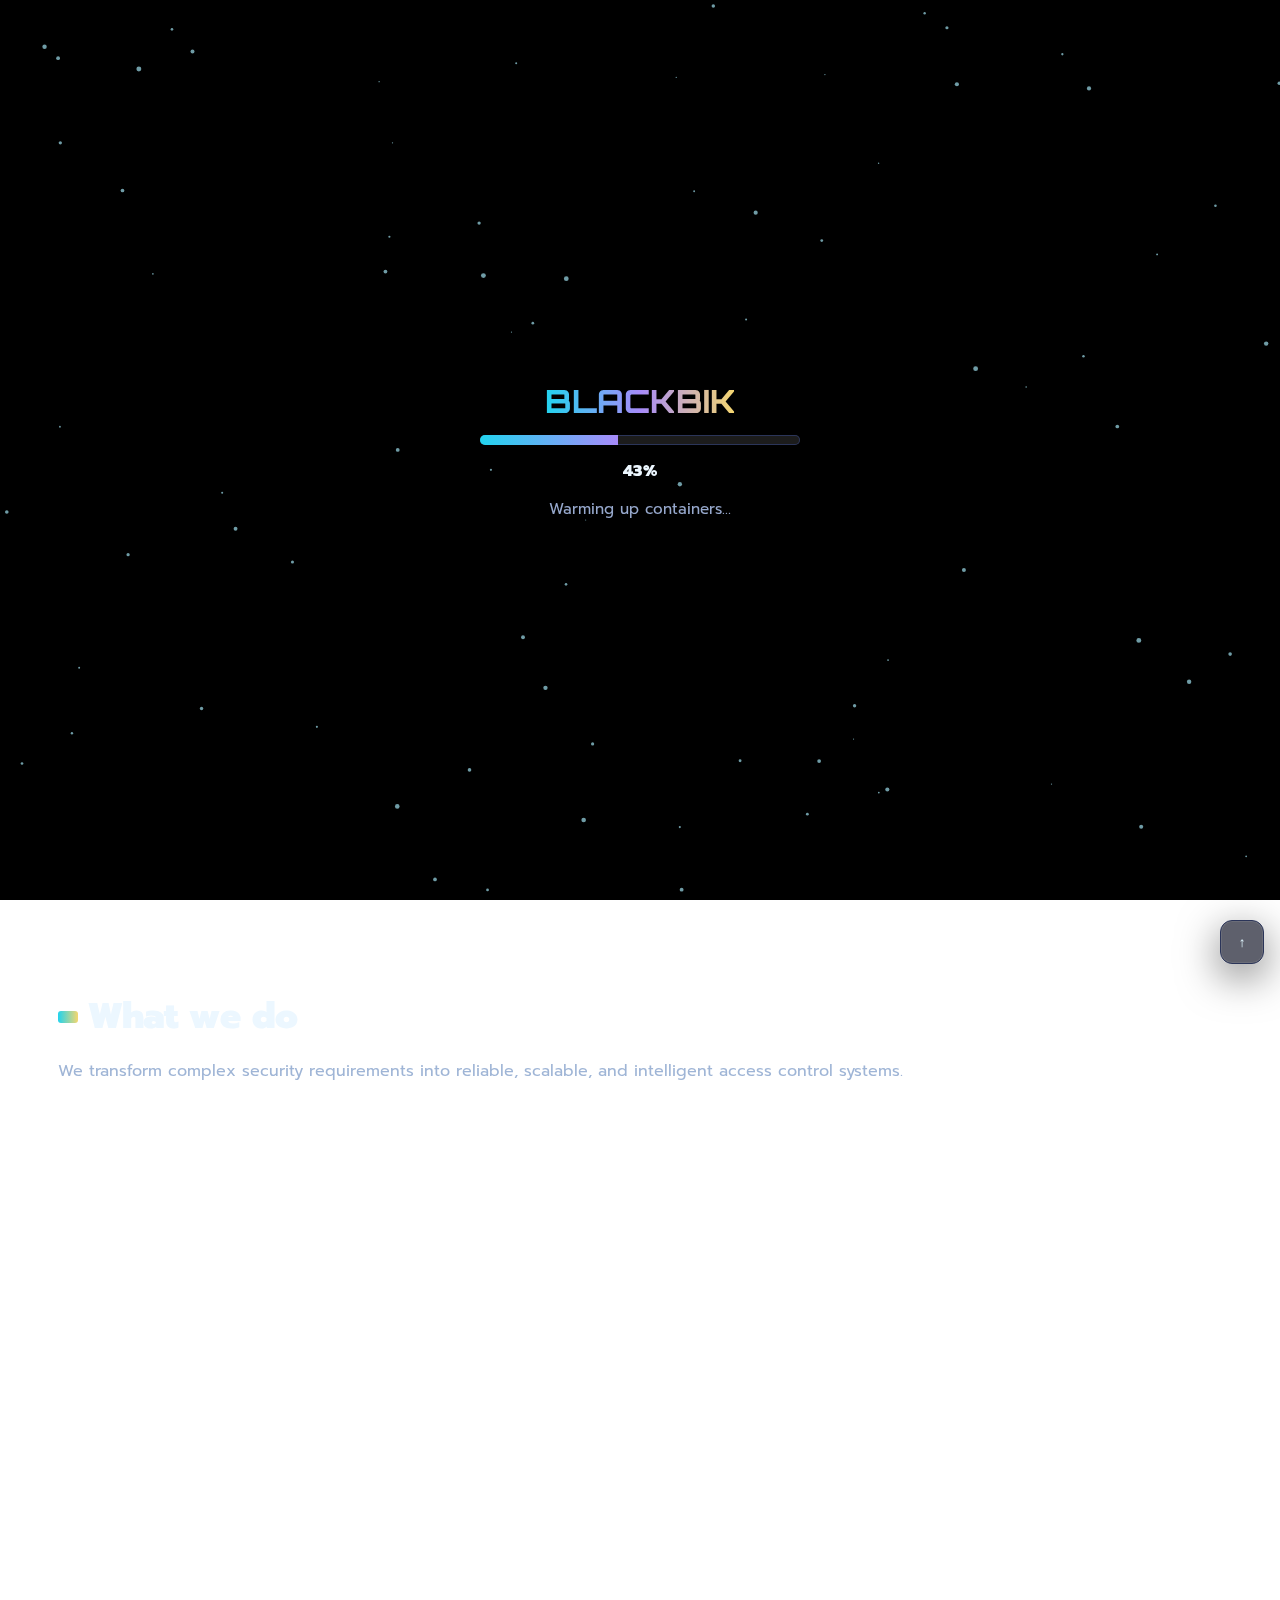
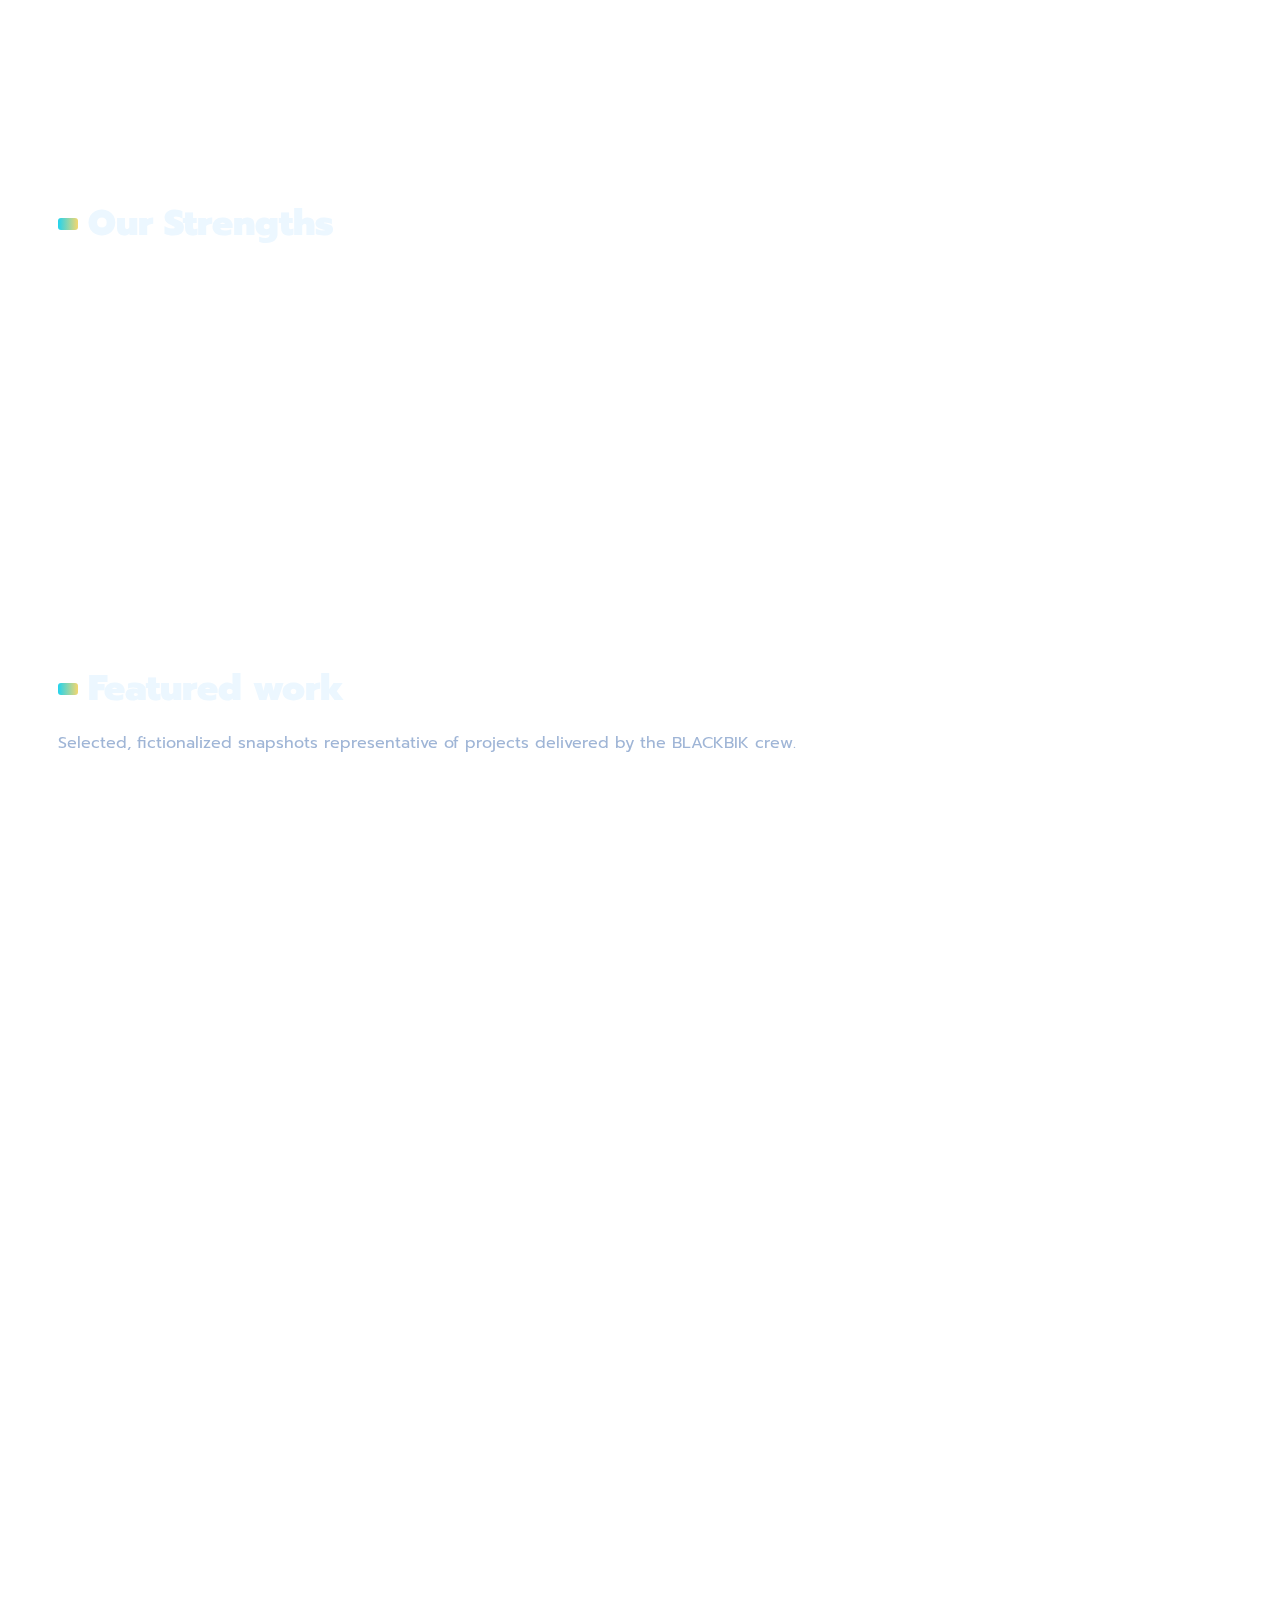
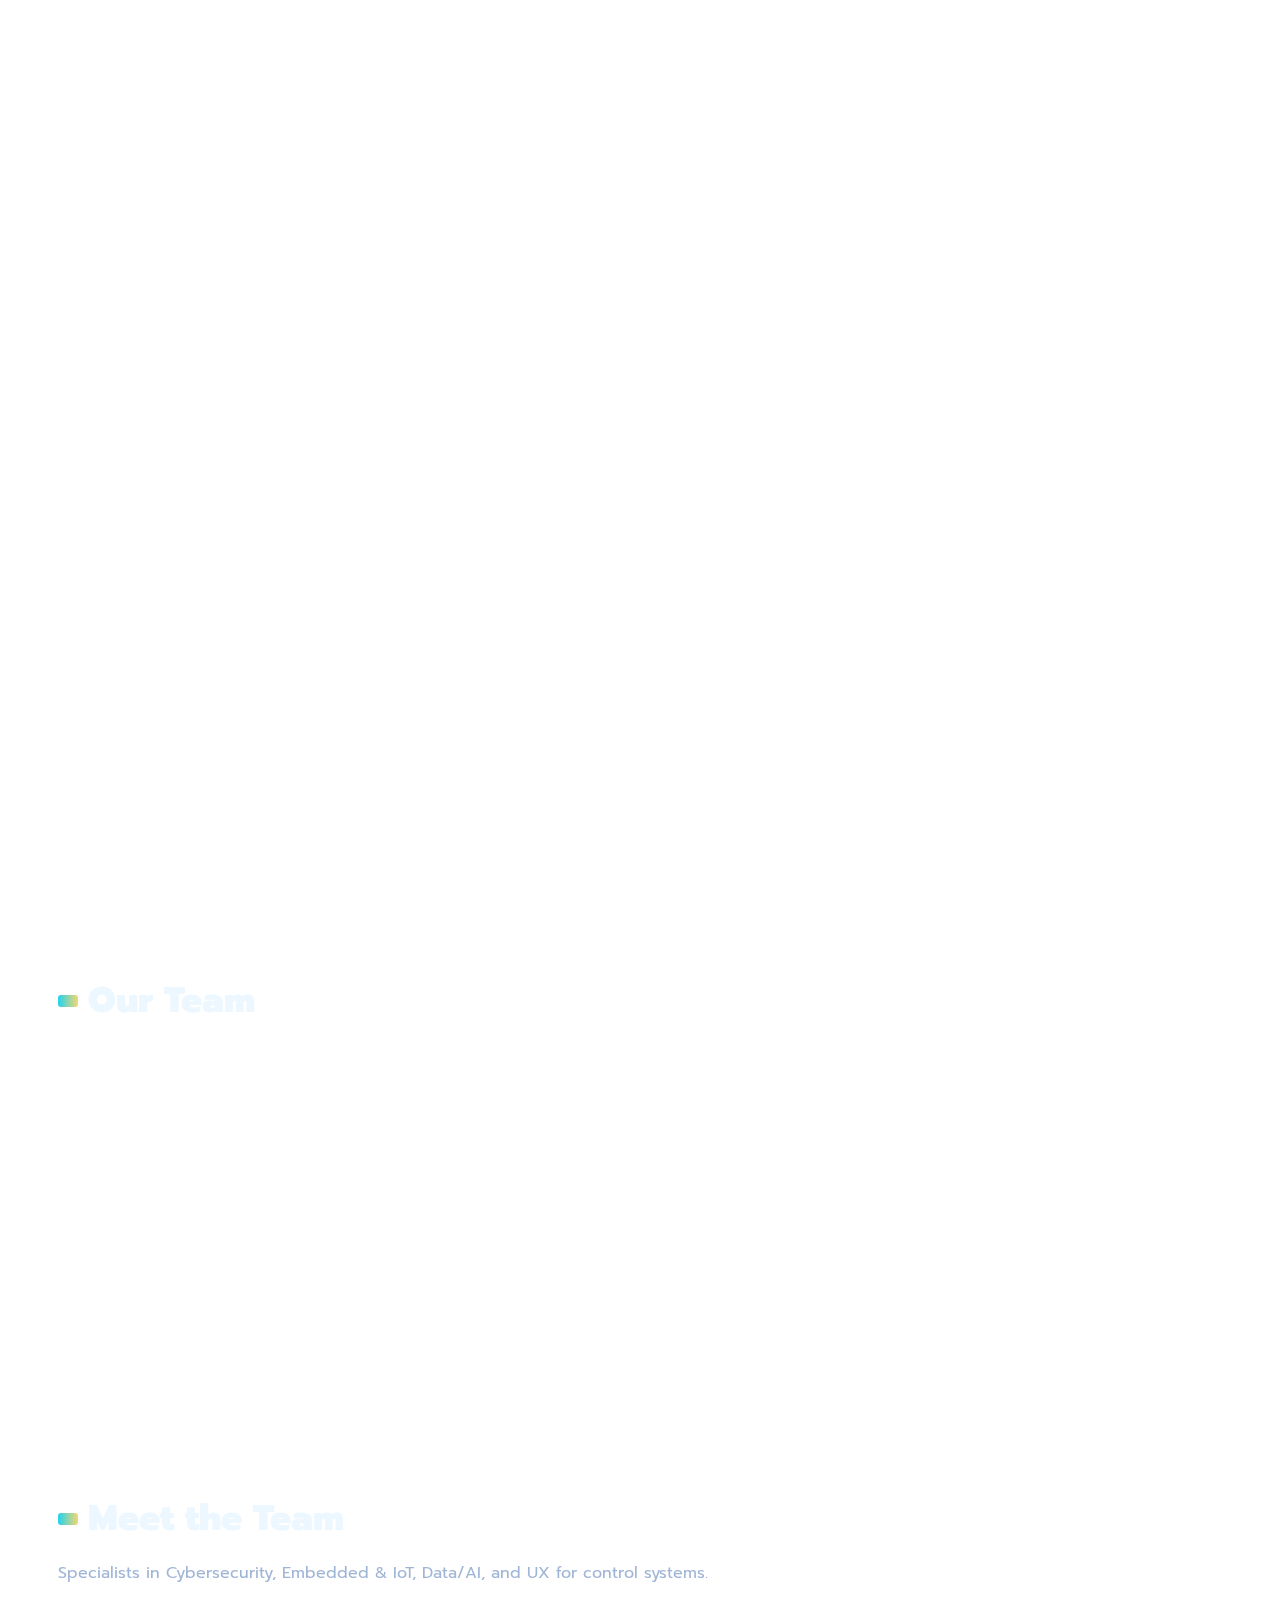
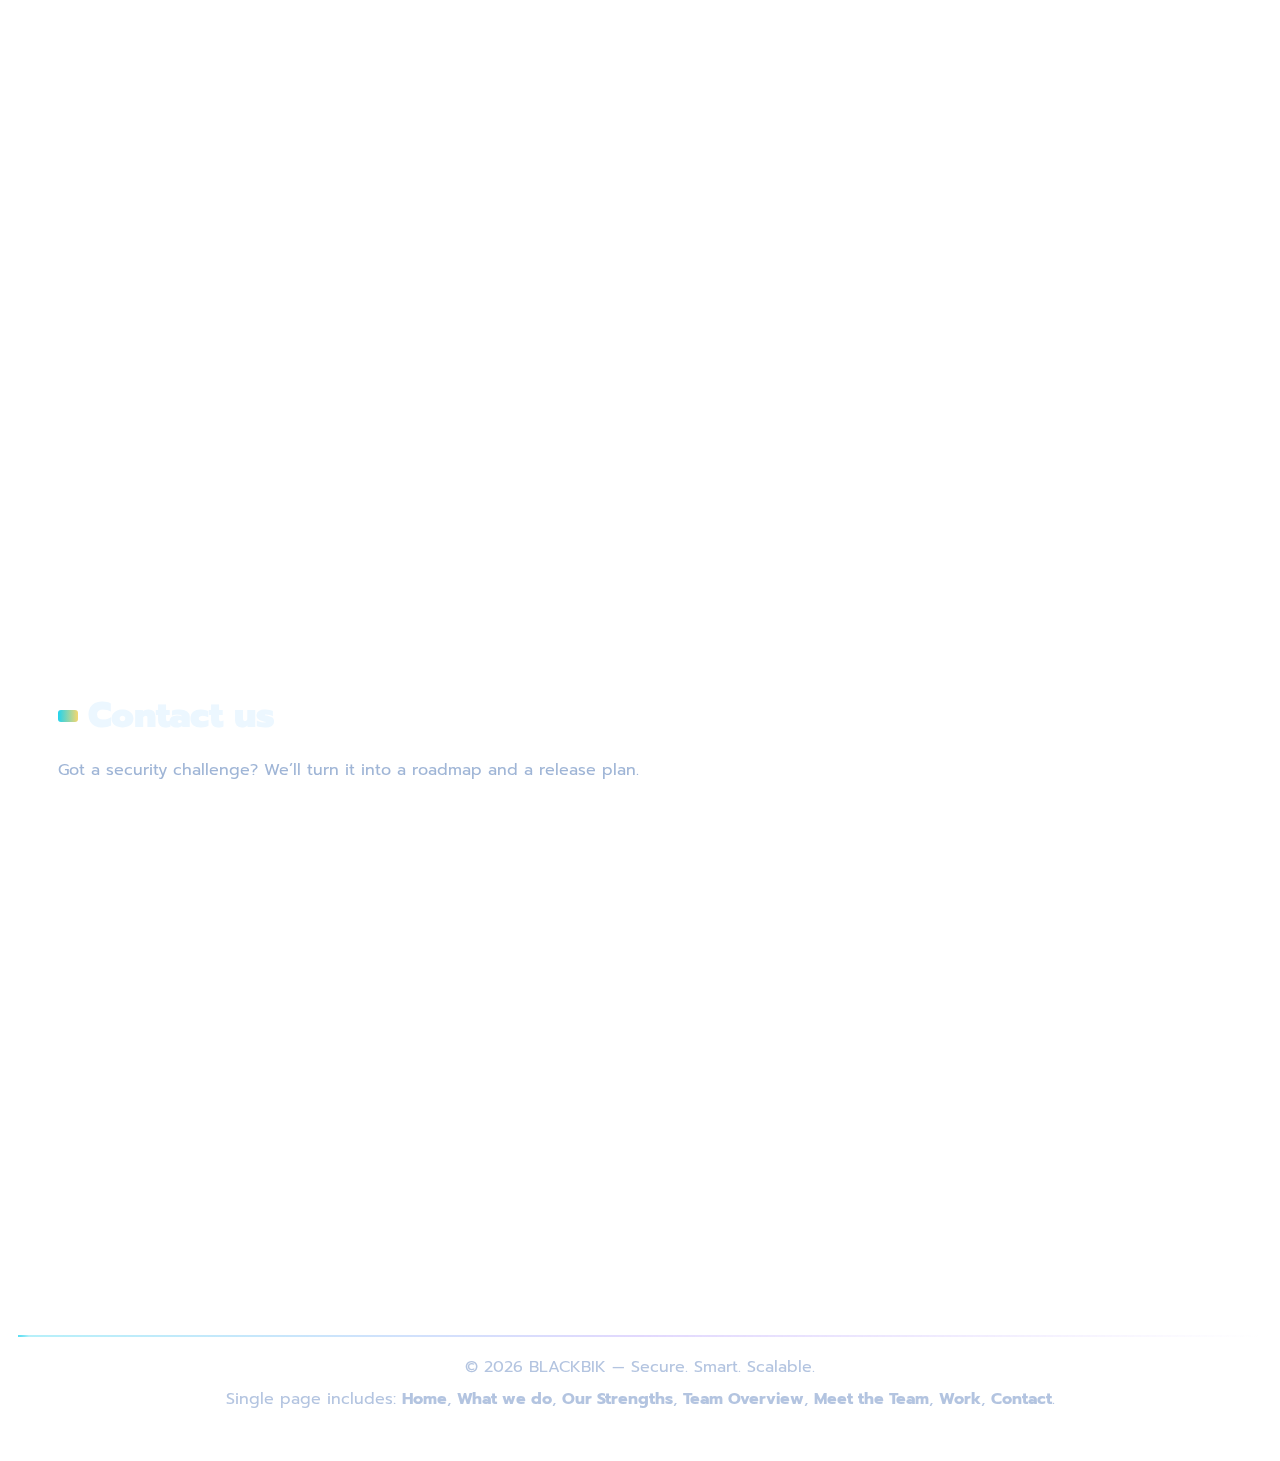
<file: index.html>
<!DOCTYPE html>
<html lang="en">
<head>
  <meta charset="utf-8" />
  <meta name="viewport" content="width=device-width, initial-scale=1" />
  <title>BLACKBIK • Smart Security & Access Control</title>
  <meta name="description" content="BLACKBIK — Smart Security & Access Control experts. Face Recognition, AI Behavior Detection, MFA, encrypted access, real-time monitoring. Case studies, team, and contact." />
  <!-- Google Fonts -->
  <link href="https://fonts.googleapis.com/css2?family=Prompt:wght@300;400;600;800;900&family=Poppins:wght@400;700;900&family=Orbitron:wght@600;800&display=swap" rel="stylesheet">
  <!-- Styles -->
  <link rel="stylesheet" href="style-main.css">
</head>
<body>

  <!-- ===== TECH GRID OVERLAY ===== -->
  <div class="tech-grid"></div>

  <!-- ===== SNAKE BACKGROUND ===== -->
  <div class="snake-container">
    <div class="snake snake-1"></div>
    <div class="snake snake-2"></div>
    <div class="snake snake-3"></div>
  </div>

  <!-- ===== FLOATING PARTICLES ===== -->
  <div class="particles-container">
    <div class="particle particle-1"></div>
    <div class="particle particle-2"></div>
    <div class="particle particle-3"></div>
    <div class="particle particle-4"></div>
    <div class="particle particle-5"></div>
    <div class="particle particle-6"></div>
  </div>

  <!-- ===== WOW PRELOADER ===== -->
  <div id="preloader" aria-hidden="true">
    <canvas id="pre-canvas"></canvas>
    <div class="loader-content">
      <div class="loader-logo">BLACKBIK</div>
      <div class="loader-bar"><span></span></div>
      <div class="loader-percent">0%</div>
      <div class="loader-tip">Arming secure modules…</div>
    </div>
  </div>

 
  <nav class="nav">
    <ul>
      <li class="brand"><div class="logo"></div><span>BLACKBIK</span></li>
      <li><a href="#home" class="active">Home</a></li>
      <li><a href="#about">What we do</a></li>
      <li><a href="#works">Work</a></li>
      <li><a href="#team-overview">Team</a></li>
      <li><a href="#contact">Contact</a></li>
      <li class="theme-toggle">
        <button id="themeToggle" class="theme-btn" title="Toggle Day/Night Mode">
          <span class="theme-icon">🌙</span>
        </button>
      </li>
    </ul>
  </nav>

  
  <header id="home" aria-label="Hero">
    <canvas id="stars"></canvas>
    <canvas id="grid"></canvas>
    <div class="hero">
      <div class="badge"><span class="spin"></span> Smart Security Experts • Access Control, AI, Cloud & IoT</div>
      <h1 class="glowtext hero-title">
  <span class="line line-1">We Secure What Matters Most</span>
  <span class="line line-2">Your Security. Our Mission.
</span>

</h1>

        We’re <b>BLACKBIK</b> — a leading expert in Smart Security & Access Control solutions for enterprises, buildings, and high-security facilities.
We leverage advanced technologies such as Face Recognition, Time-Based Encryption, Multi-Factor Authentication, and AI Behavior Detection to deliver security systems that are highly secure, precise, and fully customizable.
Our mission is to design systems that are secure, user-friendly, and scalable to safeguard your organization’s assets and data—both now and in the future.
      </p>
      <div class="cta">
        <a class="btn btn-primary" href="#works">See featured projects</a>
        <a class="btn btn-ghost" href="#team-overview">Meet our team</a>
      </div>
      <div class="floating"></div>
    </div>
  </header>

  
  <section id="about" class="section">
    <h2 class="title"><span class="bar"></span> What we do</h2>
    <p class="lead">We transform complex security requirements into reliable, scalable, and intelligent access control systems.</p>

    <div class="grid">
      <article class="card about reveal">
        <h3>Expertise</h3>

        <div class="bullet"><span class="dot"></span><div><b>Access Control Systems</b> — face recognition, smart cards, biometrics, multi-factor authentication (MFA)</div></div>
        <div class="bullet"><span class="dot"></span><div><b>Surveillance & Monitoring</b> — AI-powered CCTV, real-time alerts, behavior analytics</div></div>
        <div class="bullet"><span class="dot"></span><div><b>Security Data & Reports</b> — intrusion detection, incident analytics, risk dashboards</div></div>
        <div class="bullet"><span class="dot"></span><div><b>Cloud & IoT Security</b> — secure device integration, encrypted comms, zero-downtime monitoring</div></div>

        <div class="neonbar" style="margin:14px 0;"></div>

        <div class="kpis">
          <div class="kpi"><h3>200+</h3><p>Security systems deployed</p></div>
          <div class="kpi"><h3>15</h3><p>Years combined expertise</p></div>
          <div class="kpi"><h3>99%</h3><p>Client satisfaction</p></div>
          <div class="kpi"><h3>24/7</h3><p>Monitoring & Support</p></div>
        </div>
      </article>

      <aside class="card expert reveal">
        <h3>Our tech stack</h3>
        <p class="mono">Hardware: Hikvision • Dahua • Axis • Gallagher • Suprema</p>
        <p class="mono">Software: Node.js • Python • React • Tailwind • PostgreSQL • Firebase</p>
        <p class="mono">Security: AES-256 • TOTP/MFA • AI behavior models</p>
        <p>We favor clean architecture, secure defaults, and future-proof design. Start lean, scale calmly.</p>

        <div class="neonbar" style="margin:14px 0;"></div>
        <h4>Build principles</h4>
        <ul style="margin-top:8px; color:#b9c9ff">
          <li>Mission-critical reliability by design</li>
          <li>Real-time monitoring & instant incident response</li>
          <li>Security-first defaults (encryption, MFA, access logs)</li>
        </ul>
      </aside>
    </div>
  </section>

  <section class="section">
    <h2 class="title"><span class="bar"></span> Our Strengths</h2>
    <div class="grid">
      <article class="card about reveal" style="grid-column:span 12">
        <div class="bullet"><span class="dot"></span><div><b>Security by Design</b> — security-first from architecture to real-world operation</div></div>
        <div class="bullet"><span class="dot"></span><div><b>Integration Ready</b> — seamless with CCTV, IoT sensors, and existing systems</div></div>
        <div class="bullet"><span class="dot"></span><div><b>AI-Powered Monitoring</b> — real-time threat detection and alerts</div></div>
        <div class="bullet"><span class="dot"></span><div><b>Scalable Infrastructure</b> — expansion-ready for future features</div></div>
        <div class="bullet"><span class="dot"></span><div><b>24/7 Support & SLA</b> — round-the-clock care with a standby team</div></div>
      </article>
    </div>
  </section>

  <section id="works" class="section">
  <h2 class="title"><span class="bar"></span> Featured work</h2>
  <p class="lead">Selected, fictionalized snapshots representative of projects delivered by the BLACKBIK crew.</p>

  <div class="works">
    
    <article class="work reveal">
      <div class="preview" aria-hidden="true" role="img"
           aria-label="Suvarnabhumi Airport — Audit Log & Security Dashboard"
           style="background: linear-gradient(0deg,#00000040,#00000040), url('work1.png') center/cover no-repeat;"></div>
      <div class="meta">
        <h3>Suvarnabhumi Airport — Audit Log & Security Dashboard</h3>
        <p class="soft">Implemented an Audit Log & Security Dashboard integrating 500+ access control points, plus Face Recognition for staff.</p>
        <span class="chip">Airport</span><span class="chip">AI CCTV</span><span class="chip">Audit</span>
      </div>
    </article>

   
    <article class="work reveal">
      <div class="preview" aria-hidden="true" role="img"
           aria-label="Kasikornbank Headquarters — High-Security Zone Access"
           style="background: linear-gradient(0deg,#00000040,#00000040), url('work2.png') center/cover no-repeat;"></div>
      <div class="meta">
        <h3>Kasikornbank Headquarters — High-Security Zone Access</h3>
        <p class="soft">Multi-Factor Authentication (MFA) for sensitive areas with role-based authorization and audit-ready logs.</p>
        <span class="chip">Banking</span><span class="chip">MFA</span><span class="chip">High-Sec</span>
      </div>
    </article>

    <!-- 3: PTT HQ -->
    <article class="work reveal">
      <div class="preview" aria-hidden="true" role="img"
           aria-label="PTT Headquarters — Access + Smart Elevator Control"
           style="background: linear-gradient(0deg,#00000040,#00000040), url('work3.png') center/cover no-repeat;"></div>
      <div class="meta">
        <h3>PTT Headquarters — Access + Smart Elevator Control</h3>
        <p class="soft">Deployed Access Control integrated with Smart Elevator Control, restricting destination floors based on cardholder permissions.</p>
        <span class="chip">Commercial</span><span class="chip">Elevator</span><span class="chip">Access</span>
      </div>
    </article>

    <!-- 4: King Chulalongkorn Memorial Hospital -->
    <article class="work reveal">
      <div class="preview" aria-hidden="true" role="img"
           aria-label="King Chulalongkorn Memorial Hospital — Secure Patient Record Access"
           style="background: linear-gradient(0deg,#00000040,#00000040), url('work4.png') center/cover no-repeat;"></div>
      <div class="meta">
        <h3>King Chulalongkorn Memorial Hospital — Secure Patient Record Access</h3>
        <p class="soft">Secure Patient Record Access: Implemented MFA to ensure doctors and staff can access patient records safely and compliantly.</p>
        <span class="chip">Healthcare</span><span class="chip">MFA</span><span class="chip">Compliance</span>
      </div>
    </article>

    <!-- 5: CentralWorld -->
    <article class="work reveal">
      <div class="preview" aria-hidden="true" role="img"
           aria-label="CentralWorld — Smart Visitor & Retail Security"
           style="background: linear-gradient(0deg,#00000040,#00000040), url('work5.png') center/cover no-repeat;"></div>
      <div class="meta">
        <h3>CentralWorld — Smart Visitor & Retail Security</h3>
        <p class="soft">Smart Visitor Management and staff/visitor access via RFID & QR, with AI CCTV anomaly detection across large retail areas.</p>
        <span class="chip">Retail</span><span class="chip">Visitor</span><span class="chip">AI CCTV</span>
      </div>
    </article>

    <!-- 6: EGAT -->
    <article class="work reveal">
      <div class="preview" aria-hidden="true" role="img"
           aria-label="EGAT — Multi-layer Access Control for Power Facilities"
           style="background: linear-gradient(0deg,#00000040,#00000040), url('work6.png') center/cover no-repeat;"></div>
      <div class="meta">
        <h3>EGAT — Multi-layer Access Control for Power Facilities</h3>
        <p class="soft">Critical-area authorization checks, detailed entry/exit logs, and real-time anomaly alerts across offices and power plants.</p>
        <span class="chip">Energy</span><span class="chip">Critical</span><span class="chip">Alerts</span>
      </div>
    </article>
  </div>
</section>


  <section id="team-overview" class="section" aria-label="Our Team Overview">
    <h2 class="title"><span class="bar"></span> Our Team</h2>

    <div class="grid">
      
      <article class="card about reveal">
        <p class="lead">Our team consists of specialists in:</p>

        <div class="bullet"><span class="dot"></span>
          <div><b>Cybersecurity & Network Engineering</b></div>
        </div>
        <div class="bullet"><span class="dot"></span>
          <div><b>Embedded Systems & IoT Integration</b></div>
        </div>
        <div class="bullet"><span class="dot"></span>
          <div><b>Data Analytics & AI Security Models</b></div>
        </div>
        <div class="bullet"><span class="dot"></span>
          <div><b>UI/UX Design for Security Control Systems</b></div>
        </div>
      </article>

      
      <aside class="card expert reveal">
        <h3>Large-Scale Experience</h3>
        <p class="soft">
          Every member has hands-on experience working on
          <b>large-scale, high-complexity projects</b>.
        </p>
        <div class="neonbar" style="margin:14px 0;"></div>
        <ul style="margin-top:8px; color:#b9c9ff">
          <li>Mission-critical reliability</li>
          <li>Security-first delivery</li>
          <li>Cross-functional collaboration</li>
        </ul>
      </aside>
    </div>
  </section>

  
  <section id="team" class="section">
    <h2 class="title"><span class="bar"></span> Meet the Team</h2>
    <p class="lead">Specialists in Cybersecurity, Embedded & IoT, Data/AI, and UX for control systems.</p>

    <div class="team">
      <article class="person reveal" data-member="a">
        <div style="display:flex;gap:12px;align-items:center">
          <div class="avatar"><div>กิ่ง</div></div>
          <div><strong>กิ่ง</strong><div class="soft">Access Control Architect</div></div>
        </div>
        <div class="badges"><span class="tag">RBAC</span><span class="tag">MFA</span><span class="tag">Postgres</span></div>
        <p class="soft">Designs secure flows that survive peak entry.</p>
        <div class="actions"><button class="mini primary" data-open="a">Open Portfolio</button></div>
      </article>

      <article class="person reveal" data-member="b">
        <div style="display:flex;gap:12px;align-items:center">
          <div class="avatar"><div>อิม</div></div>
          <div><strong>อิม</strong><div class="soft">Frontend & Control UI</div></div>
        </div>
        <div class="badges"><span class="tag">React</span><span class="tag">Tailwind</span><span class="tag">WebGL</span></div>
        <p class="soft">Ops consoles that are fast and clear.</p>
        <div class="actions"><button class="mini primary" data-open="b">Open Portfolio</button></div>
      </article>

      <article class="person reveal" data-member="c">
        <div style="display:flex;gap:12px;align-items:center">
          <div class="avatar"><div>ฝ้าย</div></div>
          <div><strong>ฝ้าย</strong><div class="soft">Data & AI Security</div></div>
        </div>
        <div class="badges"><span class="tag">ETL</span><span class="tag">Behavior AI</span><span class="tag">Python</span></div>
        <p class="soft">From noisy video to actionable signals.</p>
        <div class="actions"><button class="mini primary" data-open="c">Open Portfolio</button></div>
      </article>

      <article class="person reveal" data-member="d">
        <div style="display:flex;gap:12px;align-items:center">
          <div class="avatar"><div>พอใจ</div></div>
          <div><strong>พอใจ</strong><div class="soft">DevOps & Cloud Security</div></div>
        </div>
        <div class="badges"><span class="tag">Docker</span><span class="tag">CI/CD</span><span class="tag">K8s</span></div>
        <p class="soft">Zero-downtime, auditable deploys.</p>
        <div class="actions"><button class="mini primary" data-open="d">Open Portfolio</button></div>
      </article>

      <article class="person reveal" data-member="e">
        <div style="display:flex;gap:12px;align-items:center">
          <div class="avatar"><div>บุ้ก</div></div>
          <div><strong>บุ้ก</strong><div class="soft">Mobile & Field Ops</div></div>
        </div>
        <div class="badges"><span class="tag">iOS/Android</span><span class="tag">Secure Push</span><span class="tag">MFA</span></div>
        <p class="soft">Incident alerts that reach the right hands.</p>
        <div class="actions"><button class="mini primary" data-open="e">Open Portfolio</button></div>
      </article>

   <article class="person reveal" data-member="f">
  <div style="display:flex;gap:12px;align-items:center">
    <div class="avatar"><div>เฟียต</div></div>
    <div><strong>เฟียต</strong><div class="soft">Product & Delivery</div></div>
  </div>
  <div class="badges"><span class="tag">SLA</span><span class="tag">Roadmaps</span><span class="tag">Stakeholders</span></div>
  <p class="soft">From risk matrices to shipped releases.</p>
  <div class="actions">
    <a href="Portfolio/PD-master/index.html" class="mini primary">Open Portfolio</a>
  </div>
</article>
    </div>
  </section>

  
  <!-- ===== CONTACT ===== -->
  <section id="contact" class="section">
    <h2 class="title"><span class="bar"></span> Contact us</h2>
    <p class="lead">Got a security challenge? We’ll turn it into a roadmap and a release plan.</p>

    <div class="contact">
      <div class="globe reveal" aria-hidden="true">
        <!-- decorative globe -->
        <svg viewBox="0 0 800 420" width="100%" height="100%" preserveAspectRatio="xMidYMid slice">
          <defs><linearGradient id="g1" x1="0" x2="1"><stop offset="0" stop-color="#1b2143"/><stop offset="1" stop-color="#0b0f1f"/></linearGradient></defs>
          <rect width="100%" height="100%" fill="url(#g1)"/>
          <g opacity=".35" fill="none" stroke="#2b3559">
            <path d="M0,60 H800M0,120 H800M0,180 H800M0,240 H800M0,300 H800M0,360 H800"/>
            <path d="M80,0 V420M160,0V420M240,0V420M320,0V420M400,0V420M480,0V420M560,0V420M640,0V420M720,0V420"/>
          </g>
          <g stroke="#1e9bd2" opacity=".8">
            <path d="M80,230 C180,200 260,260 340,220 S520,160 640,210" fill="none"/>
            <circle cx="80" cy="230" r="3" fill="#22d3ee"/>
            <circle cx="340" cy="220" r="3" fill="#22d3ee"/>
            <circle cx="640" cy="210" r="3" fill="#22d3ee"/>
          </g>
        </svg>
        <div class="pulse" title="HQ"></div>
      </div>

      <form class="form reveal" onsubmit="event.preventDefault(); fakeSend(this);">
        <div class="row">
          <div class="field"><label>Name</label><input required placeholder="Your name"></div>
          <div class="field"><label>Email</label><input type="email" required placeholder="name@company.com"></div>
        </div>
        <div class="row">
          <div class="field"><label>Project</label><input placeholder="Access control, CCTV, AI, etc."></div>
          <div class="field"><label>Budget (rough)</label><input placeholder="e.g. 200,000 THB"></div>
        </div>
        <div class="field"><label>Details</label><textarea placeholder="Tell us the site, zones, and requirements."></textarea></div>
        <button class="btn btn-primary" style="margin-top:8px">Send message</button>
        <div id="formStatus" class="soft" style="margin-top:8px"></div>
      </form>
    </div>
  </section>

  <footer>
    <div class="neonbar" style="margin-bottom:18px"></div>
    <div>© <span id="y"></span> BLACKBIK — Secure. Smart. Scalable.</div>
    <div class="soft" style="margin-top:8px">Single page includes: <b>Home</b>, <b>What we do</b>, <b>Our Strengths</b>, <b>Team Overview</b>, <b>Meet the Team</b>, <b>Work</b>, <b>Contact</b>.</div>
  </footer>

  <button class="scrolltop" id="scrolltop" aria-label="Back to top">↑</button>

  <!-- ===== PORTFOLIO MODAL TEMPLATE ===== -->
  <template id="tmpl-modal">
    <div class="modal-backdrop">
      <div class="modal card">
        <div class="modal-head">
          <h3>Portfolio — <span class="who"></span></h3>
          <button class="mini" data-close>Close</button>
        </div>
        <div class="neonbar" style="margin:10px 0 14px"></div>
        <div class="content soft"></div>
      </div>
    </div>
  </template>

  <!-- Scripts -->
  <script src="script.js"></script>
</body>
</html>
</file>
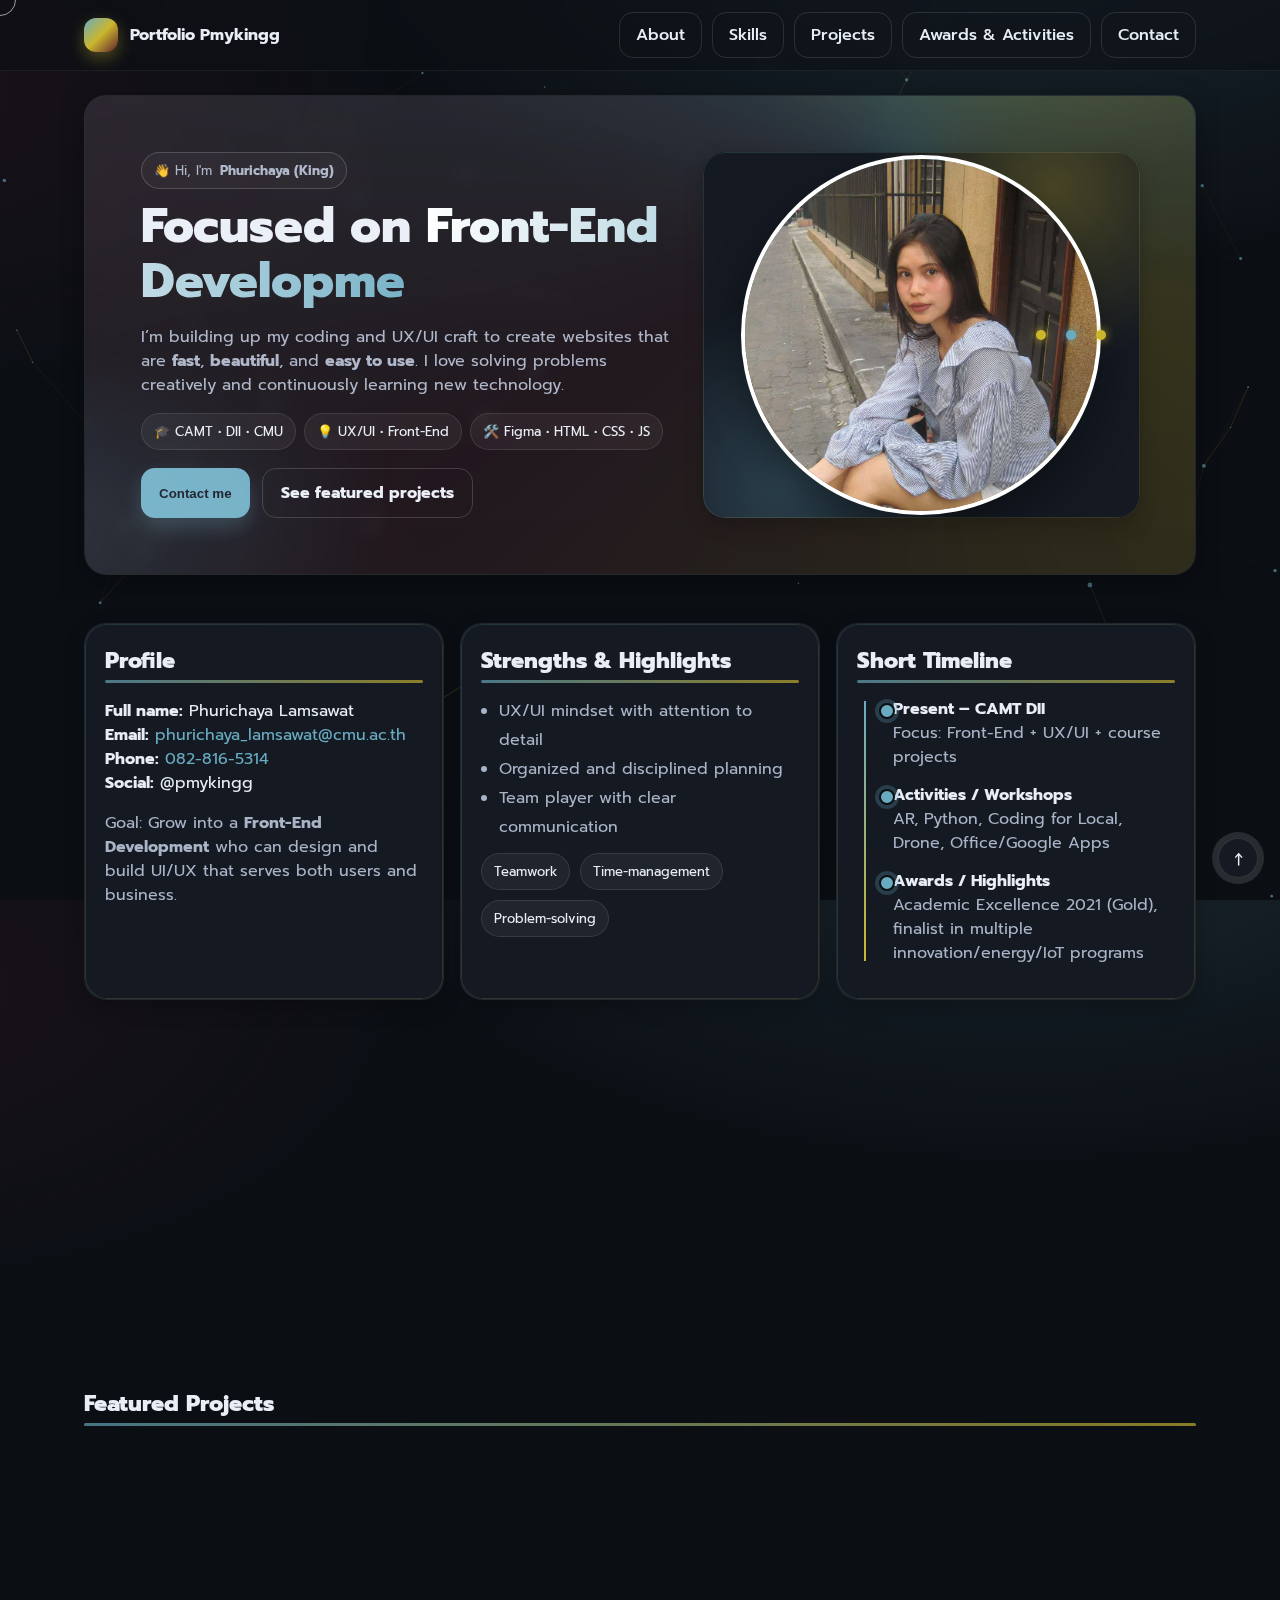
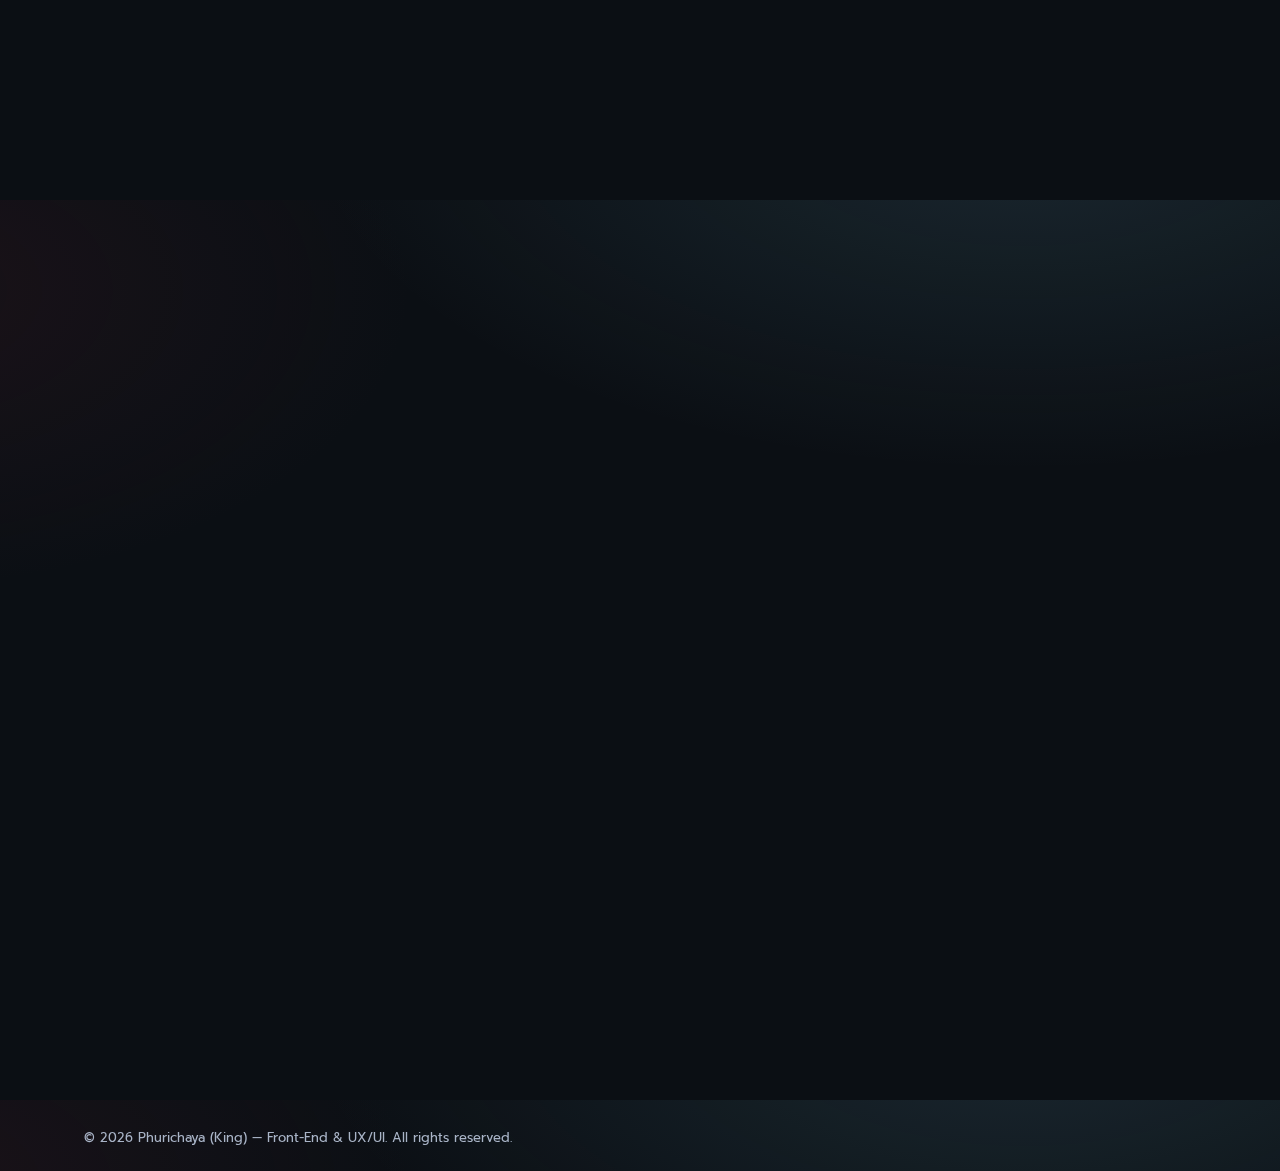
<file: king.html>
<!doctype html>
<html lang="en">
<head>
  <meta charset="utf-8">
  <title>Portfolio พี่กิ่ง ja| Front-End Developer</title>
  <meta name="viewport" content="width=device-width, initial-scale=1">
  <meta name="description" content="Portfolio of Phurichaya (Pmyking), CAMT DII GEN6 , Chiang Mai University. Front-End Development & UX/UI.">
  <link href="https://fonts.googleapis.com/css2?family=Prompt:wght@300;400;500;600;700&family=Fira+Code:wght@400;600&display=swap" rel="stylesheet">
  <style>
    /* ===== Base tokens (kept once) ===== */
    :root{
      --bg:#0c0f14; --panel:#141922; --panel-2:#1b2130; --text:#e9eef6; --muted:#a9b4c7;
      --brand:#69ACC2; --accent:#CBB62E; --deep:#60212E;
      --radius:22px; --shadow:0 10px 30px rgba(0,0,0,.35); --shadow-soft:0 8px 20px rgba(0,0,0,.22);
      --grad-1:linear-gradient(135deg, #69ACC2 0%, #CBB62E 50%, #60212E 100%);
      --grad-2:linear-gradient(135deg, rgba(105,172,194,.25), rgba(203,182,46,.25));

      /* Avatar focus & fluid size */
      --avatar-size-min:200px; --avatar-size-fluid:56vw; --avatar-size-max:360px;
      --avatar-focus-x:50%; --avatar-focus-y:36%;
    }
    *{box-sizing:border-box} html,body{height:100%}
    body{
      margin:0; font-family:Prompt,system-ui,-apple-system,Segoe UI; color:var(--text);
      background: radial-gradient(1200px 600px at 80% -10%, rgba(105,172,194,.16), transparent 60%),
                  radial-gradient(900px 500px at -10% 10%, rgba(96,33,46,.18), transparent 60%),
                  #0b0f14;
    }
    a{color:var(--brand); text-decoration:none}
    img{max-width:100%; display:block}
    .container{max-width:1160px; margin:0 auto; padding:24px}
    .glass{background:linear-gradient(180deg,rgba(255,255,255,.04),rgba(255,255,255,.02)); backdrop-filter:blur(8px);
      border:1px solid rgba(255,255,255,.08); border-radius:var(--radius); box-shadow:var(--shadow)}

    /* Header */
    .nav{position:sticky; top:0; z-index:50; background:rgba(12,15,20,.6); backdrop-filter:blur(10px);
      border-bottom:1px solid rgba(255,255,255,.06)}
    .nav-inner{display:flex; align-items:center; justify-content:space-between; gap:16px; padding:12px 24px}
    .brand{display:flex; align-items:center; gap:12px; font-weight:700}
    .brand-badge{width:34px; height:34px; border-radius:12px; background:var(--grad-1); box-shadow:0 6px 16px rgba(203,182,46,.35)}
    .nav a.btn{padding:10px 16px; border-radius:14px; border:1px solid rgba(255,255,255,.12); color:var(--text); transition:.25s ease; font-weight:500}
    .nav a.btn:hover{transform:translateY(-1px); background: rgba(255,255,255,.06)}

    /* Hero */
    .hero{position:relative; overflow:hidden}
    .hero-wrap{display:grid; grid-template-columns:1.1fr .9fr; gap:28px; padding:56px}
    @media (max-width:980px){ .hero-wrap{grid-template-columns:1fr; padding:28px}}
    .badge{display:inline-flex; gap:8px; align-items:center; padding:8px 12px; border-radius:999px; border:1px solid rgba(255,255,255,.18); color:var(--muted); background:rgba(255,255,255,.03); font-size:13px}
    .title{font-size:clamp(28px, 4.2vw, 48px); line-height:1.15; margin:10px 0 6px; font-weight:800}
    .sub{color:var(--muted); font-size:16px}
    .hero-cta{display:flex; gap:12px; flex-wrap:wrap; margin-top:18px}
    .btn-primary{background:var(--brand); color:#081018; border:none; padding:12px 18px; border-radius:14px; font-weight:700; box-shadow:0 10px 20px rgba(105,172,194,.25); transition:.25s; cursor:pointer}
    .btn-primary:hover{transform:translateY(-2px)}
    .btn-ghost{background:transparent; color:var(--text); padding:12px 18px; border-radius:14px; font-weight:700; border:1px solid rgba(255,255,255,.16); transition:.25s; cursor:pointer}
    .btn-ghost:hover{background:rgba(255,255,255,.06)}

    /* Avatar card + avatar (consolidated responsive) */
    .avatar-card{position:relative; min-height:320px; border-radius:22px; overflow:hidden;
      background: radial-gradient(300px 300px at 80% 10%, rgba(203,182,46,.28), transparent 60%),
                  radial-gradient(300px 300px at 20% 90%, rgba(105,172,194,.28), transparent 60%),
                  var(--panel); display:grid; place-items:center; box-shadow:var(--shadow-soft)}
    .avatar{position:relative; width:clamp(var(--avatar-size-min), var(--avatar-size-fluid), var(--avatar-size-max)); height:clamp(var(--avatar-size-min), var(--avatar-size-fluid), var(--avatar-size-max)); aspect-ratio:1/1; margin-inline:auto;
      border-radius:50%; overflow:hidden; border:4px solid rgba(255,255,255,.2); box-shadow:0 20px 40px rgba(0,0,0,.35); background:#fff;
      transition:transform .35s ease, box-shadow .35s ease}
    .avatar img{position:relative; z-index:1; width:100%; height:100%; object-fit:cover; object-position:var(--avatar-focus-x) var(--avatar-focus-y); display:block}
    .avatar:hover{transform:translateY(-4px) scale(1.02); box-shadow:0 24px 48px rgba(0,0,0,.45)}
    /* spinning ring */
    .avatar::before{content:""; position:absolute; inset:-6px; border-radius:50%; background:conic-gradient(#69ACC2,#CBB62E,#60212E,#69ACC2);
      -webkit-mask: radial-gradient(#000 72%, transparent 73%); mask: radial-gradient(#000 72%, transparent 73%); animation:spinRing 10s linear infinite}
    @keyframes spinRing{to{transform:rotate(360deg)}}
    /* glow */
    .avatar::after{content:""; position:absolute; inset:-10%; border-radius:50%; z-index:0; background:radial-gradient(closest-side, rgba(105,172,194,.25), transparent 70%); filter:blur(12px); animation:pulse 4s ease-in-out infinite}
    @keyframes pulse{50%{transform:scale(1.04)}}

    /* Floating chip (kept for future use) */
    .floating-chip{position:absolute; inset:auto auto 18px 18px; padding:8px 12px; border-radius:12px; font-size:13px; color:#0c0f14; background:#fff; box-shadow:var(--shadow-soft); font-weight:700}

    /* Sections */
    section{margin:36px 0}
    .section-title{font-size:22px; font-weight:800; margin:0 0 14px; position:relative; padding-bottom:6px}
    .section-title::after{content:""; position:absolute; left:0; right:0; bottom:0; height:3px; border-radius:999px;
      background:linear-gradient(90deg,#69ACC2,#CBB62E,#69ACC2); background-size:200% 100%; animation:lineRun 6s linear infinite; opacity:.65}
    @keyframes lineRun{to{background-position:-200% 0}}
    .grid{display:grid; gap:16px}
    .grid-3{grid-template-columns: repeat(3, 1fr)}
    .grid-2{grid-template-columns: repeat(2, 1fr)}
    @media (max-width:900px){ .grid-3{grid-template-columns:1fr 1fr} }
    @media (max-width:660px){ .grid-3,.grid-2{grid-template-columns:1fr} }
    .card{padding:20px; border-radius:var(--radius); background:var(--panel); border:1px solid rgba(255,255,255,.06); box-shadow:var(--shadow-soft); transform-style:preserve-3d; transition:transform .25s ease}
    .muted{color:var(--muted)}

    /* Skill bars */
    .bar{height:12px; border-radius:10px; background:#0f1320; overflow:hidden; border:1px solid rgba(255,255,255,.06)}
    .bar>span{display:block; height:100%; width:0; background:var(--grad-1); box-shadow: inset 0 0 20px rgba(203,182,46,.35); transition: width 1.5s cubic-bezier(.2,.9,.2,1)}

    /* Pills */
    .pill{display:inline-flex; align-items:center; gap:8px; padding:8px 12px; border-radius:999px; background:rgba(255,255,255,.05); border:1px solid rgba(255,255,255,.1); font-size:13px; animation:floaty 6s ease-in-out infinite}
    .badge{animation:floaty 6s ease-in-out infinite}
    .pill:nth-child(2){animation-delay:.6s} .pill:nth-child(3){animation-delay:1s}
    @keyframes floaty{0%,100%{transform:translateY(0)} 50%{transform:translateY(-4px)}}

    /* Project card */
    .project{position:relative; overflow:hidden; transition: transform .22s ease, filter .22s ease; transform-style:preserve-3d}
    .project:hover{transform: translateY(-6px) scale(1.02); filter:saturate(115%)}
    .project .thumb{height:clamp(140px,34vw,180px); border-radius:16px; background:var(--grad-2); border:1px solid rgba(255,255,255,.08); display:grid; place-items:center; font-family:"Fira Code",monospace; color:#d7e6ff; font-size:13px; position:relative; overflow:hidden}
    .project .thumb::before{content:""; position:absolute; top:-20%; left:-40%; width:40%; height:140%;
      background:linear-gradient(75deg, rgba(255,255,255,0) 0%, rgba(255,255,255,.14) 50%, rgba(255,255,255,0) 100%); transform:skewX(-18deg);
      filter:blur(2px); opacity:0; transition:.45s ease}
    .project:hover .thumb::before{left:120%; opacity:1}
    .project .thumb.with-img{background-size:cover; background-position:center}
    .project .thumb.with-img::after{content:""; position:absolute; inset:0; background:linear-gradient(0deg, rgba(0,0,0,.32), rgba(0,0,0,0) 60%)}
    .project .thumb .label{position:absolute; left:12px; bottom:10px; font-family:"Fira Code",monospace; font-size:13px; color:#eaf2ff; background:rgba(0,0,0,.35); padding:6px 10px; border-radius:10px; border:1px solid rgba(255,255,255,.18)}
    .project .meta{display:flex; align-items:center; gap:8px; flex-wrap:wrap; margin-top:10px}
    .project .meta .tag{font-size:12px; padding:6px 10px; border-radius:999px; background:#0f1522; border:1px solid rgba(255,255,255,.08)}

    /* Timeline */
    .timeline{position:relative; padding-left:24px}
    .timeline:before{content:''; position:absolute; left:7px; top:4px; bottom:4px; width:2px; background:linear-gradient(#69ACC2,#CBB62E)}
    .tl-item{position:relative; margin:14px 0; padding-left:12px}
    .tl-item:before{content:''; position:absolute; left:-2px; top:6px; width:12px; height:12px; border-radius:50%; background:#69ACC2; border:2px solid #0c0f14; box-shadow:0 0 0 4px rgba(105,172,194,.25)}
    .tl-title{font-weight:700}

    /* circle skill */
    .circle{--val:0; width:120px; height:120px; border-radius:50%;
      background: conic-gradient(#69ACC2 calc(var(--val)*1%), rgba(255,255,255,.08) 0), radial-gradient(closest-side,#111825 78%, transparent 80% 100%), var(--panel);
      display:grid; place-items:center; font-weight:800}

    /* footer */
    footer{color:var(--muted); font-size:13px; padding:24px 0 48px}

    /* reveal */
    .reveal{opacity:0; transform: translateY(16px); transition: .8s cubic-bezier(.2,.9,.2,1)}
    .reveal.show{opacity:1; transform:none}

    /* canvas bg */
    #fx{position:fixed; inset:0; z-index:-1}

    /* typewriter caret + shimmer */
    .type::after{content:'|'; margin-left:4px; opacity:.8; animation:blink 1s steps(1) infinite}
    @keyframes blink{50%{opacity:0}}
    .type{background: linear-gradient(90deg,#fff,#69ACC2,#CBB62E,#fff); -webkit-background-clip:text; background-clip:text; color:transparent; background-size:300% 100%; animation:shimmer 6s linear infinite}
    @keyframes shimmer{to{background-position:-200% 0}}

    /* Fancy borders + aurora on hero */
    .card::before, .project::before, .avatar-card::before{content:""; position:absolute; inset:0; border-radius:inherit; padding:1px;
      background:linear-gradient(135deg, rgba(105,172,194,.35), rgba(203,182,46,.35));
      -webkit-mask:linear-gradient(#000 0 0) content-box, linear-gradient(#000 0 0); -webkit-mask-composite:xor; mask-composite:exclude; opacity:.55; pointer-events:none}
    .hero-wrap.glass{position:relative; overflow:hidden; isolation:isolate}
    .hero-wrap.glass::before{content:""; position:absolute; inset:-20% -10%;
      background: radial-gradient(600px 300px at 80% 0%, rgba(203,182,46,.20), transparent 60%),
                  radial-gradient(720px 320px at 0% 80%, rgba(105,172,194,.22), transparent 60%),
                  conic-gradient(from 0deg at 70% 30%, rgba(105,172,194,.25), rgba(203,182,46,.18), rgba(96,33,46,.18), rgba(105,172,194,.25));
      filter:blur(24px) saturate(120%); mix-blend-mode:screen; animation:auroraMove 14s ease-in-out infinite alternate; pointer-events:none; z-index:0}
    @keyframes auroraMove{0%{transform:translate3d(-2%,-2%,0) rotate(-1deg)} 100%{transform:translate3d(2%,2%,0) rotate(1deg)}}

    /* Title wobble */
    .title:hover{animation:wob 900ms ease both}
    @keyframes wob{0%,100%{transform:none} 20%{transform:skewX(2deg)} 40%{transform:skewX(-2deg)} 60%{transform:skewX(1deg)} 80%{transform:skewX(-1deg)}}

    /* Spotlight + top scrollbar + shooting stars + orbit rings */
    #spotlight{position:fixed; inset:0; pointer-events:none; z-index:60;
      background: radial-gradient(160px 160px at var(--sx,-200px) var(--sy,-200px), rgba(255,255,255,.12), rgba(255,255,255,0) 60%),
                  radial-gradient(420px 280px at var(--sx,-200px) var(--sy,-200px), rgba(105,172,194,.18), transparent 70%);
      mix-blend-mode:screen; opacity:.55; transition:opacity .25s ease}
    @media (hover:none){#spotlight{display:none}}
    #scrollbar{position:fixed; inset:0 auto auto 0; height:3px; width:100%; z-index:100; pointer-events:none}
    #scrollbar::before{content:""; display:block; height:100%; width:var(--w,0%); background:linear-gradient(90deg,#69ACC2,#CBB62E,#69ACC2); box-shadow:0 2px 8px rgba(105,172,194,.35)}
    .shooting-star{position:fixed; width:140px; height:2px; z-index:50; pointer-events:none; background:linear-gradient(90deg, rgba(255,255,255,0), rgba(255,255,255,.9)); filter:drop-shadow(0 0 6px #fff); transform:rotate(var(--rot,-20deg)); animation:starGo .9s cubic-bezier(.2,.7,.2,1) forwards}
    @keyframes starGo{0%{opacity:0; transform:translate3d(var(--x,0),var(--y,0),0) rotate(var(--rot,-20deg))} 15%{opacity:1} 100%{opacity:0; transform:translate3d(var(--tx,300px),var(--ty,0),0) rotate(var(--rot,-20deg))}}
    .ring{position:absolute; inset:0; display:grid; place-items:center; pointer-events:none; z-index:2; animation:ringSpin var(--t,12s) linear infinite}
    .ring .dot{width:10px; height:10px; border-radius:50%; background:#CBB62E; box-shadow:0 0 10px rgba(203,182,46,.9); transform: translateX(var(--rad,180px))}
    .ring.blue .dot{background:#69ACC2; box-shadow:0 0 10px rgba(105,172,194,.9)}
    .ring.slow{--t:16s} .ring.fast{--t:10s}
    @keyframes ringSpin{to{transform:rotate(360deg)}}

    /* Mouse sparkle + cursors + progress ring */
    .spark{position:fixed; width:8px; height:8px; border-radius:50%; pointer-events:none; z-index:75; background:radial-gradient(circle,#fff,rgba(255,255,255,0)); animation:sparkOut .6s ease forwards; mix-blend-mode:screen}
    @keyframes sparkOut{to{transform:translateY(-12px) scale(.6); opacity:0}}
    #cursor,#cursor2{position:fixed; pointer-events:none; z-index:80; border-radius:50%}
    #cursor{width:8px; height:8px; background:#fff; mix-blend-mode:difference}
    #cursor2{width:32px; height:32px; border:1px solid rgba(255,255,255,.6); transform:translate(-50%,-50%); transition:.12s}
    #progress{position:fixed; right:16px; bottom:16px; width:52px; height:52px; border-radius:50%; background:conic-gradient(#69ACC2 var(--p,0%), rgba(255,255,255,.12) 0); display:grid; place-items:center; cursor:pointer; z-index:65}
    #progress span{background:var(--panel); width:40px; height:40px; border-radius:50%; display:grid; place-items:center; font-size:18px; color:var(--text); border:1px solid rgba(255,255,255,.12)}

    /* Parallax on scroll */
    body{--scroll:0}
    .hero-wrap{will-change:transform; transform:translateY(calc(var(--scroll)*-0.06px))}
    .avatar-card{will-change:transform; transform:translateY(calc(var(--scroll)*-0.1px))}

    /* Responsive add-ons (kept once) */
    @media (max-width:1024px){
      .container{padding:20px}
      .hero-wrap{padding:36px}
      .nav-inner nav{display:flex; gap:8px; overflow-x:auto; -webkit-overflow-scrolling:touch; scrollbar-width:none}
      .nav-inner nav::-webkit-scrollbar{display:none}
      .nav a.btn{white-space:nowrap; padding:8px 12px}
    }
    @media (max-width:780px){
      .badge,.pill{font-size:12px; padding:6px 10px}
      .btn-primary,.btn-ghost{padding:10px 14px}
      .section-title{font-size:20px}
      .floating-chip{inset:auto auto 12px 12px}
    }
    @media (max-width:620px){
      .container{padding:16px}
      .hero-wrap{padding:20px}
      .avatar-card{min-height:300px}
      .hero-cta .btn-primary,.hero-cta .btn-ghost{width:100%; text-align:center}
    }
    @media (max-width:420px){
      .avatar{width:200px; height:200px}
      .badge{font-size:11px}
      .pill{font-size:11px; padding:6px 9px}
      .card{padding:16px}
      footer{font-size:12px}
      :root{--avatar-focus-y:32%}
    }
    @media (hover:none),(pointer:coarse){
      #cursor,#cursor2{display:none!important}
      .card:hover,.avatar-card:hover,.project:hover{transform:none!important}
    }
    a.btn, .btn-primary, .btn-ghost{white-space:normal}
  </style>
</head>
<body>
  <canvas id="fx"></canvas>

  <!-- NAV -->
  <header class="nav">
    <div class="nav-inner container">
      <div class="brand"><span class="brand-badge"></span> Portfolio Pmykingg</div>
      <nav style="display:flex; gap:10px;">
        <a class="btn" href="#about">About</a>
        <a class="btn" href="#skills">Skills</a>
        <a class="btn" href="#projects">Projects</a>
        <a class="btn" href="#awards">Awards & Activities</a>
        <a class="btn" href="#contact">Contact</a>
      </nav>
    </div>
  </header>

  <!-- HERO -->
  <section class="hero container">
    <div class="hero-wrap glass">
      <div>
        <span class="badge">👋 Hi, I'm <strong>Phurichaya (King)</strong></span>
        <h1 class="title">Focused on <span class="type" id="typewriter"></span></h1>
        <p class="sub">
          I’m building up my coding and UX/UI craft to create websites that are <strong>fast</strong>,
          <strong>beautiful</strong>, and <strong>easy to use</strong>.
          I love solving problems creatively and continuously learning new technology.
        </p>
        <div style="margin-top:14px; display:flex; gap:8px; flex-wrap:wrap">
          <span class="pill">🎓 CAMT • DII • CMU</span>
          <span class="pill">💡 UX/UI • Front-End</span>
          <span class="pill">🛠️ Figma • HTML • CSS • JS</span>
        </div>
        <div class="hero-cta">
          <button class="btn-primary" onclick="document.querySelector('#contact').scrollIntoView({behavior:'smooth'})">Contact me</button>
          <a class="btn-ghost" href="#projects">See featured projects</a>
        </div>
      </div>

      <div class="avatar-card">
        <div class="avatar" style="--avatar-focus-x:50%; --avatar-focus-y:33%;">
          <img src="./pmyking.png" alt="Profile photo of King">
        </div>
        <!-- <div class="floating-chip">Front-End Development</div>-->
      </div>
    </div>
  </section>

  <!-- ABOUT -->
  <section id="about" class="container">
    <div class="grid grid-3">
      <div class="card reveal">
        <h3 class="section-title">Profile</h3>
        <p>
          <strong>Full name:</strong> Phurichaya Lamsawat<br>
          <strong>Email:</strong> <a href="mailto:phurichaya_lamsawat@cmu.ac.th">phurichaya_lamsawat@cmu.ac.th</a><br>
          <strong>Phone:</strong> <a href="tel:0828165314">082-816-5314</a><br>
          <strong>Social:</strong> @pmykingg
        </p>
        <p class="muted">Goal: Grow into a <strong>Front-End Development</strong> who can design and build UI/UX that serves both users and business.</p>
      </div>

      <div class="card reveal">
        <h3 class="section-title">Strengths & Highlights</h3>
        <ul class="muted" style="margin:0; padding-left:18px; line-height:1.8">
          <li>UX/UI mindset with attention to detail</li>
          <li>Organized and disciplined planning</li>
          <li>Team player with clear communication</li>
        </ul>
        <div style="display:flex; gap:10px; margin-top:12px; flex-wrap:wrap">
          <span class="pill">Teamwork</span><span class="pill">Time-management</span><span class="pill">Problem-solving</span>
        </div>
      </div>

      <div class="card reveal">
        <h3 class="section-title">Short Timeline</h3>
        <div class="timeline">
          <div class="tl-item">
            <div class="tl-title">Present – CAMT DII</div>
            <div class="muted">Focus: Front-End + UX/UI + course projects</div>
          </div>
          <div class="tl-item">
            <div class="tl-title">Activities / Workshops</div>
            <div class="muted">AR, Python, Coding for Local, Drone, Office/Google Apps</div>
          </div>
          <div class="tl-item">
            <div class="tl-title">Awards / Highlights</div>
            <div class="muted">Academic Excellence 2021 (Gold), finalist in multiple innovation/energy/IoT programs</div>
          </div>
        </div>
      </div>
    </div>
  </section>

  <!-- SKILLS -->
  <section id="skills" class="container">
    <div class="grid grid-2">
      <div class="card reveal">
        <h3 class="section-title">Technical Skills</h3>
        <div style="display:grid; gap:12px">
          <div>
            <div style="display:flex; justify-content:space-between"><span>HTML / CSS</span><span>100%</span></div>
            <div class="bar"><span data-val="100"></span></div>
          </div>
          <div>
            <div style="display:flex; justify-content:space-between"><span>JavaScript (basic–intermediate)</span><span>85%</span></div>
            <div class="bar"><span data-val="85"></span></div>
          </div>
          <div>
            <div style="display:flex; justify-content:space-between"><span>UX / UI & Prototyping (Figma)</span><span>100%</span></div>
            <div class="bar"><span data-val="100"></span></div>
          </div>
          <div>
            <div style="display:flex; justify-content:space-between"><span>Teamwork & Communication</span><span>80%</span></div>
            <div class="bar"><span data-val="80"></span></div>
          </div>
        </div>
      </div>

      <div class="card reveal">
        <h3 class="section-title">Current Focus</h3>
        <div style="display:flex; gap:16px; flex-wrap:wrap; align-items:center">
          <div class="circle" style="--val:85"><span>JS<br>85%</span></div>
          <div class="circle" style="--val:100"><span>UI<br>100%</span></div>
          <div class="circle" style="--val:80"><span>Team<br>80%</span></div>
        </div>
        <p class="muted" style="margin-top:12px">Improving JavaScript and scalable UI patterns, plus micro-interactions to bring the interface to life.</p>
      </div>
    </div>
  </section>

  <!-- PROJECTS -->
  <section id="projects" class="container">
    <h3 class="section-title">Featured Projects</h3>
    <div class="grid grid-3">
      <article class="card project reveal">
        <div class="thumb">UX-UI • Flood-Assist App</div>
        <h4 style="margin:10px 0 6px">Emergency Flood Assistance (UX/UI)</h4>
        <p class="muted">Designed registration, help requests, and tracking flows—optimized for stressful situations.</p>
        <div class="meta">
          <span class="tag">Figma</span><span class="tag">Prototype</span><span class="tag">Accessibility</span>
        </div>
        <div style="margin-top:10px; display:flex; gap:10px">
          <a class="btn-ghost" href="https://www.figma.com/design/ybJcCpfGvhhuP7LHQvejAH/Group2?node-id=0-1" target="_blank">View Figma</a>
        </div>
      </article>

      <article class="card project reveal">
        <div class="thumb">ERP • Skill4Life</div>
        <h4 style="margin:10px 0 6px">ERP Prototype for Integrated Learning</h4>
        <p class="muted">Designed to streamline resource management and support strategic decision-making.</p>
        <div class="meta">
          <span class="tag">System Design</span><span class="tag">Miro</span><span class="tag">Prototype</span>
        </div>
        <div style="margin-top:10px; display:flex; gap:10px">
          <a class="btn-ghost" href="https://miro.com/app/board/uXjVLesYB_k=/" target="_blank">View Miro Board</a>
          <a class="btn-ghost" href="https://www.canva.com/design/DAGRpp9-utg/BMKxjAst9N-nb4ZTmIkuuw/view" target="_blank">Slide Deck</a>
        </div>
      </article>

      <article class="card project reveal">
        <div class="thumb">Innovation • Finalist</div>
        <h4 style="margin:10px 0 6px">Smart Fly Trap (Top-7 Finalist)</h4>
        <p class="muted">“Coding in Your Area” — innovation prototype for social impact.</p>
        <div class="meta">
          <span class="tag">Innovation</span><span class="tag">Prototype</span><span class="tag">Team</span>
        </div>
      </article>
    </div>
  </section>

  <!-- AWARDS & WORKSHOPS -->
  <section id="awards" class="container">
    <div class="grid grid-2">
      <div class="card reveal">
        <h3 class="section-title">Awards & Achievements</h3>
        <ul class="muted" style="margin:0; padding-left:18px; line-height:1.9">
          <li>Academic Excellence 2021 — Gold level</li>
          <li>Top-5 finalist: Renewable Energy Dome — “500 Students for Engineering Pathway” (IMEC x KMITL) @MBK</li>
          <li>Top-7 finalist: Smart Fly Trap — Coding in Your Area</li>
        </ul>
      </div>
      <div class="card reveal">
        <h3 class="section-title">Workshops/Training</h3>
        <div class="grid">
          <div class="pill">AR with Assemblr</div>
          <div class="pill">Python Fundamentals</div>
          <div class="pill">Drone & Computer Apps</div>
          <div class="pill">Microsoft Office & Google Apps</div>
          <div class="pill">Coding for Local (depa)</div>
          <div class="pill">Modeling Basics</div>
        </div>
      </div>
    </div>
  </section>

  <!-- CONTACT -->
  <section id="contact" class="container">
    <div class="card reveal" style="display:grid; gap:16px;">
      <h3 class="section-title">Contact</h3>
      <div style="display:flex; gap:12px; flex-wrap:wrap">
        <a class="btn-primary" href="email: phurichaya_lamsawat@cmu.ac.th">Email: phurichaya_lamsawat@cmu.ac.th</a>
        <a class="btn-ghost" href="tel:0828165314">Phone: 082-816-5314</a>
        <a class="btn-ghost" href="Address: 239 Suthep Sub-district, Mueang District, Chiang Mai 50200"> Address: 239 Suthep Sub-district, Mueang District,Chiang Mai 50200</a>
      </div>
      <p class="muted"><strong>Note:</strong> This is a personal profile page, linked from the company site’s Team page.</p>
    </div>
  </section>

  <footer class="container">© <span id="y"></span> Phurichaya (King) — Front-End & UX/UI. All rights reserved.</footer>

  <!-- Original core script (untouched) -->
  <script>
    document.getElementById('y').textContent = new Date().getFullYear();
    const words = ["Front-End Development", "UX / UI Design", "Micro-interactions"];
    let wi = 0, li = 0, dir = 1;
    const el = document.getElementById('typewriter');
    function type(){const w = words[wi]; li += dir; el.textContent = w.slice(0, li);
      if(li === w.length + 6){ dir = -1 } if(li === 0){ dir = 1; wi = (wi+1)%words.length }
      setTimeout(type, dir>0 ? 45 : 24);} type();

    const io = new IntersectionObserver((entries)=>{
      entries.forEach(e=>{
        if(e.isIntersecting){
          e.target.querySelectorAll('.bar > span').forEach(span=>{
            const to = +span.dataset.val || 0; span.style.width = to + '%';
          });
          e.target.classList.add('show');
        }
      })
    }, {threshold:.25});
    document.querySelectorAll('.reveal, #skills .card').forEach(el=>io.observe(el));

    const io2 = new IntersectionObserver((entries)=>{
      entries.forEach(e=>{ if(e.isIntersecting){ e.target.classList.add('show'); } });
    }, {threshold:.18});
    document.querySelectorAll('.reveal').forEach(el=>io2.observe(el));

    const canvas = document.getElementById('fx'), ctx = canvas.getContext('2d');
    let W,H, dots=[];
    function resize(){ W = canvas.width = innerWidth; H = canvas.height = innerHeight }
    addEventListener('resize', resize); resize();
    function makeDots(n=90){
      dots = Array.from({length:n}, ()=>({ x: Math.random()*W, y: Math.random()*H, vx: (Math.random()-.5)*.6, vy:(Math.random()-.5)*.6, r: Math.random()*2+0.6 }));
    }
    makeDots();
    function step(){
      ctx.clearRect(0,0,W,H);
      for(const p of dots){
        p.x+=p.vx; p.y+=p.vy;
        if(p.x<0||p.x>W) p.vx*=-1;
        if(p.y<0||p > H) p.vy*=-1; /* kept original */
        ctx.beginPath(); ctx.arc(p.x,p.y,p.r,0,Math.PI*2); ctx.fillStyle = 'rgba(105,172,194,0.6)'; ctx.fill();
      }
      for(let i=0;i<dots.length;i++){
        for(let j=i+1;j<dots.length;j++){
          const a=dots[i], b=dots[j]; const dx=a.x-b.x, dy=a.y-b.y, d= Math.hypot(dx,dy);
          if(d<110){ ctx.strokeStyle = 'rgba(203,182,46,' + (1-(d/110)) * .35 + ')'; ctx.lineWidth = .7; ctx.beginPath(); ctx.moveTo(a.x,a.y); ctx.lineTo(b.x,b.y); ctx.stroke(); }
        }
      }
      requestAnimationFrame(step);
    }
    step();

    document.querySelectorAll('a[href^="#"]').forEach(a=>{
      a.addEventListener('click', e=>{
        const id = a.getAttribute('href');
        if(id.length>1){ e.preventDefault(); document.querySelector(id).scrollIntoView({behavior:'smooth', block:'start'}); }
      });
    });
  </script>

  <!-- DOMContentLoaded add-ons (untouched) -->
  <script>
    document.addEventListener('DOMContentLoaded', () => {
      const c1 = Object.assign(document.createElement('div'), { id: 'cursor' });
      const c2 = Object.assign(document.createElement('div'), { id: 'cursor2' });
      const prog = Object.assign(document.createElement('div'), { id: 'progress', title: 'Back to top' });
      const progInner = document.createElement('span'); progInner.textContent = '↑'; prog.appendChild(progInner);
      document.body.append(c1, c2, prog);

      let cx = 0, cy = 0, tx = 0, ty = 0;
      window.addEventListener('mousemove', e => { tx = e.clientX; ty = e.clientY; c1.style.transform = `translate(${tx - 4}px,${ty - 4}px)` });
      (function loop(){ cx += (tx - cx) * 0.18; cy += (ty - cy) * 0.18; c2.style.left = cx + 'px'; c2.style.top = cy + 'px'; requestAnimationFrame(loop) })();

      function updateProg(){ const s = window.scrollY, h = document.body.scrollHeight - innerHeight; const p = h>0 ? Math.min(100, s/h*100) : 0; prog.style.setProperty('--p', p + '%'); }
      window.addEventListener('scroll', updateProg); updateProg();
      prog.addEventListener('click', () => scrollTo({ top: 0, behavior: 'smooth' }));

      function addTilt(el){
        let rect;
        function set(e){ rect = el.getBoundingClientRect(); const x = (e.clientX - rect.left)/rect.width - .5; const y = (e.clientY - rect.top)/rect.height - .5; el.style.transform = `rotateX(${(-y*6).toFixed(2)}deg) rotateY(${(x*8).toFixed(2)}deg)`; }
        el.addEventListener('mousemove', set); el.addEventListener('mouseleave', () => el.style.transform = '');
      }
      document.querySelectorAll('.card, .avatar-card, .project').forEach(addTilt);

      const coverImgs = ['./p1.png','./pp2.png','./p3.png'];
      document.querySelectorAll('.project .thumb').forEach((t, i) => {
        const label = document.createElement('span'); label.className = 'label'; label.textContent = t.textContent.trim();
        t.textContent = ''; t.appendChild(label);
        if (coverImgs[i]){ t.classList.add('with-img'); t.style.backgroundImage = `url('${coverImgs[i]}')`; }
      });

      const lb = Object.assign(document.createElement('div'), { className: 'lightbox', id: 'lightbox' });
      const lbImg = document.createElement('img'); lb.appendChild(lbImg); document.body.appendChild(lb);
      document.querySelectorAll('.project .thumb').forEach((t, i) => {
        t.addEventListener('click', () => { if (!coverImgs[i]) return; lbImg.src = coverImgs[i]; lb.classList.add('open'); });
      });
      lb.addEventListener('click', () => lb.classList.remove('open'));
      window.addEventListener('keydown', e => { if (e.key === 'Escape') lb.classList.remove('open') });

      document.querySelectorAll('a[href^="email:"]').forEach(a => {
        const m = a.textContent.match(/[a-z0-9._%+-]+@[a-z0-9.-]+\.[a-z]{2,}/i);
        if (m) a.setAttribute('href', 'mailto:' + m[0]);
      });
    });
  </script>

  <!-- MEGA FX PACK — JS (kept, no overlap with spotlight pack) -->
  <script>
    (function () {
      const setScroll = () => { document.body.style.setProperty('--scroll', String(scrollY)); };
      window.addEventListener('scroll', setScroll, { passive: true }); setScroll();

      const magnets = document.querySelectorAll('.btn-primary, .btn-ghost, .nav a.btn');
      magnets.forEach(el => {
        const strength = 18; el.style.transition = 'transform .15s ease';
        el.addEventListener('mousemove', e => {
          const r = el.getBoundingClientRect(); const x = (e.clientX - r.left)/r.width - .5; const y = (e.clientY - r.top)/r.height - .5;
          el.style.transform = `translate(${x*strength}px, ${y*strength}px)`;
        });
        el.addEventListener('mouseleave', () => { el.style.transform = '' });
      });

      function addRipple(e){
        const el = e.currentTarget; const r = el.getBoundingClientRect(); const d = Math.max(r.width, r.height);
        const x = e.clientX - r.left - d/2; const y = e.clientY - r.top - d/2;
        const span = document.createElement('span');
        span.style.cssText = `position:absolute; left:${x}px; top:${y}px; width:${d}px; height:${d}px; border-radius:50%;
          background:radial-gradient(circle, rgba(255,255,255,.35), transparent 60%); transform:scale(0); opacity:.8; pointer-events:none; mix-blend-mode:screen;`;
        el.appendChild(span);
        requestAnimationFrame(()=>{ span.style.transition='transform .5s ease, opacity .6s ease'; span.style.transform='scale(1)'; span.style.opacity='0'; });
        setTimeout(()=> span.remove(), 650);
      }
      document.querySelectorAll('.btn-primary, .btn-ghost').forEach(b => b.addEventListener('click', addRipple));

      const contactBtn = document.querySelector('.btn-primary');
      if (contactBtn){
        contactBtn.addEventListener('click', (ev) => burst(ev.clientX, ev.clientY));
      }
      function burst(x, y){
        const n=26, colors=['#69ACC2','#CBB62E','#ffffff','#8ec9db','#e9e2a6'];
        for(let i=0;i<n;i++){
          const p=document.createElement('div'); const c=colors[i%colors.length]; const size=6+Math.random()*6;
          p.style.cssText=`position:fixed; left:${x}px; top:${y}px; width:${size}px; height:${size}px; background:${c}; border-radius:${Math.random()>.5?'50%':'4px'};
            pointer-events:none; z-index:90; opacity:1; transform:translate(-50%,-50%);`;
          document.body.appendChild(p);
          const ang=Math.random()*Math.PI*2, spd=2.2+Math.random()*3.5; let vx=Math.cos(ang)*spd, vy=Math.sin(ang)*spd-1.5, life=0;
          (function tick(){ x+=vx*6; y+=vy*6; vy+=.22; life+=1; p.style.left=x+'px'; p.style.top=y+'px'; p.style.opacity=String(1-life/45);
            if(life<45) requestAnimationFrame(tick); else p.remove(); })();
        }
      }

      const reveals = document.querySelectorAll('.reveal');
      reveals.forEach((el,i)=>{ el.style.transitionDelay = (i*40 % 300)+'ms'; });
    })();
  </script>

  <!-- EXTRA MOTION PACK — JS (spotlight, stars, orbit, hero-mouse parallax) -->
  <script>
    (function(){
      const spot = document.createElement('div'); spot.id = 'spotlight';
      const bar  = document.createElement('div'); bar.id = 'scrollbar';
      document.body.append(spot, bar);

      window.addEventListener('mousemove', (e)=>{
        document.body.style.setProperty('--sx', e.clientX + 'px');
        document.body.style.setProperty('--sy', e.clientY + 'px');
      }, {passive:true});

      const updateBar = ()=>{
        const max = document.body.scrollHeight - innerHeight;
        const p = max>0 ? (scrollY/max*100) : 0;
        bar.style.setProperty('--w', p + '%');
      };
      window.addEventListener('scroll', updateBar, {passive:true}); updateBar();

      function shoot(){
        const y = Math.random()*innerHeight*0.7 + 40;
        const rot = -15 + Math.random()*-25;
        const s = document.createElement('div'); s.className = 'shooting-star';
        s.style.setProperty('--x', (-120) + 'px'); s.style.setProperty('--y', y + 'px');
        s.style.setProperty('--tx', (innerWidth + 260) + 'px'); s.style.setProperty('--rot', rot + 'deg');
        document.body.appendChild(s); setTimeout(()=>s.remove(), 1200);
        setTimeout(shoot, 3000 + Math.random()*3000);
      }
      setTimeout(shoot, 1800);

      const avCard = document.querySelector('.avatar-card');
      if(avCard){
        [{cls:'ring slow',rad:180},{cls:'ring blue',rad:150},{cls:'ring fast',rad:120}]
        .forEach(r=>{ const ring=document.createElement('div'); ring.className=r.cls; ring.style.setProperty('--rad', r.rad+'px'); const dot=document.createElement('div'); dot.className='dot'; ring.appendChild(dot); avCard.appendChild(ring); });
      }

      const hero = document.querySelector('.hero-wrap');
      const left = hero?.querySelector(':scope > div:first-child');
      if(hero && left){
        left.setAttribute('data-parallax','text');
        hero.addEventListener('mousemove', (e)=>{
          const r = hero.getBoundingClientRect();
          const rx = (e.clientX - r.left)/r.width - .5; const ry = (e.clientY - r.top)/r.height - .5;
          left.style.setProperty('--tx', (rx*-14)+'px'); left.style.setProperty('--ty', (ry*-10)+'px');
        });
        hero.addEventListener('mouseleave', ()=>{ left.style.setProperty('--tx','0px'); left.style.setProperty('--ty','0px'); });
      }

      let lastY = 0;
      window.addEventListener('scroll', ()=>{
        const dy = Math.abs(scrollY - lastY); lastY = scrollY;
        if(dy < 40 || matchMedia('(hover:none)').matches) return;
        const s = document.createElement('div'); s.className='spark';
        s.style.left = (innerWidth*0.85) + 'px'; s.style.top  = (innerHeight*0.12) + 'px';
        document.body.appendChild(s); setTimeout(()=>s.remove(), 700);
      }, {passive:true});
    })();
  </script>
</body>
</html>
</file>
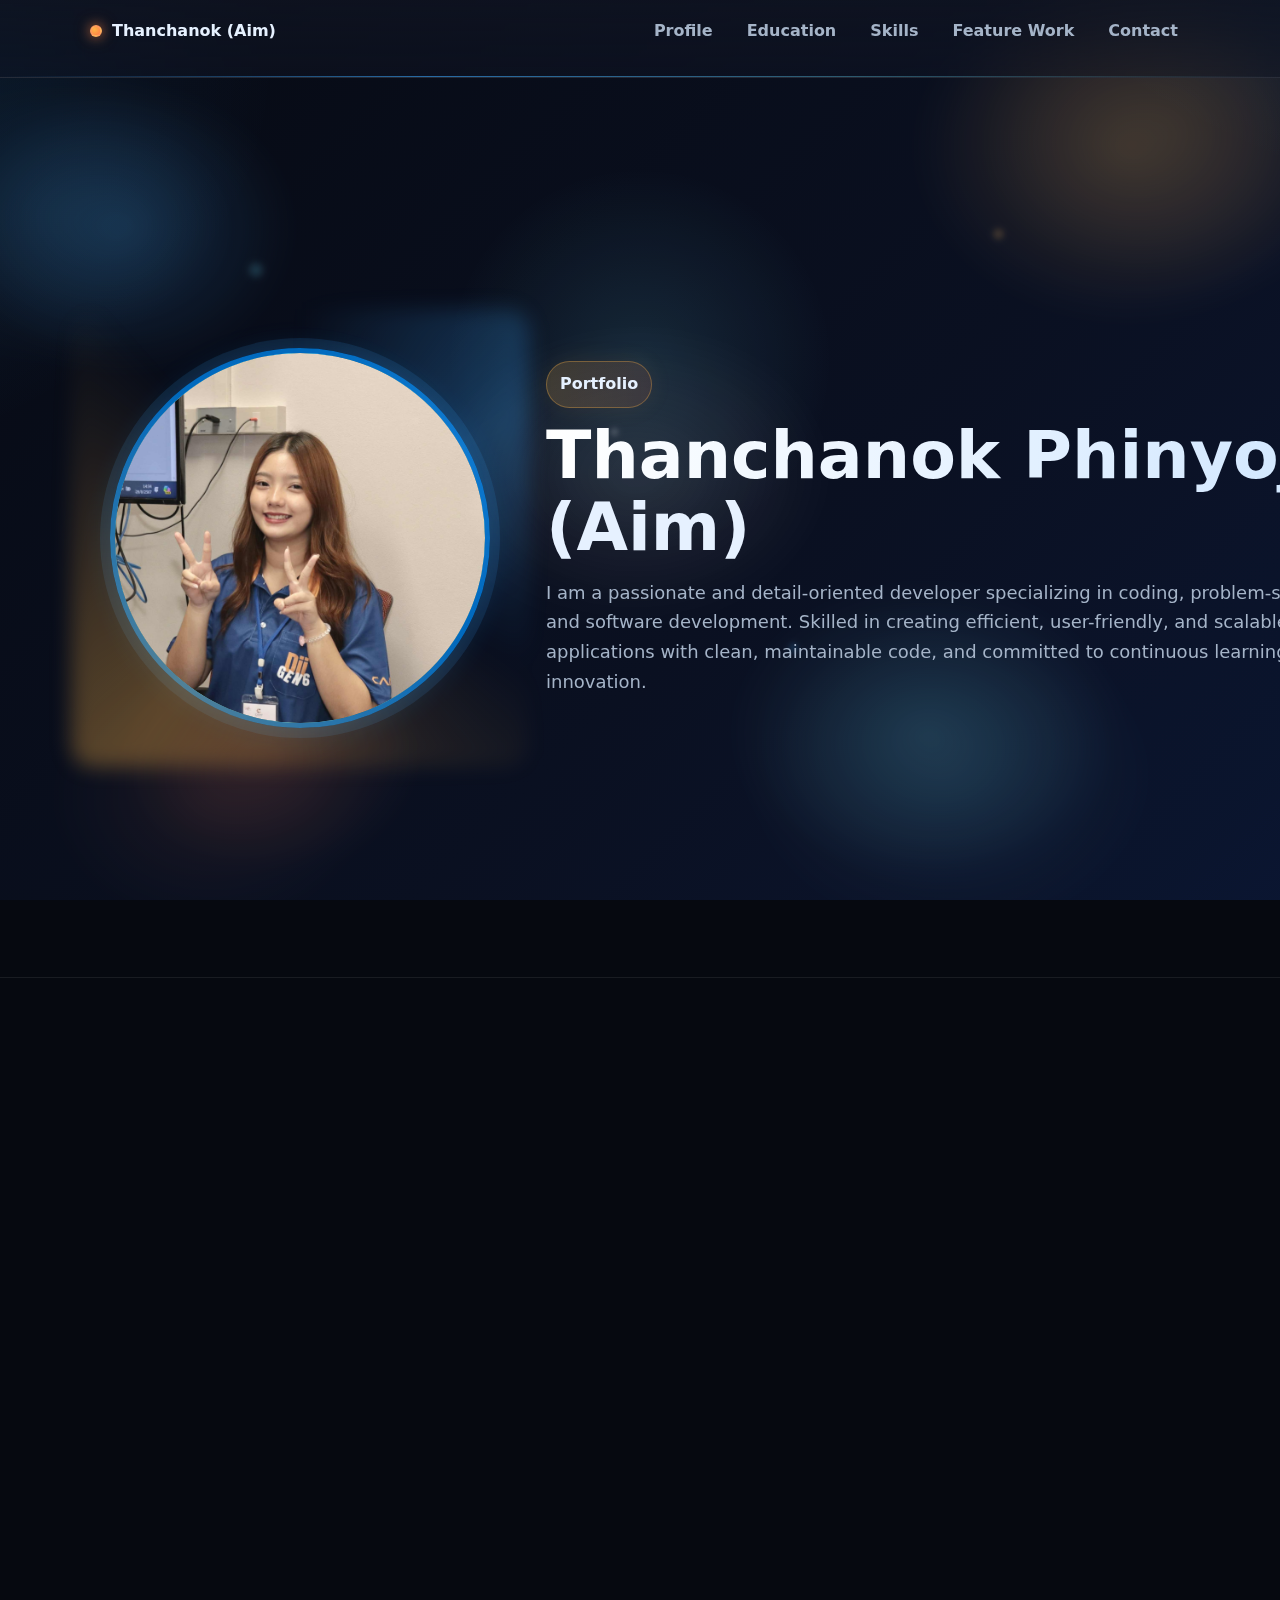
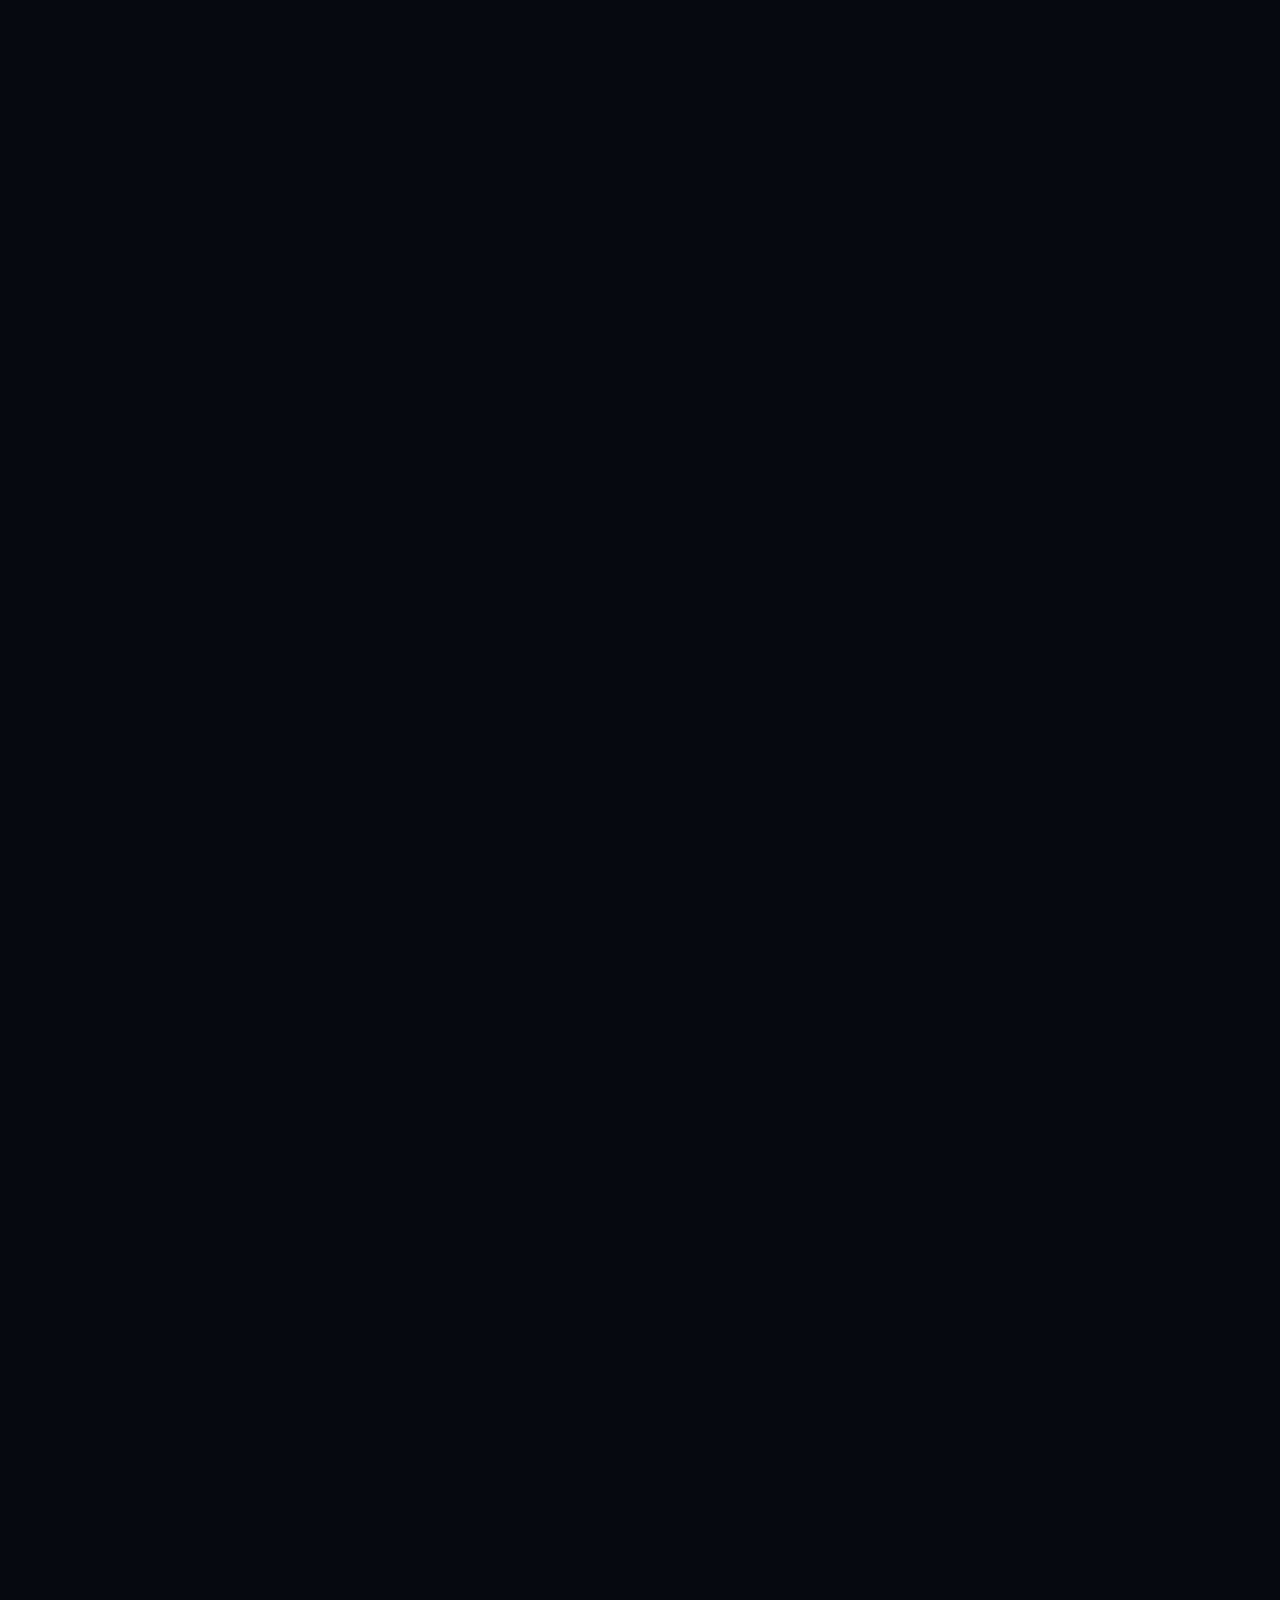
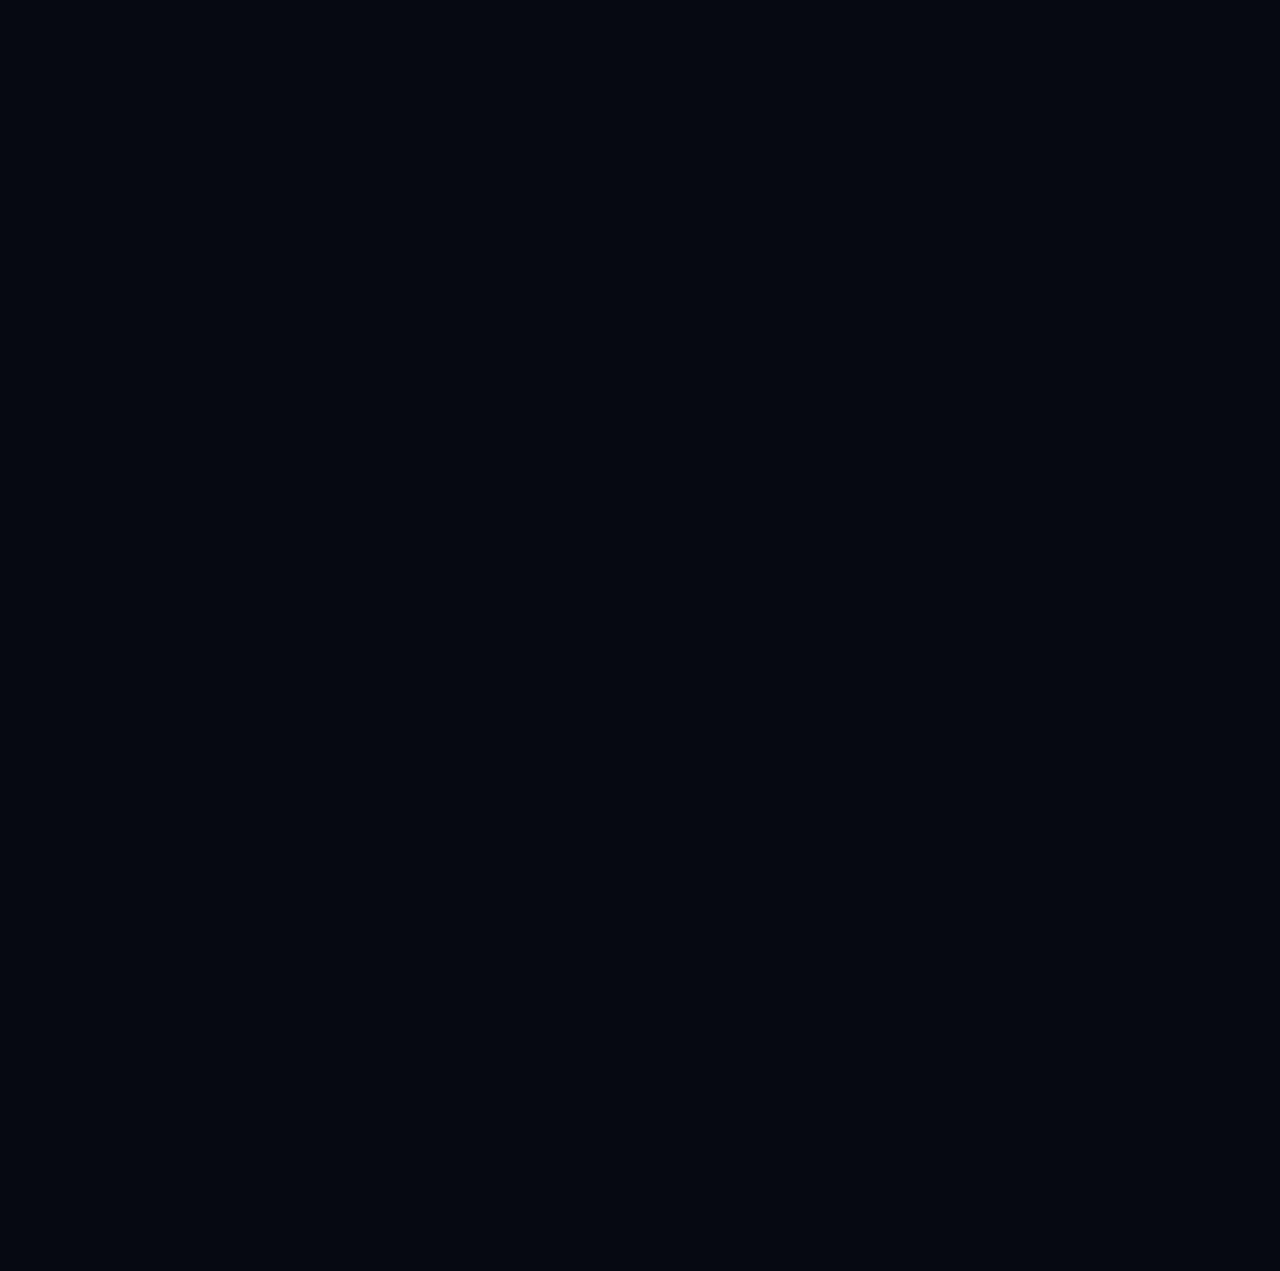
<file: Portfolio/Aim/Aim.html>
<!DOCTYPE html>
<html lang="th" id="top">
<head>
  <meta charset="utf-8" />
  <meta name="viewport" content="width=device-width, initial-scale=1" />
  <title>Portfolio — Thanchanok Phinyojit (Aim)</title>
  <style>
    :root {
      --bg: #060910;
      --panel: #101421;
      --panel-2: #0d1220;
      --text: #e6f1ff;
      --muted: #a5b4c8;
      --blue: #3aa7ff;
      --cyan: #69e0ff;
      --accent: #ffb547;
      --accent-2: #ff7a45;
      --bdr: 1px solid rgba(255,255,255,.10);
      --radius: 24px;
      --maxw: 1100px;
      --shadow: 0 16px 40px rgba(0,0,0,.45);
      --shadow-soft: 0 10px 26px rgba(0,0,0,.28);
      --mx: 50vw;
      --my: 40vh;
    }
    * {
      box-sizing: border-box;
    }
    html, body {
      margin: 0;
      background: var(--bg);
      color: var(--text);
      font-family: ui-sans-serif, system-ui, "Segoe UI", Kanit, Arial, sans-serif;
      line-height: 1.65;
      scroll-behavior: smooth;
    }
    a {
      color: inherit;
      text-decoration: none;
    }
    img {
      max-width: 100%;
      display: block;
    }
    .container {
      max-width: var(--maxw);
      margin: auto;
      padding: 0 20px;
    }
    ::selection {
      background: rgba(255,181,71,.35);
    }
    .bg-scene {
      position: fixed;
      inset: 0;
      pointer-events: none;
      z-index: 0;
      overflow: hidden;
    }
    .bg-grad {
      position: absolute;
      inset: -10%;
      background:
        radial-gradient(1300px 800px at 85% -10%, rgba(105,224,255,.16), transparent 60%),
        radial-gradient(1000px 700px at -10% 10%, rgba(58,167,255,.16), transparent 62%),
        radial-gradient(900px 660px at 30% 120%, rgba(255,181,71,.12), transparent 62%),
        linear-gradient(135deg, #060910 0%, #0a1020 42%, #0c1733 72%, #0a1124 100%);
      background-size: 140% 140%;
      animation: bg-pan 28s ease-in-out infinite alternate;
      filter: saturate(1.06);
    }
    .bokeh-strong, .bokeh-strong::after {
      content: "";
      position: absolute;
      inset: -6%;
      filter: blur(8px);
      opacity: .55;
      mix-blend-mode: screen;
      background:
        radial-gradient(260px 220px at 14% 28%, rgba(58,167,255,.35), transparent 64%),
        radial-gradient(320px 260px at 84% 20%, rgba(255,181,71,.32), transparent 66%),
        radial-gradient(300px 230px at 70% 78%, rgba(105,224,255,.28), transparent 64%),
        radial-gradient(240px 190px at 24% 80%, rgba(255,122,69,.25), transparent 62%),
        radial-gradient(280px 210px at 50% 52%, rgba(255,255,255,.14), transparent 67%);
    }
    .bokeh-strong::after {
      filter: blur(10px);
      opacity: .50;
      transform: translate3d(-12px,10px,0);
    }
    .bokeh-dots {
      position: absolute;
      inset: 0;
      opacity: .25;
      mix-blend-mode: screen;
      background:
        radial-gradient(18px 18px at 20% 30%, rgba(105,224,255,.8), transparent 60%),
        radial-gradient(14px 14px at 78% 26%, rgba(255,181,71,.85), transparent 60%),
        radial-gradient(12px 12px at 62% 72%, rgba(58,167,255,.9), transparent 60%),
        radial-gradient(16px 16px at 36% 64%, rgba(255,122,69,.85), transparent 60%),
        radial-gradient(10px 10px at 48% 48%, rgba(255,255,255,.9), transparent 60%);
      filter: blur(2px);
      animation: driftDots 26s ease-in-out infinite alternate;
    }
    .cursor-light {
      position: fixed;
      inset: 0;
      pointer-events: none;
      z-index: 1;
      background: radial-gradient(320px 320px at var(--mx) var(--my), rgba(105,224,255,.12), rgba(0,0,0,0) 60%);
      mix-blend-mode: screen;
    }
    .sweep {
      position: absolute;
      top: 0;
      bottom: 0;
      left: -15vw;
      width: 12vw;
      opacity: .08;
      background: linear-gradient(180deg, transparent, rgba(255,255,255,.6), transparent);
      filter: blur(18px);
      animation: sweep 22s ease-in-out infinite alternate;
    }
    nav {
      position: sticky;
      top: 0;
      z-index: 1000;
      backdrop-filter: saturate(1.2) blur(10px);
      background: linear-gradient(180deg,rgba(16,20,33,.78),rgba(16,20,33,.5));
      border-bottom: var(--bdr);
    }
    .nav-wrap {
      display: flex;
      align-items: center;
      justify-content: space-between;
      padding: 10px 0;
    }
    .brand {
      display: flex;
      align-items: center;
      gap: 10px;
      font-weight: 700;
    }
    .brand .dot {
      width: 12px;
      height: 12px;
      border-radius: 50%;
      background: radial-gradient(circle at 30% 30%,var(--accent),var(--accent-2));
      box-shadow: 0 0 12px rgba(255,122,69,.6),0 0 18px rgba(255,181,71,.35);
      animation: blink 1.8s infinite;
    }
    .nav-links {
      display: flex;
      gap: 10px;
      flex-wrap: wrap;
    }
    .nav-links a {
      padding: 8px 12px;
      border-radius: 12px;
      font-weight: 600;
      color: var(--muted);
      position: relative;
      transition: .25s;
    }
    .nav-links a::after {
      content: "";
      position: absolute;
      left: 10px;
      right: 10px;
      bottom: 6px;
      height: 2px;
      background: linear-gradient(90deg,transparent,rgba(105,224,255,.7),transparent);
      transform: scaleX(0);
      transform-origin: left;
      transition: transform .25s;
    }
    .nav-links a:hover {
      color: var(--text);
      background: linear-gradient(180deg,rgba(58,167,255,.10),rgba(105,224,255,.05));
      transform: translateY(-1px);
    }
    .nav-links a:hover::after {
      transform: scaleX(1);
    }
    .rule {
      height: 1px;
      border: none;
      background: linear-gradient(90deg,transparent,rgba(58,167,255,.6),rgba(105,224,255,.35),transparent);
      margin: 14px 0 0;
    }
    header#profile {
      min-height: 100vh;
      display: flex;
      align-items: center;
      border-bottom: 1px solid rgba(255,255,255,.08);
      background: transparent;
    }
    .hero {
      width: 100%;
      display: grid;
      gap: 36px;
      grid-template-columns: 420px 1fr;
      align-items: center;
      padding: 88px 0 68px;
      position: relative;
      z-index: 2;
    }
    .proframe[data-tilt] {
      position: relative;
      width: min(84vw,380px);
      height: min(84vw,380px);
      margin: auto;
      background: linear-gradient(135deg, #69e0ff 100%);
      border-radius: 50%;
      box-shadow: 0 4px 32px rgba(58,167,255,0.18), 0 0 0 10px rgba(58,167,255,0.12);
      padding: 18px;
      display: flex;
      align-items: center;
      justify-content: center;
      border: 5px solid #0069be;
    }
    .pf-spin {
      position: absolute;
      inset: -12%;
      border-radius: 22px;
      background: conic-gradient(from 0deg,
        rgba(58,167,255,.00) 0deg,
        rgba(58,167,255,.28) 60deg,
        rgba(105,224,255,.00) 120deg,
        rgba(255,181,71,.32) 220deg,
        rgba(255,122,69,.00) 320deg);
      filter: blur(10px);
      animation: spin 18s linear infinite;
      z-index: 0;
    }
    .pf-img {
      position: absolute;
      inset: 0;
      border-radius: 50%;
      overflow: hidden;
      box-shadow:
        0 0 0 40px rgba(105,224,255,0.15),
        0 0 80px 40px rgba(105,224,255,0.18),
        0 25px 50px rgba(0,0,0,.55);
      background: #000;
      z-index: 1;
      -webkit-mask: radial-gradient(circle at 50% 50%, rgba(0,0,0,1) 78%, rgba(0,0,0,.85) 84%, rgba(0,0,0,0) 100%);
      mask: radial-gradient(circle at 50% 50%, rgba(0,0,0,1) 78%, rgba(0,0,0,.85) 84%, rgba(0,0,0,0) 100%);
    }
    .pf-img img {
      width: 100%;
      height: 100%;
      object-fit: cover;
      transform: scale(1.03);
    }
    .pf-aura {
      position: absolute;
      inset: -12%;
      border-radius: 50%;
      background: radial-gradient(60% 60% at 50% 45%, rgba(105,224,255,.28), transparent 60%);
      filter: blur(22px);
      z-index: 0;
      animation: float-y 9s ease-in-out infinite;
    }
    .accent-pill {
      display: inline-block;
      padding: 10px 14px;
      border-radius: 999px;
      font-weight: 800;
      background: linear-gradient(90deg,rgba(255,181,71,.18),rgba(255,122,69,.12));
      box-shadow: inset 0 0 0 1px rgba(255,181,71,.32),0 0 24px rgba(255,181,71,.08);
      margin-bottom: 12px;
      animation: color-cycle 10s ease-in-out infinite alternate, glow 4s ease-in-out infinite;
    }
    .hero h1 {
      margin: 0;
      font-size: clamp(34px,5.2vw,68px);
      line-height: 1.08;
    }
    .hero h1 .typing {
      background: linear-gradient(90deg,#ffffff,#cfe6ff);
      -webkit-background-clip: text;
      background-clip: text;
      color: transparent;
      white-space: nowrap;
    }
    .tagline {
      color: var(--muted);
      margin-top: 14px;
      font-size: clamp(15px,1.7vw,18px);
    }
    section {
      padding: 72px 0;
      position: relative;
      z-index: 2;
    }
    .title {
      font-size: clamp(18px,2.4vw,26px);
      margin: 0 0 18px;
      display: flex;
      align-items: center;
      gap: 12px;
      position: relative;
      overflow: hidden;
    }
    .title .spark {
      width: 14px;
      height: 14px;
      border-radius: 4px;
      background: conic-gradient(from 0deg,var(--accent),var(--accent-2),var(--accent));
      box-shadow: 0 0 10px rgba(255,181,71,.55);
      animation: spin 8s linear infinite;
    }
    .title::after {
      content: "";
      position: absolute;
      inset: 0;
      transform: translateX(-110%);
      background: linear-gradient(90deg, transparent, rgba(255,255,255,.18), transparent);
      animation: wipe 1.8s ease forwards;
      animation-play-state: paused;
    }
    section.show .title::after {
      animation-play-state: running;
    }
    .timeline-wrap {
      position: relative;
    }
    .timeline {
      position: relative;
      display: grid;
      gap: 32px;
      margin: 8px 0 0;
      padding-left: 32px;
      font-size: 1.18em;
    }
    .timeline::before {
      content: "";
      position: absolute;
      left: 28px;
      top: 0;
      bottom: 0;
      width: 2px;
      background: linear-gradient(180deg,rgba(58,167,255,.65),rgba(105,224,255,.35));
      box-shadow: 0 0 10px rgba(105,224,255,.35);
    }
    .tl-item {
      position: relative;
      display: grid;
      grid-template-columns: 56px 1fr;
      gap: 10px;
      align-items: flex-start;
      transform: translateY(16px);
      opacity: 0;
      transition: .6s ease;
    }
    section.show .tl-item {
      transform: none;
      opacity: 1;
    }
    section.show .tl-item:nth-child(1) {
      transition-delay: .05s;
    }
    section.show .tl-item:nth-child(2) {
      transition-delay: .15s;
    }
    section.show .tl-item:nth-child(3) {
      transition-delay: .25s;
    }
    .node {
      width: 56px;
      height: 56px;
      display: grid;
      place-items: center;
    }
    .dot {
      width: 14px;
      height: 14px;
      border-radius: 50%;
      background: linear-gradient(135deg,var(--accent),var(--accent-2));
      box-shadow: 0 0 10px rgba(255,181,71,.6),0 0 18px rgba(255,181,71,.35);
      border: 2px solid rgba(255,255,255,.12);
    }
    #education .tl-card {
      padding: 26px 22px;
      font-size: 16.8px;
      box-shadow: 0 0 0 2px rgba(105,224,255,0.22), 0 8px 32px rgba(58,167,255,0.13), 0 1.5px 8px rgba(255,181,71,0.13);
      transition: box-shadow .3s, transform .3s;
    }
    #education .tl-item:hover .tl-card {
      transform: scale(1.045) translateY(-8px);
      box-shadow: 0 0 0 8px rgba(105,224,255,0.32), 0 18px 48px rgba(58,167,255,0.22), 0 2px 12px rgba(255,181,71,0.22);
      border-color: rgba(105,224,255,0.45);
    }
    .tl-card {
      background: linear-gradient(180deg,rgba(58,167,255,.08),rgba(105,224,255,.05));
      border: 1px solid rgba(105,224,255,.18);
      border-radius: 16px;
      padding: 20px;
      transition: .25s;
      box-shadow: 0 8px 18px rgba(0,0,0,.25);
    }
    .tl-head {
      display: flex;
      align-items: center;
      justify-content: space-between;
      gap: 10px;
      flex-wrap: wrap;
    }
    .tl-title {
      font-weight: 800;
    }
    .tl-time {
      color: var(--accent);
      font-weight: 800;
      font-size: 17px;
      letter-spacing: 1px;
    }
    .tl-detail {
      color: var(--text);
      opacity: .85;
      margin-top: 8px;
      max-height: 0;
      overflow: hidden;
      transition: max-height .35s, opacity .35s, transform .35s;
      transform: translateY(-4px);
    }
    .tl-item:hover .tl-card {
      transform: translateY(-4px) scale(1.02);
      box-shadow: 0 18px 40px rgba(0,0,0,.45);
      border-color: rgba(105,224,255,.35);
    }
    .tl-item:hover .tl-detail {
      max-height: 120px;
      opacity: 1;
      transform: none;
    }
    .skills-grid {
      display: grid;
      grid-template-columns: 1fr 1fr;
      gap: 20px;
    }
    .skill-card {
      border-radius: var(--radius);
      background: linear-gradient(180deg,rgba(16,20,33,.92),rgba(10,14,24,.97));
      border: var(--bdr);
      box-shadow: var(--shadow-soft);
      padding: 22px 20px;
      position: relative;
      overflow: hidden;
    }
    .skill-card::after {
      content: "";
      position: absolute;
      top: -20%;
      left: -30%;
      width: 60%;
      height: 140%;
      background: linear-gradient(120deg, transparent, rgba(255,255,255,.06), transparent);
      transform: skewX(-20deg);
      animation: sweep 14s ease-in-out infinite alternate;
    }
    .skill-card h3 {
      margin: 0 0 10px;
      font-size: 20px;
    }
    .skill-row {
      display: grid;
      grid-template-columns: 120px 1fr 56px;
      gap: 12px;
      align-items: center;
      margin: 8px 0;
      transform: translateY(10px);
      opacity: 0;
      transition: .5s ease;
    }
    section.show .skill-row {
      transform: none;
      opacity: 1;
    }
    section.show .skill-row:nth-child(2) {
      transition-delay: .05s;
    }
    section.show .skill-row:nth-child(3) {
      transition-delay: .12s;
    }
    section.show .skill-row:nth-child(4) {
      transition-delay: .18s;
    }
    section.show .skill-row:nth-child(5) {
      transition-delay: .24s;
    }
    .bar {
      height: 12px;
      border-radius: 999px;
      background: #0b1324;
      border: 1px solid rgba(105,224,255,.15);
      overflow: hidden;
    }
    .bar>span {
      display: block;
      height: 100%;
      background: linear-gradient(90deg,var(--blue),var(--cyan));
      width: 0%;
      border-right: 2px solid rgba(255,255,255,.2);
      transition: width 1.2s ease;
    }
    .pct {
      color: var(--muted);
      font-weight: 700;
    }
    .soft-list {
      display: grid;
      gap: 10px;
      margin-top: 8px;
    }
    .soft-item {
      padding: 12px;
      border-radius: 14px;
      background: linear-gradient(180deg,rgba(58,167,255,.08),rgba(105,224,255,.06));
      border: 1px solid rgba(105,224,255,.18);
      transform: translateY(10px);
      opacity: 0;
      transition: .5s;
    }
    section.show .soft-item {
      transform: none;
      opacity: 1;
    }
    section.show .soft-item:nth-child(1) {
      transition-delay: .05s;
    }
    section.show .soft-item:nth-child(2) {
      transition-delay: .12s;
    }
    section.show .soft-item:nth-child(3) {
      transition-delay: .18s;
    }
    section.show .soft-item:nth-child(4) {
      transition-delay: .24s;
    }
    .fw-grid {
      display: grid;
      grid-template-columns: repeat(3, minmax(260px,1fr));
      gap: 20px;
    }
    .fw-grid.last {
      grid-template-columns: repeat(2, minmax(260px,1fr));
      max-width: 760px;
      margin: 20px auto 0;
    }
    .fw-card {
      position: relative;
      border-radius: 22px;
      overflow: hidden;
      background:
        linear-gradient(180deg,rgba(16,20,33,.92),rgba(10,14,24,.97)) padding-box,
        conic-gradient(from 180deg, rgba(105,224,255,.18), rgba(58,167,255,.06), rgba(105,224,255,.18)) border-box;
      border: 1px solid transparent;
      box-shadow: var(--shadow-soft);
      display: grid;
      grid-template-rows: 1fr auto;
      min-height: 320px;
      transition: transform .28s, box-shadow .28s, filter .28s;
      will-change: transform;
      transform: perspective(900px) rotateX(0) rotateY(0);
    }
    .fw-card:hover {
      transform: translateY(-6px) scale(1.03);
      box-shadow: 0 22px 48px rgba(0,0,0,.6);
      filter: saturate(1.06);
    }
    .fw-img {
      background: #000;
    }
    .fw-img img {
      width: 100%;
      height: 100%;
      aspect-ratio: 16/11;
      object-fit: cover;
    }
    .fw-caption {
      padding: 12px 14px;
      border-top: 1px solid rgba(255,255,255,.08);
      background: linear-gradient(180deg,rgba(5,8,14,.72),rgba(5,8,14,.88));
    }
    .fw-year {
      font-size: 12px;
      color: var(--accent);
      font-weight: 800;
    }
    .fw-title {
      margin: 6px 0 4px;
      font-size: 18px;
      font-weight: 800;
    }
    .fw-meta {
      font-size: 12px;
      color: var(--muted);
    }
    .fw-pop {
      position: absolute;
      inset: 0;
      background: rgba(6,10,18,.94);
      backdrop-filter: blur(4px);
      opacity: 0;
      pointer-events: none;
      transition: opacity .28s ease;
      display: flex;
      align-items: center;
      justify-content: center;
      padding: 16px;
    }
    .fw-pop-content {
      width: 100%;
      height: 100%;
      display: grid;
      gap: 14px;
      grid-template-columns: 1fr;
      grid-template-rows: auto 1fr;
    }
    .fw-pop img.fw-alt {
      width: 100%;
      height: 220px;
      object-fit: cover;
      border-radius: 14px;
      border: 1px solid rgba(255,255,255,.10);
      opacity: 0;
      transform: translateY(10px);
      transition: opacity .32s, transform .32s;
    }
    .fw-desc {
      color: #dbe7ff;
      font-size: 14px;
      line-height: 1.6;
      background: linear-gradient(180deg,transparent,rgba(0,0,0,.35));
      padding: 12px;
      border-radius: 14px;
      border: 1px solid rgba(255,255,255,.08);
      opacity: 0;
      transform: translateY(10px);
      transition: opacity .32s, transform .32s;
    }
    .fw-card:hover .fw-pop {
      opacity: 1;
      pointer-events: auto;
    }
    .fw-card:hover .fw-pop img.fw-alt {
      opacity: 1;
      transform: none;
      transition-delay: .08s;
    }
    .fw-card:hover .fw-pop .fw-desc {
      opacity: 1;
      transform: none;
      transition-delay: .14s;
    }
    .fw-grid .fw-card {
      opacity: 0;
      transform: translateY(16px);
    }
    section.show .fw-grid .fw-card {
      opacity: 1;
      transform: none;
      transition: transform .55s ease, opacity .55s ease;
    }
    section.show .fw-grid .fw-card:nth-child(1) {
      transition-delay: .04s;
    }
    section.show .fw-grid .fw-card:nth-child(2) {
      transition-delay: .10s;
    }
    section.show .fw-grid .fw-card:nth-child(3) {
      transition-delay: .16s;
    }
    section.show .fw-grid .fw-card:nth-child(4) {
      transition-delay: .22s;
    }
    section.show .fw-grid .fw-card:nth-child(5) {
      transition-delay: .28s;
    }
    section.show .fw-grid .fw-card:nth-child(6) {
      transition-delay: .34s;
    }
    #contact .title {
      justify-content: center;
    }
    .contact-wrap {
      max-width: 880px;
      margin: 0 auto;
      display: grid;
      gap: 18px;
      grid-template-columns: 1fr;
    }
    .contact-info {
      display: grid;
      gap: 8px;
      justify-items: center;
      text-align: center;
      padding: 10px 8px;
    }
    .chip {
      display: inline-block;
      padding: 8px 12px;
      border-radius: 999px;
      font-weight: 700;
      letter-spacing: .2px;
      background:
        linear-gradient(180deg, rgba(58,167,255,.10), rgba(105,224,255,.06)) padding-box,
        linear-gradient(90deg, rgba(105,224,255,.5), rgba(255,181,71,.5)) border-box;
      border: 1px solid transparent;
      color: #dfeaff;
      box-shadow: 0 10px 26px rgba(0,0,0,.18), inset 0 0 0 1px rgba(255,255,255,.04);
    }
    .contact-card {
      position: relative;
      border-radius: 22px;
      padding: 24px 18px;
      background: linear-gradient(180deg, rgba(15,20,32,.86), rgba(10,14,24,.94));
      border: 1px solid rgba(255,255,255,.08);
      box-shadow: var(--shadow);
      overflow: hidden;
    }
    .contact-card::before {
      content: "";
      position: absolute;
      inset: -2px;
      border-radius: 24px;
      pointer-events: none;
      background: conic-gradient(from 180deg, rgba(105,224,255,.15), rgba(58,167,255,.0) 25%, rgba(255,181,71,.18) 55%, rgba(58,167,255,.0) 80%, rgba(105,224,255,.15));
      -webkit-mask: linear-gradient(#000 0 0) content-box, linear-gradient(#000 0 0);
      mask: linear-gradient(#000 0 0) content-box, linear-gradient(#000 0 0);
      -webkit-mask-composite: xor;
      mask-composite: exclude;
      padding: 2px;
      filter: blur(8px);
      opacity: .75;
      animation: spin 12s linear infinite;
    }
    .form {
      display: grid;
      gap: 14px;
      max-width: 560px;
      margin: 0 auto;
      position: relative;
    }
    .field {
      position: relative;
    }
    .field input, .field textarea {
      width: 100%;
      font: inherit;
      color: var(--text);
      background: #0b1324;
      border: 1px solid rgba(105,224,255,.22);
      border-radius: 14px;
      padding: 14px 14px;
      outline: none;
      transition: border-color .2s, box-shadow .2s, transform .12s;
    }
    .field textarea {
      min-height: 120px;
      resize: vertical;
    }
    .field input:focus, .field textarea:focus {
      border-color: var(--cyan);
      box-shadow: 0 0 0 3px rgba(105,224,255,.15);
    }
    .field label {
      position: absolute;
      left: 14px;
      top: 50%;
      transform: translateY(-50%);
      color: #a8bddc;
      pointer-events: none;
      transition: .15s;
      background: transparent;
      padding: 0 6px;
    }
    .field textarea ~ label {
      top: 18px;
      transform: none;
    }
    .field input:not(:placeholder-shown) ~ label,
    .field input:focus ~ label {
      top: 0;
      transform: translateY(-50%) scale(.88);
      background: linear-gradient(180deg, rgba(15,20,32,1) 40%, rgba(15,20,32,0));
      color: #d9e8ff;
    }
    .field textarea:focus ~ label,
    .field textarea:not(:placeholder-shown) ~ label {
      transform: translateY(-10px) scale(.90);
      color: #d9e8ff;
    }
    .form button {
      border: none;
      border-radius: 999px;
      padding: 12px 20px;
      font-weight: 900;
      cursor: pointer;
      background: linear-gradient(90deg, var(--blue), var(--cyan));
      color: #0b0e14;
      transition: transform .12s, filter .2s, box-shadow .2s;
      box-shadow: 0 10px 22px rgba(0,0,0,.35);
      justify-self: center;
    }
    .form button:hover {
      transform: translateY(-1px);
      filter: saturate(1.1);
    }
    .form button:active {
      transform: translateY(0) scale(.98);
    }
    @keyframes blink {
      0%,100%{opacity:1}
      50%{opacity:.35}
    }
    @keyframes spin {
      to{transform:rotate(360deg)}
    }
    @keyframes bg-pan {
      0%{background-position:0% 50%}
      100%{background-position:100% 50%}
    }
    @keyframes sweep {
      0%{transform:translateX(-10vw)}
      100%{transform:translateX(110vw)}
    }
    @keyframes float-y {
      0%,100%{transform:translateY(0)}
      50%{transform:translateY(-8px)}
    }
    @keyframes glow {
      0%,100%{box-shadow:inset 0 0 0 1px rgba(255,181,71,.32), 0 0 14px rgba(255,181,71,.10)}
      50%{box-shadow:inset 0 0 0 1px rgba(255,181,71,.42), 0 0 22px rgba(255,181,71,.18)}
    }
    @keyframes color-cycle {
      0%{background:linear-gradient(90deg,rgba(255,181,71,.18),rgba(255,122,69,.12))}
      50%{background:linear-gradient(90deg,rgba(105,224,255,.18),rgba(58,167,255,.12))}
      100%{background:linear-gradient(90deg,rgba(255,181,71,.18),rgba(255,122,69,.12))}
    }
    @keyframes wipe {
      to{transform:translateX(110%)}
    }
    @keyframes driftDots {
      0%{transform:translate3d(0,0,0)}
      100%{transform:translate3d(-14px,12px,0)}
    }
    .reveal {
      opacity: 0;
      transform: translateY(14px);
      transition: opacity .6s, transform .6s;
    }
    .reveal.show {
      opacity: 1;
      transform: none;
    }
    .skill-card,
    .fw-card,
    .contact-card {
      box-shadow: 0 0 0 2px rgba(105,224,255,0.18), 0 8px 32px rgba(58,167,255,0.10), 0 1.5px 8px rgba(255,181,71,0.10);
      transition: box-shadow .3s;
    }
    .skill-card:hover,
    .fw-card:hover,
    .contact-card:hover {
      box-shadow: 0 0 0 4px rgba(105,224,255,0.28), 0 16px 48px rgba(58,167,255,0.18), 0 2px 12px rgba(255,181,71,0.18);
    }
    section + section {
      margin-top: 48px;
      border-top: 2px solid transparent;
      border-image: linear-gradient(90deg,rgba(105,224,255,.12),rgba(255,181,71,.12),rgba(105,224,255,.12)) 1;
    }
    @media (max-width: 980px) {
      .hero {
        grid-template-columns: 1fr;
        text-align: center;
      }
      .proframe[data-tilt] {
        width: min(88vw,420px);
        height: min(88vw,420px);
      }
      .timeline::before {
        left: 20px;
      }
      .tl-item {
        grid-template-columns: 44px 1fr;
      }
      .node {
        width: 44px;
      }
      .skills-grid {
        grid-template-columns: 1fr;
      }
      .fw-grid {
        grid-template-columns: repeat(2,minmax(240px,1fr));
      }
      .fw-grid.last {
        grid-template-columns: repeat(2,minmax(240px,1fr));
        max-width: 100%;
      }
    }
    @media (max-width: 560px) {
      .fw-grid {
        grid-template-columns: 1fr;
      }
      .fw-grid.last {
        grid-template-columns: 1fr;
      }
    }
  </style>
</head>
<body>
  <!-- BACKGROUND -->
  <div class="bg-scene" aria-hidden="true">
    <div class="bg-grad"></div>
    <div class="bokeh-strong"></div>
    <div class="bokeh-dots"></div>
    <div class="cursor-light" id="cursorLight"></div>
    <div class="sweep"></div>
  </div>

  <!-- NAV -->
  <nav>
    <div class="container nav-wrap">
      <div class="brand">
        <span class="dot" aria-hidden="true"></span>
        <span>Thanchanok (Aim)</span>
      </div>
      <div class="nav-links">
        <a href="#profile">Profile</a>
        <a href="#education">Education</a>
        <a href="#skills">Skills</a>
        <a href="#projects">Feature Work</a>
        <a href="#contact">Contact</a>
      </div>
    </div>
    <hr class="rule" />
  </nav>

  <!-- HERO -->
  <header id="profile">
    <div class="container hero">
      <div class="proframe" data-tilt>
        <div class="pf-spin"></div>
        <div class="pf-img">
          <img src="profile.jpg" alt="Profile photo of Thanchanok Phinyojit">
        </div>
        <div class="pf-aura"></div>
      </div>
      <div>
        <span class="accent-pill">Portfolio</span>
        <h1>
          <span id="typingName" class="typing">Thanchanok Phinyojit</span>
          <br>
          <span>(Aim)</span>
        </h1>
        <p class="tagline">
          I am a passionate and detail-oriented developer specializing in coding, problem-solving, and software development.
          Skilled in creating efficient, user-friendly, and scalable applications with clean, maintainable code, and committed to continuous learning and innovation.
        </p>
      </div>
    </div>
  </header>

  <main class="container">
    <!-- EDUCATION -->
    <section id="education" class="reveal">
      <h2 class="title"><span class="spark"></span> Education</h2>
      <div class="timeline-wrap">
        <div class="timeline">
          <div class="tl-item">
            <div class="node"><span class="dot"></span></div>
            <article class="tl-card" role="group" aria-labelledby="edu1-title">
              <div class="tl-head">
                <div class="tl-title" id="edu1-title">University — College of Arts, Media and Technology, Chiang Mai University</div>
                <div class="tl-time">2024 – Present</div>
              </div>
              <div class="tl-detail">Currently pursuing a bachelor’s degree specializing in digital innovation, data analytics, and intelligent technologies.</div>
            </article>
          </div>
          <div class="tl-item">
            <div class="node"><span class="dot"></span></div>
            <article class="tl-card" role="group" aria-labelledby="edu2-title">
              <div class="tl-head">
                <div class="tl-title" id="edu2-title">Senior High School — Yupparaj Wittayalai School, Chiang Mai</div>
                <div class="tl-time">2022 – 2024</div>
              </div>
              <div class="tl-detail">Graduated with honors from the gifted English science–mathematics program.</div>
            </article>
          </div>
          <div class="tl-item">
            <div class="node"><span class="dot"></span></div>
            <article class="tl-card" role="group" aria-labelledby="edu3-title">
              <div class="tl-head">
                <div class="tl-title" id="edu3-title">Junior High School — Chak Kham Khanathon School</div>
                <div class="tl-time">2020 – 2022</div>
              </div>
              <div class="tl-detail">Completed lower secondary education under the English program.</div>
            </article>
          </div>
        </div>
      </div>
    </section>

    <!-- SKILLS -->
    <section id="skills" class="reveal">
      <h2 class="title"><span class="spark"></span> Skills</h2>
      <div class="skills-grid">
        <div class="skill-card">
          <h3>Coding</h3>
          <div class="skill-row"><strong>HTML</strong><div class="bar" data-percent="90"><span></span></div><div class="pct">90%</div></div>
          <div class="skill-row"><strong>CSS</strong><div class="bar" data-percent="80"><span></span></div><div class="pct">80%</div></div>
          <div class="skill-row"><strong>JavaScript</strong><div class="bar" data-percent="75"><span></span></div><div class="pct">75%</div></div>
          <div class="skill-row"><strong>Java</strong><div class="bar" data-percent="65"><span></span></div><div class="pct">65%</div></div>
        </div>
        <div class="skill-card">
          <h3>Soft Skills</h3>
          <div class="soft-list">
            <div class="soft-item"><strong>Web design</strong></div>
            <div class="soft-item"><strong>Communication</strong></div>
            <div class="soft-item"><strong>Teamwork & Collaboration</strong></div>
            <div class="soft-item"><strong>Problem solving</strong></div>
          </div>
        </div>
      </div>
    </section>

    <!-- FEATURE WORK -->
    <section id="projects" class="reveal">
      <h2 class="title"><span class="spark"></span> Feature Work</h2>
      <div class="fw-grid">
        <article class="fw-card" data-tilt>
          <div class="fw-img"><img src="proj1.jpg" alt="School computer reservation system"></div>
          <div class="fw-caption"><div class="fw-year">2023</div><div class="fw-title">Prototyping Applications — School computer reservation system</div><div class="fw-meta">UX/UI Design · Figma</div></div>
          <div class="fw-pop"><div class="fw-pop-content"><img class="fw-alt" src="proj1.jpg" alt=""><div class="fw-desc">Developed a prototype application that allows students and staff to book computer lab workstations, manage reservations, and view real-time availability.</div></div></div>
        </article>

        <article class="fw-card" data-tilt>
          <div class="fw-img"><img src="proj2.jpg" alt="Currency converter program"></div>
          <div class="fw-caption"><div class="fw-year">2023</div><div class="fw-title">Currency Converter Program</div><div class="fw-meta">HTML · CSS · API</div></div>
          <div class="fw-pop"><div class="fw-pop-content"><img class="fw-alt" src="proj2.jpg" alt=""><div class="fw-desc">Web app using HTML/CSS and a third-party API to fetch live exchange rates. Convert amounts between multiple currencies easily and accurately.</div></div></div>
        </article>

        <article class="fw-card" data-tilt>
          <div class="fw-img"><img src="proj3.jpg" alt="Money Tracker"></div>
          <div class="fw-caption"><div class="fw-year">2023</div><div class="fw-title">Money Tracker</div><div class="fw-meta">HTML · CSS</div></div>
          <div class="fw-pop"><div class="fw-pop-content"><img class="fw-alt" src="proj3.jpg" alt=""><div class="fw-desc">Record and categorize daily transactions with summaries and reports to assist with budget management.</div></div></div>
        </article>

        <article class="fw-card" data-tilt>
          <div class="fw-img"><img src="proj4.jpg" alt="Kasetburi"></div>
          <div class="fw-caption"><div class="fw-year">2023</div><div class="fw-title">Kasetburi – Digital Agriculture Registry & Farm Accounting</div><div class="fw-meta">UX/UI Design</div></div>
          <div class="fw-pop"><div class="fw-pop-content"><img class="fw-alt" src="proj4.1.jpg" alt="Kasetburi extra"><div class="fw-desc">Digital platform for managing agricultural registries and farm household accounting—record crop data, track expenses/income, and manage operations efficiently.</div></div></div>
        </article>

        <article class="fw-card" data-tilt>
          <div class="fw-img"><img src="proj5.jpg" alt="PoultryWatch"></div>
          <div class="fw-caption"><div class="fw-year">2024</div><div class="fw-title">PoultryWatch Application</div><div class="fw-meta">UX/UI Design</div></div>
          <div class="fw-pop"><div class="fw-pop-content"><img class="fw-alt" src="proj5.1.jpg" alt="PoultryWatch extra"><div class="fw-desc">Comprehensive poultry farm management software with workforce features—manage operations and staff from one place.</div></div></div>
        </article>

        <article class="fw-card" data-tilt>
          <div class="fw-img"><img src="proj6.jpg" alt="Pakping"></div>
          <div class="fw-caption"><div class="fw-year">2024</div><div class="fw-title">Pakping – Safe Flood Shelter Website</div><div class="fw-meta">UX/UI · HTML · CSS · JavaScript</div></div>
          <div class="fw-pop"><div class="fw-pop-content"><img class="fw-alt" src="proj6.jpg" alt=""><div class="fw-desc">Connects flood victims with nearby shelters; search availability, see details, and contact providers to secure safe accommodation.</div></div></div>
        </article>
      </div>
      <div class="fw-grid last">
        <article class="fw-card" data-tilt>
          <div class="fw-img"><img src="proj7.jpg" alt="Compound Security System"></div>
          <div class="fw-caption"><div class="fw-year">2025</div><div class="fw-title">Compound Security System</div><div class="fw-meta">Java · OOP</div></div>
          <div class="fw-pop"><div class="fw-pop-content"><img class="fw-alt" src="proj7.1.jpg" alt="Compound Security extra"><div class="fw-desc">Controls and monitors access to multiple buildings/floors using multi-factor IDs with time-based encryption and detailed audit logs.</div></div></div>
        </article>

        <article class="fw-card" data-tilt>
          <div class="fw-img"><img src="proj8.jpg" alt="Fresh From Field"></div>
          <div class="fw-caption"><div class="fw-year">2025</div><div class="fw-title">Fresh From Field — E-commerce Website</div><div class="fw-meta">UI · HTML · CSS · JavaScript · Backend</div></div>
          <div class="fw-pop"><div class="fw-pop-content"><img class="fw-alt" src="proj8.jpg" alt=""><div class="fw-desc">Farm-to-table marketplace where users browse fresh produce, order online, and arrange home delivery.</div></div></div>
        </article>
      </div>
    </section>

    <!-- CONTACT -->
    <section id="contact" class="reveal">
      <h2 class="title"><span class="spark"></span> Contact</h2>
      <div class="contact-wrap">
        <div class="contact-info">
          <span class="chip">Email: <strong>aimmythanchanok@gmail.com</strong></span>
          <span class="chip">Tel: <strong>0931672043</strong></span>
          <span class="chip">Facebook: <strong>Aim Thanchanok</strong></span>
          <span class="chip">GitHub: <strong>github.com/yourusername</strong></span>
        </div>
        <div class="contact-card">
          <form class="form" action="#" method="post">
            <div class="field">
              <input type="text" name="name" placeholder=" " required />
              <label>Your name</label>
            </div>
            <div class="field">
              <input type="email" name="email" placeholder=" " required />
              <label>Your email</label>
            </div>
            <div class="field">
              <textarea name="message" placeholder=" " required></textarea>
              <label>Your message</label>
            </div>
            <button type="submit">Send Message</button>
          </form>
        </div>
      </div>
    </section>
    <br><br>
  </main>

  <script>
    // Reveal on scroll + เติมเปอร์เซ็นต์สกิลเมื่อเห็น
    const sections = document.querySelectorAll('section.reveal');
    const io = new IntersectionObserver((entries) => {
      entries.forEach((e) => {
        if (e.isIntersecting) {
          e.target.classList.add('show');
          if (e.target.id === 'skills') {
            document.querySelectorAll('.bar').forEach((bar) => {
              const pct = bar.getAttribute('data-percent');
              bar.querySelector('span').style.width = pct + '%';
            });
          }
        }
      });
    }, { threshold: .18 });
    sections.forEach(s => io.observe(s));

    // 3D tilt
    const maxTilt = 9;
    const tilts = document.querySelectorAll('[data-tilt]');
    tilts.forEach(card => {
      const enter = () => { card.style.transition = 'transform .1s ease'; }
      const leave = () => { card.style.transition = 'transform .25s ease'; card.style.transform = 'perspective(900px) rotateX(0) rotateY(0)'; }
      const move = (e) => {
        const r = card.getBoundingClientRect();
        const x = (e.clientX ?? e.touches?.[0]?.clientX) - r.left;
        const y = (e.clientY ?? e.touches?.[0]?.clientY) - r.top;
        const rx = ((y / r.height) - 0.5) * (-2 * maxTilt);
        const ry = ((x / r.width) - 0.5) * (2 * maxTilt);
        card.style.transform = `perspective(900px) rotateX(${rx}deg) rotateY(${ry}deg) translateY(-2px)`;
      };
      card.addEventListener('mouseenter', enter);
      card.addEventListener('mousemove', move);
      card.addEventListener('mouseleave', leave);
      card.addEventListener('touchstart', enter, { passive: true });
      card.addEventListener('touchmove', move, { passive: true });
      card.addEventListener('touchend', leave);
    });

    // Follow mouse spotlight
    const root = document.documentElement;
    const spotlight = (e) => {
      const x = e.clientX ?? e.touches?.[0]?.clientX;
      const y = e.clientY ?? e.touches?.[0]?.clientY;
      if (x != null) { root.style.setProperty('--mx', x + 'px'); }
      if (y != null) { root.style.setProperty('--my', y + 'px'); }
    };
    window.addEventListener('mousemove', spotlight, { passive: true });
    window.addEventListener('touchmove', spotlight, { passive: true });
  </script>
</body>
</html>
</file>
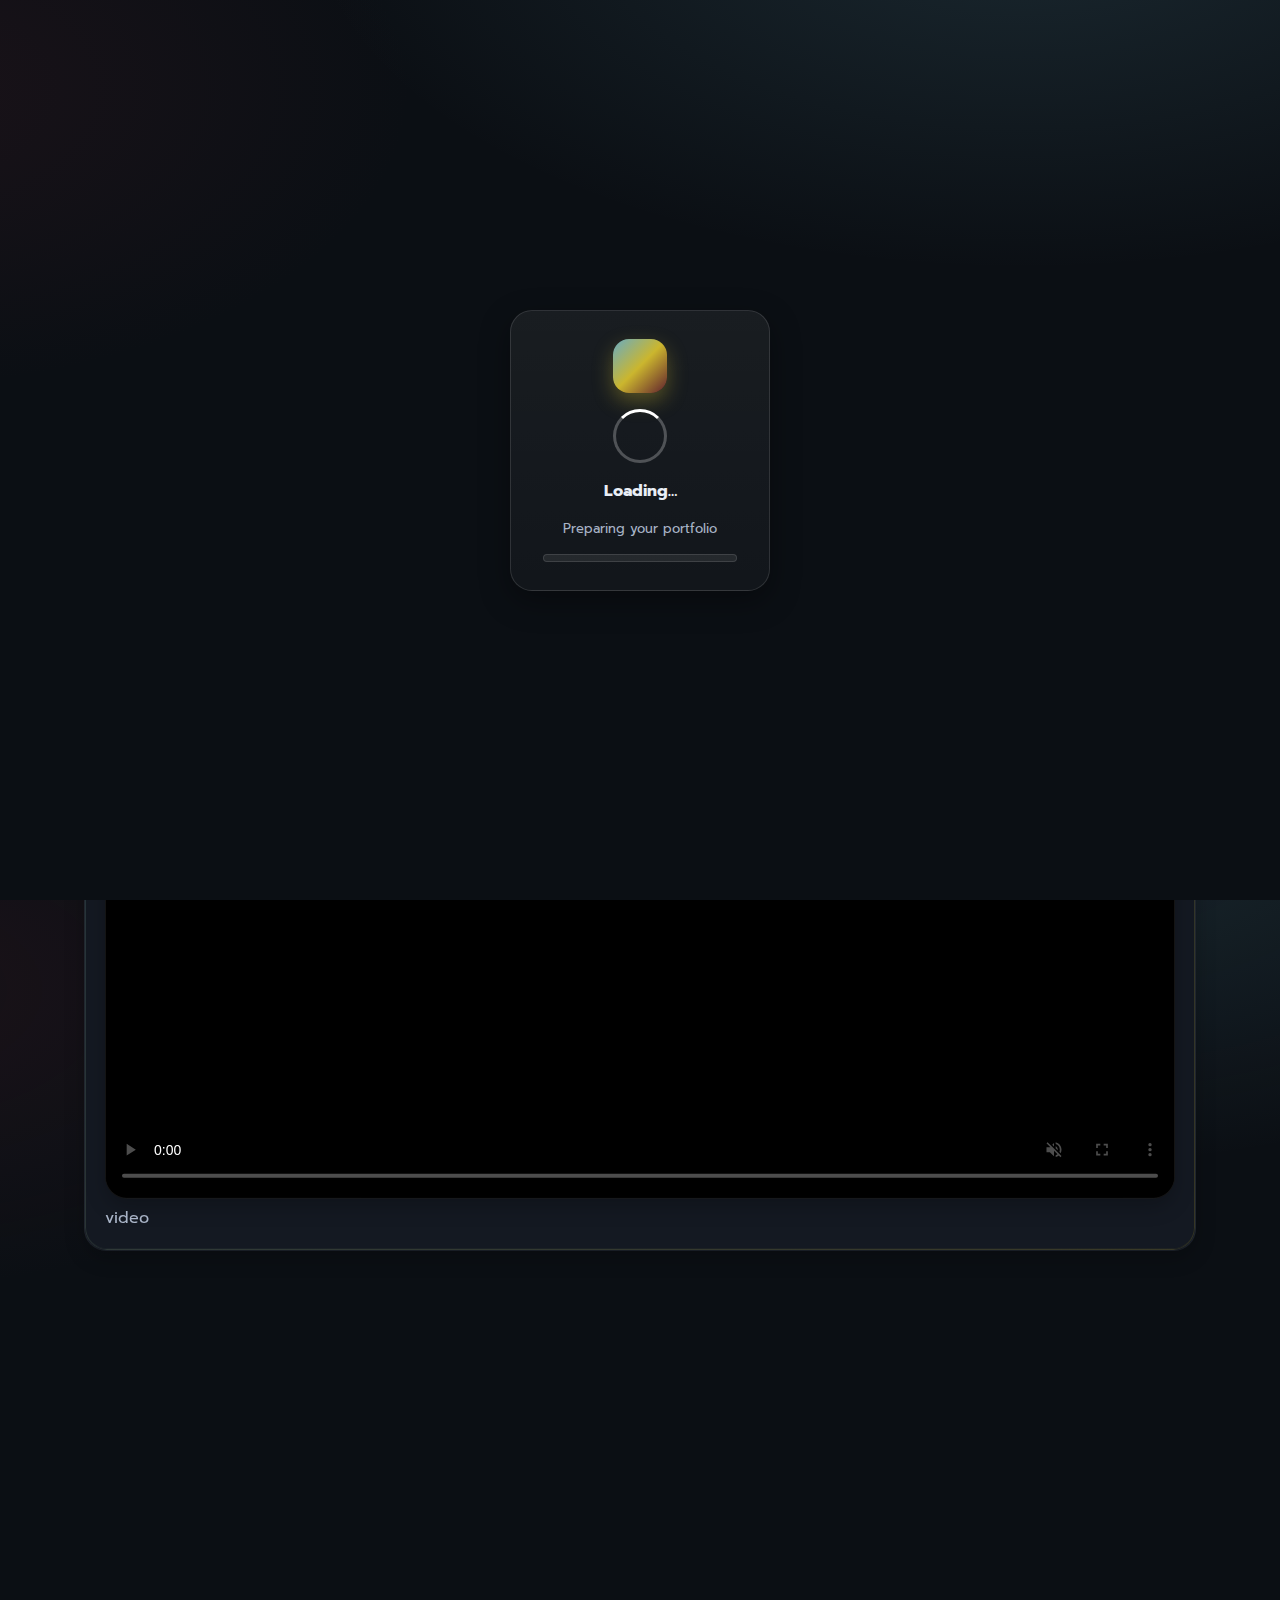
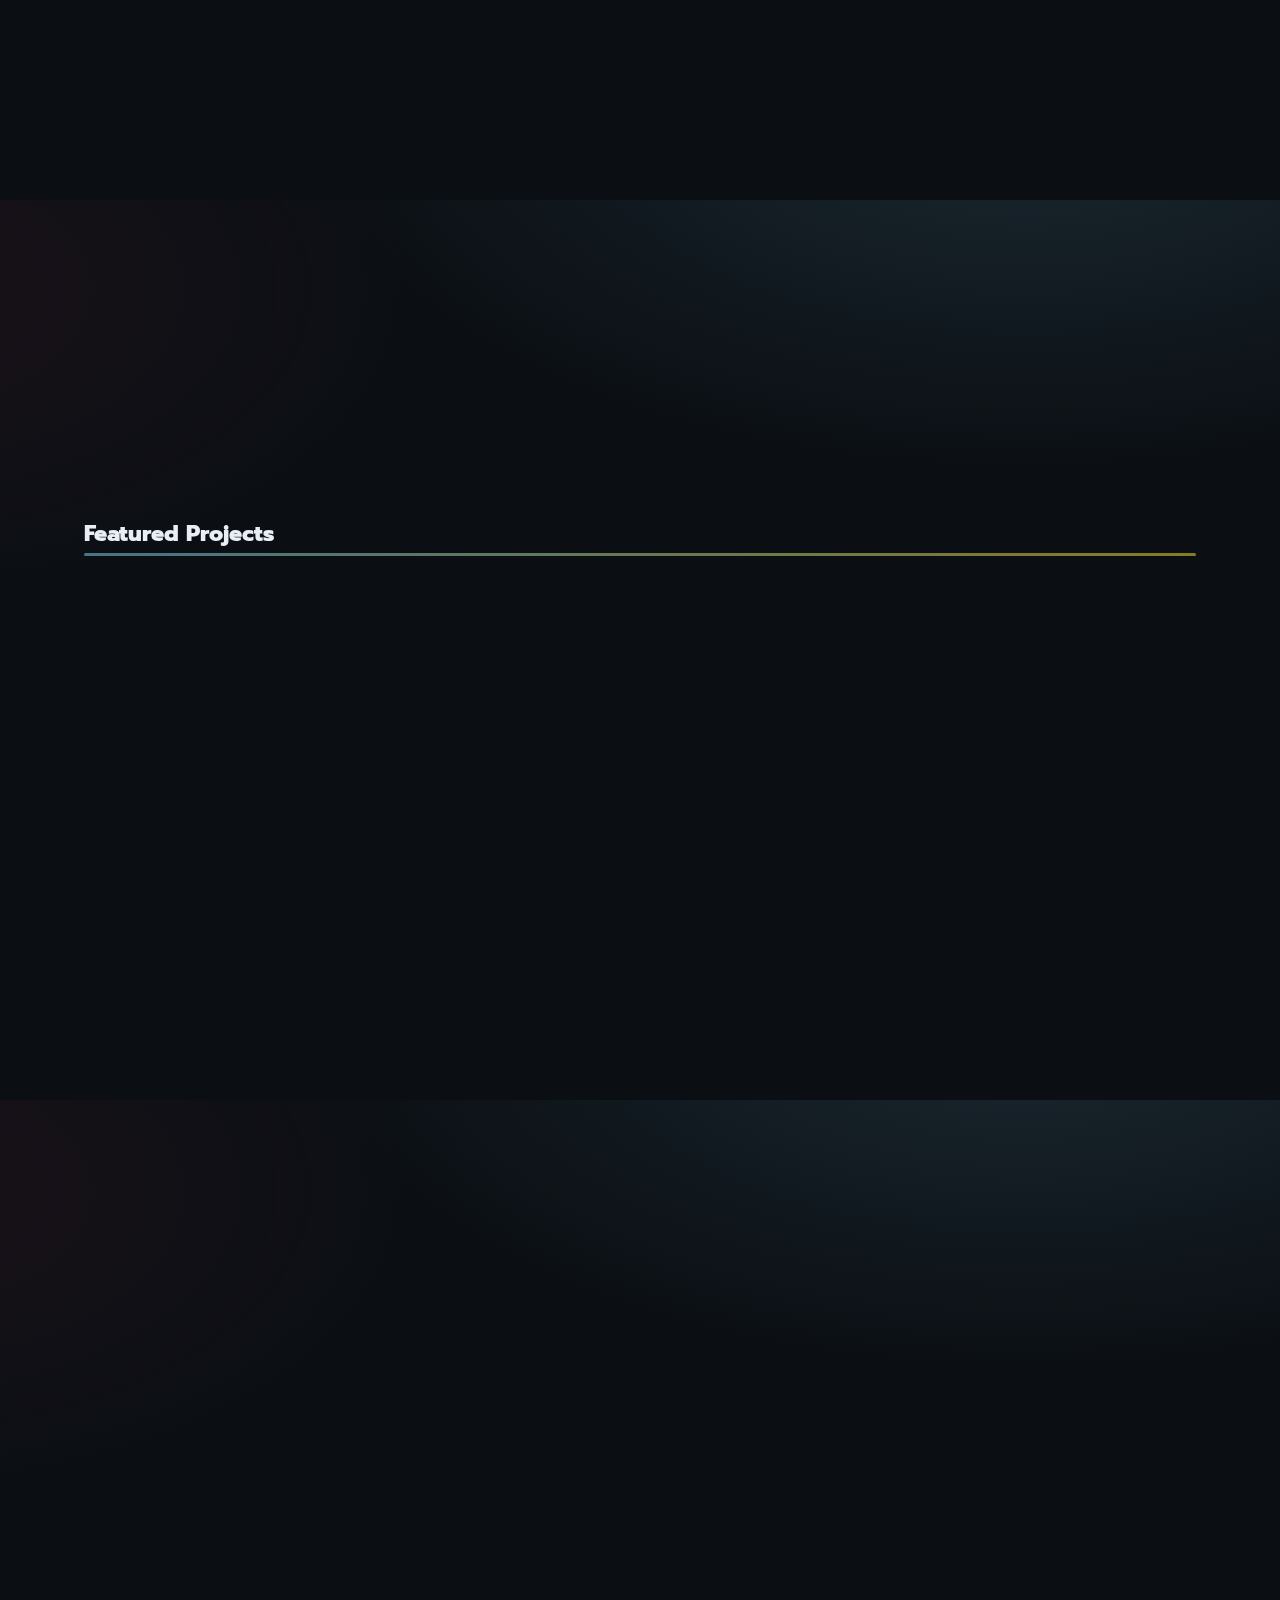
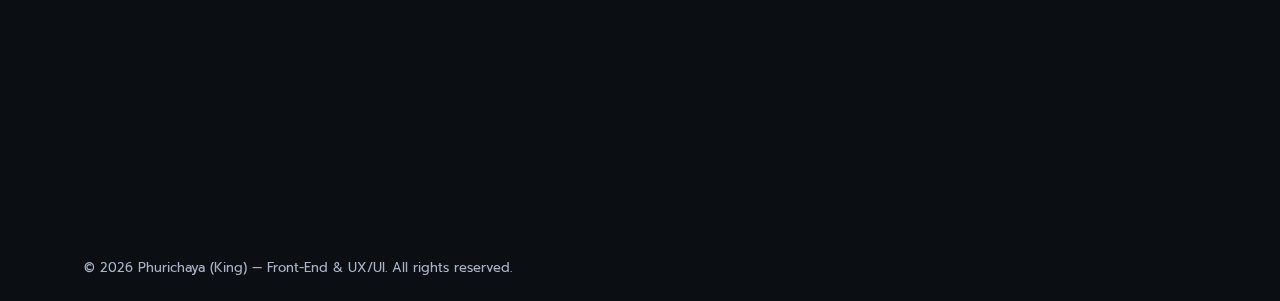
<file: Portfolio/king/king.html>
<!doctype html>
<html lang="en">

<head>
  <meta charset="utf-8">
  <title>Portfolio พี่กิ่ง ja| Front-End Developer</title>
  <meta name="viewport" content="width=device-width, initial-scale=1">
  <meta name="description"
    content="Portfolio of Phurichaya (Pmyking), CAMT DII GEN6 , Chiang Mai University. Front-End Development & UX/UI.">
  <link
    href="https://fonts.googleapis.com/css2?family=Prompt:wght@300;400;500;600;700&family=Fira+Code:wght@400;600&display=swap"
    rel="stylesheet">
  <style>
    /* === PRELOADER === */
    #preloader {
      position: fixed;
      inset: 0;
      z-index: 9999;
      display: grid;
      place-items: center;
      background: radial-gradient(1200px 600px at 80% -10%, rgba(105, 172, 194, .16), transparent 60%),
        radial-gradient(900px 500px at -10% 10%, rgba(96, 33, 46, .18), transparent 60%),
        #0b0f14;
    }

    .preloader-box {
      display: grid;
      gap: 16px;
      place-items: center;
      padding: 28px 32px;
      border-radius: 22px;
      background: linear-gradient(180deg, rgba(255, 255, 255, .06), rgba(255, 255, 255, .03));
      border: 1px solid rgba(255, 255, 255, .12);
      box-shadow: 0 10px 30px rgba(0, 0, 0, .35);
      min-width: 260px;
    }

    .preloader-badge {
      width: 54px;
      height: 54px;
      border-radius: 16px;
      background: var(--grad-1);
      box-shadow: 0 8px 20px rgba(203, 182, 46, .35);
      animation: plop .9s ease-out both;
    }

    @keyframes plop {
      0% {
        transform: scale(.7);
        opacity: 0
      }

      100% {
        transform: scale(1);
        opacity: 1
      }
    }

    .preloader-spinner {
      width: 54px;
      height: 54px;
      border-radius: 50%;
      border: 3px solid rgba(255, 255, 255, .25);
      border-top-color: #fff;
      animation: spin 1s linear infinite;
    }

    @keyframes spin {
      to {
        transform: rotate(360deg)
      }
    }

    .preloader-text {
      color: var(--text);
      font-weight: 700
    }

    .preloader-sub {
      color: var(--muted);
      font-size: 13px
    }

    .preloader-bar {
      width: 100%;
      height: 8px;
      border-radius: 999px;
      background: rgba(255, 255, 255, .08);
      overflow: hidden;
      border: 1px solid rgba(255, 255, 255, .12)
    }

    .preloader-bar>span {
      display: block;
      height: 100%;
      width: 0%;
      background: linear-gradient(90deg, #69ACC2, #CBB62E, #69ACC2);
      animation: loadbar 2.2s ease-in-out infinite;
      background-size: 200% 100%;
    }

    @keyframes loadbar {
      0% {
        width: 0%;
        background-position: 0 0
      }

      50% {
        width: 80%;
        background-position: 100% 0
      }

      100% {
        width: 100%
      }
    }

    .preloader-hide {
      animation: fadeOut .6s ease forwards
    }

    @keyframes fadeOut {
      to {
        opacity: 0;
        visibility: hidden
      }
    }

    .avatar-card .avatar {
      width: 290px !important;
      height: 290px !important;
    }

    /* ===== Base tokens (kept once) ===== */
    :root {
      --bg: #0c0f14;
      --panel: #141922;
      --panel-2: #1b2130;
      --text: #e9eef6;
      --muted: #a9b4c7;
      --brand: #69ACC2;
      --accent: #CBB62E;
      --deep: #60212E;
      --radius: 22px;
      --shadow: 0 10px 30px rgba(0, 0, 0, .35);
      --shadow-soft: 0 8px 20px rgba(0, 0, 0, .22);
      --grad-1: linear-gradient(135deg, #69ACC2 0%, #CBB62E 50%, #60212E 100%);
      --grad-2: linear-gradient(135deg, rgba(105, 172, 194, .25), rgba(203, 182, 46, .25));

      /* Avatar focus & fluid size */
      --avatar-size-min: 200px;
      --avatar-size-fluid: 56vw;
      --avatar-size-max: 360px;
      --avatar-focus-x: 50%;
      --avatar-focus-y: 36%;
    }

    * {
      box-sizing: border-box
    }

    html,
    body {
      height: 100%
    }

    body {
      margin: 0;
      font-family: Prompt, system-ui, -apple-system, Segoe UI;
      color: var(--text);
      background: radial-gradient(1200px 600px at 80% -10%, rgba(105, 172, 194, .16), transparent 60%),
        radial-gradient(900px 500px at -10% 10%, rgba(96, 33, 46, .18), transparent 60%),
        #0b0f14;
    }

    a {
      color: var(--brand);
      text-decoration: none
    }

    img {
      max-width: 100%;
      display: block
    }

    .container {
      max-width: 1160px;
      margin: 0 auto;
      padding: 24px
    }

    .glass {
      background: linear-gradient(180deg, rgba(255, 255, 255, .04), rgba(255, 255, 255, .02));
      backdrop-filter: blur(8px);
      border: 1px solid rgba(255, 255, 255, .08);
      border-radius: var(--radius);
      box-shadow: var(--shadow)
    }

    /* Header */
    .nav {
      position: sticky;
      top: 0;
      z-index: 50;
      background: rgba(12, 15, 20, .6);
      backdrop-filter: blur(10px);
      border-bottom: 1px solid rgba(255, 255, 255, .06)
    }

    .nav-inner {
      display: flex;
      align-items: center;
      justify-content: space-between;
      gap: 16px;
      padding: 12px 24px
    }

    .brand {
      display: flex;
      align-items: center;
      gap: 12px;
      font-weight: 700
    }

    .brand-badge {
      width: 34px;
      height: 34px;
      border-radius: 12px;
      background: var(--grad-1);
      box-shadow: 0 6px 16px rgba(203, 182, 46, .35)
    }

    .nav a.btn {
      padding: 10px 16px;
      border-radius: 14px;
      border: 1px solid rgba(255, 255, 255, .12);
      color: var(--text);
      transition: .25s ease;
      font-weight: 500
    }

    .nav a.btn:hover {
      transform: translateY(-1px);
      background: rgba(255, 255, 255, .06)
    }

    /* Hero */
    .hero {
      position: relative;
      overflow: hidden
    }

    .hero-wrap {
      display: grid;
      grid-template-columns: 1.1fr .9fr;
      gap: 28px;
      padding: 56px
    }

    @media (max-width:980px) {
      .hero-wrap {
        grid-template-columns: 1fr;
        padding: 28px
      }
    }

    .badge {
      display: inline-flex;
      gap: 8px;
      align-items: center;
      padding: 8px 12px;
      border-radius: 999px;
      border: 1px solid rgba(255, 255, 255, .18);
      color: var(--muted);
      background: rgba(255, 255, 255, .03);
      font-size: 13px
    }

    .title {

      font-size: clamp(1rem, 3.6vw, 1.8rem);

      line-height: 1.15;
      margin: 10px 0 6px;
      font-weight: 800
    }

    .sub {
      color: var(--muted);
      font-size: 16px
    }

    .hero-cta {
      display: flex;
      gap: 12px;
      flex-wrap: wrap;
      margin-top: 18px
    }

    .btn-primary {
      background: var(--brand);
      color: #081018;
      border: none;
      padding: 12px 18px;
      border-radius: 14px;
      font-weight: 700;
      box-shadow: 0 10px 20px rgba(105, 172, 194, .25);
      transition: .25s;
      cursor: pointer
    }

    .btn-primary:hover {
      transform: translateY(-2px)
    }

    .btn-ghost {
      background: transparent;
      color: var(--text);
      padding: 12px 18px;
      border-radius: 14px;
      font-weight: 700;
      border: 1px solid rgba(255, 255, 255, .16);
      transition: .25s;
      cursor: pointer
    }

    .btn-ghost:hover {
      background: rgba(255, 255, 255, .06)
    }

    /* Avatar card + avatar (consolidated responsive) */
    .avatar-card {
      position: relative;
      min-height: 320px;
      border-radius: 22px;
      overflow: hidden;
      background: radial-gradient(300px 300px at 80% 10%, rgba(203, 182, 46, .28), transparent 60%),
        radial-gradient(300px 300px at 20% 90%, rgba(105, 172, 194, .28), transparent 60%),
        var(--panel);
      display: grid;
      place-items: center;
      box-shadow: var(--shadow-soft)
    }

    .avatar {
      position: relative;
      width: clamp(var(--avatar-size-min), var(--avatar-size-fluid), var(--avatar-size-max));
      height: clamp(var(--avatar-size-min), var(--avatar-size-fluid), var(--avatar-size-max));
      aspect-ratio: 1/1;
      margin-inline: auto;
      border-radius: 50%;
      overflow: hidden;
      border: 4px solid rgba(255, 255, 255, .2);
      box-shadow: 0 20px 40px rgba(0, 0, 0, .35);
      background: #fff;
      transition: transform .35s ease, box-shadow .35s ease
    }

    .avatar img {
      position: relative;
      z-index: 1;
      width: 100%;
      height: 100%;
      object-fit: cover;
      object-position: var(--avatar-focus-x) var(--avatar-focus-y);
      display: block
    }

    .avatar:hover {
      transform: translateY(-4px) scale(1.02);
      box-shadow: 0 24px 48px rgba(0, 0, 0, .45)
    }

    /* spinning ring */
    .avatar::before {
      content: "";
      position: absolute;
      inset: -6px;
      border-radius: 50%;
      background: conic-gradient(#69ACC2, #CBB62E, #60212E, #69ACC2);
      -webkit-mask: radial-gradient(#000 72%, transparent 73%);
      mask: radial-gradient(#000 72%, transparent 73%);
      animation: spinRing 10s linear infinite
    }

    @keyframes spinRing {
      to {
        transform: rotate(360deg)
      }
    }

    /* glow */
    .avatar::after {
      content: "";
      position: absolute;
      inset: -10%;
      border-radius: 50%;
      z-index: 0;
      background: radial-gradient(closest-side, rgba(105, 172, 194, .25), transparent 70%);
      filter: blur(12px);
      animation: pulse 4s ease-in-out infinite
    }

    @keyframes pulse {
      50% {
        transform: scale(1.04)
      }
    }

    /* Floating chip (kept for future use) */
    .floating-chip {
      position: absolute;
      inset: auto auto 18px 18px;
      padding: 8px 12px;
      border-radius: 12px;
      font-size: 13px;
      color: #0c0f14;
      background: #fff;
      box-shadow: var(--shadow-soft);
      font-weight: 700
    }

    /* Sections */
    section {
      margin: 36px 0
    }

    .section-title {
      font-size: 22px;
      font-weight: 800;
      margin: 0 0 14px;
      position: relative;
      padding-bottom: 6px
    }

    .section-title::after {
      content: "";
      position: absolute;
      left: 0;
      right: 0;
      bottom: 0;
      height: 3px;
      border-radius: 999px;
      background: linear-gradient(90deg, #69ACC2, #CBB62E, #69ACC2);
      background-size: 200% 100%;
      animation: lineRun 6s linear infinite;
      opacity: .65
    }

    @keyframes lineRun {
      to {
        background-position: -200% 0
      }
    }

    .grid {
      display: grid;
      gap: 16px
    }

    .grid-3 {
      grid-template-columns: repeat(3, 1fr)
    }

    .grid-2 {
      grid-template-columns: repeat(2, 1fr)
    }

    @media (max-width:900px) {
      .grid-3 {
        grid-template-columns: 1fr 1fr
      }
    }

    @media (max-width:660px) {

      .grid-3,
      .grid-2 {
        grid-template-columns: 1fr
      }
    }

    .card {
      padding: 20px;
      border-radius: var(--radius);
      background: var(--panel);
      border: 1px solid rgba(255, 255, 255, .06);
      box-shadow: var(--shadow-soft);
      transform-style: preserve-3d;
      transition: transform .25s ease
    }

    .muted {
      color: var(--muted)
    }

    /* Skill bars */
    .bar {
      height: 12px;
      border-radius: 10px;
      background: #0f1320;
      overflow: hidden;
      border: 1px solid rgba(255, 255, 255, .06)
    }

    .bar>span {
      display: block;
      height: 100%;
      width: 0;
      background: var(--grad-1);
      box-shadow: inset 0 0 20px rgba(203, 182, 46, .35);
      transition: width 1.5s cubic-bezier(.2, .9, .2, 1)
    }

    /* Pills */
    .pill {
      display: inline-flex;
      align-items: center;
      gap: 8px;
      padding: 8px 12px;
      border-radius: 999px;
      background: rgba(255, 255, 255, .05);
      border: 1px solid rgba(255, 255, 255, .1);
      font-size: 13px;
      animation: floaty 6s ease-in-out infinite
    }

    .badge {
      animation: floaty 6s ease-in-out infinite
    }

    .pill:nth-child(2) {
      animation-delay: .6s
    }

    .pill:nth-child(3) {
      animation-delay: 1s
    }

    @keyframes floaty {

      0%,
      100% {
        transform: translateY(0)
      }

      50% {
        transform: translateY(-4px)
      }
    }

    /* Project card */
    .project {
      position: relative;
      overflow: hidden;
      transition: transform .22s ease, filter .22s ease;
      transform-style: preserve-3d
    }

    .project:hover {
      transform: translateY(-6px) scale(1.02);
      filter: saturate(115%)
    }

    .project .thumb {
      height: clamp(140px, 34vw, 180px);
      border-radius: 16px;
      background: var(--grad-2);
      border: 1px solid rgba(255, 255, 255, .08);
      display: grid;
      place-items: center;
      font-family: "Fira Code", monospace;
      color: #d7e6ff;
      font-size: 13px;
      position: relative;
      overflow: hidden
    }

    .project .thumb::before {
      content: "";
      position: absolute;
      top: -20%;
      left: -40%;
      width: 40%;
      height: 140%;
      background: linear-gradient(75deg, rgba(255, 255, 255, 0) 0%, rgba(255, 255, 255, .14) 50%, rgba(255, 255, 255, 0) 100%);
      transform: skewX(-18deg);
      filter: blur(2px);
      opacity: 0;
      transition: .45s ease
    }

    .project:hover .thumb::before {
      left: 120%;
      opacity: 1
    }

    .project .thumb.with-img {
      background-size: cover;
      background-position: center
    }

    .project .thumb.with-img::after {
      content: "";
      position: absolute;
      inset: 0;
      background: linear-gradient(0deg, rgba(0, 0, 0, .32), rgba(0, 0, 0, 0) 60%)
    }

    .project .thumb .label {
      position: absolute;
      left: 12px;
      bottom: 10px;
      font-family: "Fira Code", monospace;
      font-size: 13px;
      color: #eaf2ff;
      background: rgba(0, 0, 0, .35);
      padding: 6px 10px;
      border-radius: 10px;
      border: 1px solid rgba(255, 255, 255, .18)
    }

    .project .meta {
      display: flex;
      align-items: center;
      gap: 8px;
      flex-wrap: wrap;
      margin-top: 10px
    }

    .project .meta .tag {
      font-size: 12px;
      padding: 6px 10px;
      border-radius: 999px;
      background: #0f1522;
      border: 1px solid rgba(255, 255, 255, .08)
    }

    /* Timeline */
    .timeline {
      position: relative;
      padding-left: 24px
    }

    .timeline:before {
      content: '';
      position: absolute;
      left: 7px;
      top: 4px;
      bottom: 4px;
      width: 2px;
      background: linear-gradient(#69ACC2, #CBB62E)
    }

    .tl-item {
      position: relative;
      margin: 14px 0;
      padding-left: 12px
    }

    .tl-item:before {
      content: '';
      position: absolute;
      left: -2px;
      top: 6px;
      width: 12px;
      height: 12px;
      border-radius: 50%;
      background: #69ACC2;
      border: 2px solid #0c0f14;
      box-shadow: 0 0 0 4px rgba(105, 172, 194, .25)
    }

    .tl-title {
      font-weight: 700
    }

    /* circle skill */
    .circle {
      --val: 0;
      width: 120px;
      height: 120px;
      border-radius: 50%;
      background: conic-gradient(#69ACC2 calc(var(--val)*1%), rgba(255, 255, 255, .08) 0), radial-gradient(closest-side, #111825 78%, transparent 80% 100%), var(--panel);
      display: grid;
      place-items: center;
      font-weight: 800
    }

    /* footer */
    footer {
      color: var(--muted);
      font-size: 13px;
      padding: 24px 0 48px
    }

    /* reveal */
    .reveal {
      opacity: 0;
      transform: translateY(16px);
      transition: .8s cubic-bezier(.2, .9, .2, 1)
    }

    .reveal.show {
      opacity: 1;
      transform: none
    }

    /* canvas bg */
    #fx {
      position: fixed;
      inset: 0;
      z-index: -1
    }

    /* typewriter caret + shimmer */
    .type::after {
      content: '|';
      margin-left: 4px;
      opacity: .8;
      animation: blink 1s steps(1) infinite
    }

    @keyframes blink {
      50% {
        opacity: 0
      }
    }

    .type {
      background: linear-gradient(90deg, #fff, #69ACC2, #CBB62E, #fff);
      -webkit-background-clip: text;
      background-clip: text;
      color: transparent;
      background-size: 300% 100%;
      animation: shimmer 6s linear infinite
    }

    @keyframes shimmer {
      to {
        background-position: -200% 0
      }
    }

    /* Fancy borders + aurora on hero */
    .card::before,
    .project::before,
    .avatar-card::before {
      content: "";
      position: absolute;
      inset: 0;
      border-radius: inherit;
      padding: 1px;
      background: linear-gradient(135deg, rgba(105, 172, 194, .35), rgba(203, 182, 46, .35));
      -webkit-mask: linear-gradient(#000 0 0) content-box, linear-gradient(#000 0 0);
      -webkit-mask-composite: xor;
      mask-composite: exclude;
      opacity: .55;
      pointer-events: none
    }

    .hero-wrap.glass {
      position: relative;
      overflow: hidden;
      isolation: isolate
    }

    .hero-wrap.glass::before {
      content: "";
      position: absolute;
      inset: -20% -10%;
      background: radial-gradient(600px 300px at 80% 0%, rgba(203, 182, 46, .20), transparent 60%),
        radial-gradient(720px 320px at 0% 80%, rgba(105, 172, 194, .22), transparent 60%),
        conic-gradient(from 0deg at 70% 30%, rgba(105, 172, 194, .25), rgba(203, 182, 46, .18), rgba(96, 33, 46, .18), rgba(105, 172, 194, .25));
      filter: blur(24px) saturate(120%);
      mix-blend-mode: screen;
      animation: auroraMove 14s ease-in-out infinite alternate;
      pointer-events: none;
      z-index: 0
    }

    @keyframes auroraMove {
      0% {
        transform: translate3d(-2%, -2%, 0) rotate(-1deg)
      }

      100% {
        transform: translate3d(2%, 2%, 0) rotate(1deg)
      }
    }

    /* Title wobble */
    .title:hover {
      animation: wob 900ms ease both
    }

    @keyframes wob {

      0%,
      100% {
        transform: none
      }

      20% {
        transform: skewX(2deg)
      }

      40% {
        transform: skewX(-2deg)
      }

      60% {
        transform: skewX(1deg)
      }

      80% {
        transform: skewX(-1deg)
      }
    }

    /* Spotlight + top scrollbar + shooting stars + orbit rings */
    #spotlight {
      position: fixed;
      inset: 0;
      pointer-events: none;
      z-index: 60;
      background: radial-gradient(160px 160px at var(--sx, -200px) var(--sy, -200px), rgba(255, 255, 255, .12), rgba(255, 255, 255, 0) 60%),
        radial-gradient(420px 280px at var(--sx, -200px) var(--sy, -200px), rgba(105, 172, 194, .18), transparent 70%);
      mix-blend-mode: screen;
      opacity: .55;
      transition: opacity .25s ease
    }

    @media (hover:none) {
      #spotlight {
        display: none
      }
    }

    #scrollbar {
      position: fixed;
      inset: 0 auto auto 0;
      height: 3px;
      width: 100%;
      z-index: 100;
      pointer-events: none
    }

    #scrollbar::before {
      content: "";
      display: block;
      height: 100%;
      width: var(--w, 0%);
      background: linear-gradient(90deg, #69ACC2, #CBB62E, #69ACC2);
      box-shadow: 0 2px 8px rgba(105, 172, 194, .35)
    }

    .shooting-star {
      position: fixed;
      width: 140px;
      height: 2px;
      z-index: 50;
      pointer-events: none;
      background: linear-gradient(90deg, rgba(255, 255, 255, 0), rgba(255, 255, 255, .9));
      filter: drop-shadow(0 0 6px #fff);
      transform: rotate(var(--rot, -20deg));
      animation: starGo .9s cubic-bezier(.2, .7, .2, 1) forwards
    }

    @keyframes starGo {
      0% {
        opacity: 0;
        transform: translate3d(var(--x, 0), var(--y, 0), 0) rotate(var(--rot, -20deg))
      }

      15% {
        opacity: 1
      }

      100% {
        opacity: 0;
        transform: translate3d(var(--tx, 300px), var(--ty, 0), 0) rotate(var(--rot, -20deg))
      }
    }

    .ring {
      position: absolute;
      inset: 0;
      display: grid;
      place-items: center;
      pointer-events: none;
      z-index: 2;
      animation: ringSpin var(--t, 12s) linear infinite
    }

    .ring .dot {
      width: 10px;
      height: 10px;
      border-radius: 50%;
      background: #CBB62E;
      box-shadow: 0 0 10px rgba(203, 182, 46, .9);
      transform: translateX(var(--rad, 180px))
    }

    .ring.blue .dot {
      background: #69ACC2;
      box-shadow: 0 0 10px rgba(105, 172, 194, .9)
    }

    .ring.slow {
      --t: 16s
    }

    .ring.fast {
      --t: 10s
    }

    @keyframes ringSpin {
      to {
        transform: rotate(360deg)
      }
    }

    /* Mouse sparkle + cursors + progress ring */
    .spark {
      position: fixed;
      width: 8px;
      height: 8px;
      border-radius: 50%;
      pointer-events: none;
      z-index: 75;
      background: radial-gradient(circle, #fff, rgba(255, 255, 255, 0));
      animation: sparkOut .6s ease forwards;
      mix-blend-mode: screen
    }

    @keyframes sparkOut {
      to {
        transform: translateY(-12px) scale(.6);
        opacity: 0
      }
    }

    #cursor,
    #cursor2 {
      position: fixed;
      pointer-events: none;
      z-index: 80;
      border-radius: 50%
    }

    #cursor {
      width: 8px;
      height: 8px;
      background: #fff;
      mix-blend-mode: difference
    }

    #cursor2 {
      width: 32px;
      height: 32px;
      border: 1px solid rgba(255, 255, 255, .6);
      transform: translate(-50%, -50%);
      transition: .12s
    }

    #progress {
      position: fixed;
      right: 16px;
      bottom: 16px;
      width: 52px;
      height: 52px;
      border-radius: 50%;
      background: conic-gradient(#69ACC2 var(--p, 0%), rgba(255, 255, 255, .12) 0);
      display: grid;
      place-items: center;
      cursor: pointer;
      z-index: 65
    }

    #progress span {
      background: var(--panel);
      width: 40px;
      height: 40px;
      border-radius: 50%;
      display: grid;
      place-items: center;
      font-size: 18px;
      color: var(--text);
      border: 1px solid rgba(255, 255, 255, .12)
    }

    /* Parallax on scroll */
    body {
      --scroll: 0
    }

    .hero-wrap {
      will-change: transform;
      transform: translateY(calc(var(--scroll)*-0.06px))
    }

    .avatar-card {
      will-change: transform;
      transform: translateY(calc(var(--scroll)*-0.1px))
    }

    /* Responsive add-ons (kept once) */
    @media (max-width:1024px) {
      .container {
        padding: 20px
      }

      .hero-wrap {
        padding: 36px
      }

      .nav-inner nav {
        display: flex;
        gap: 8px;
        overflow-x: auto;
        -webkit-overflow-scrolling: touch;
        scrollbar-width: none
      }

      .nav-inner nav::-webkit-scrollbar {
        display: none
      }

      .nav a.btn {
        white-space: nowrap;
        padding: 8px 12px
      }
    }

    @media (max-width:780px) {

      .badge,
      .pill {
        font-size: 12px;
        padding: 6px 10px
      }

      .btn-primary,
      .btn-ghost {
        padding: 10px 14px
      }

      .section-title {
        font-size: 20px
      }

      .floating-chip {
        inset: auto auto 12px 12px
      }
    }

    @media (max-width:620px) {
      .container {
        padding: 16px
      }

      .hero-wrap {
        padding: 20px
      }

      .avatar-card {
        min-height: 300px
      }

      .hero-cta .btn-primary,
      .hero-cta .btn-ghost {
        width: 100%;
        text-align: center
      }
    }

    @media (max-width:420px) {
      .avatar {
        width: 200px;
        height: 200px
      }

      .badge {
        font-size: 11px
      }

      .pill {
        font-size: 11px;
        padding: 6px 9px
      }

      .card {
        padding: 16px
      }

      footer {
        font-size: 12px
      }

      :root {
        --avatar-focus-y: 32%
      }
    }

    @media (hover:none),
    (pointer:coarse) {

      #cursor,
      #cursor2 {
        display: none !important
      }

      .card:hover,
      .avatar-card:hover,
      .project:hover {
        transform: none !important
      }
    }

    a.btn,
    .btn-primary,
    .btn-ghost {
      white-space: normal
    }

    .video {
      width: 100%;
      border-radius: var(--radius);
      background: #000;
      border: 1px solid rgba(255, 255, 255, .08);
      box-shadow: var(--shadow-soft);
      aspect-ratio: 16 / 9;
      /* ทำให้เป็นสัดส่วน 16:9 */
      outline: none;
    }

  </style>
</head>

<body>
  <canvas id="fx"></canvas>

  <!-- PRELOADER -->
  <div id="preloader" aria-label="Loading">
    <div class="preloader-box">
      <div class="preloader-badge"></div>
      <div class="preloader-spinner" aria-hidden="true"></div>
      <div class="preloader-text">Loading…</div>
      <div class="preloader-sub">Preparing your portfolio</div>
      <div class="preloader-bar"><span></span></div>
    </div>
  </div>


  <!-- NAV -->
  <header class="nav">
    <div class="nav-inner container">
      <div class="brand"><span class="brand-badge"></span> Portfolio Pmykingg</div>
      <nav style="display:flex; gap:10px;">
        <a class="btn" href="#about">About</a>
        <a class="btn" href="#skills">Skills</a>
        <a class="btn" href="#projects">Projects</a>
        <a class="btn" href="#awards">Awards & Activities</a>
        <a class="btn" href="#contact">Contact</a>
      </nav>
    </div>
  </header>

  <!-- HERO -->
  <section class="hero container">
    <div class="hero-wrap glass">
      <div>
        <span class="badge">👋 Hi, I'm <strong>Phurichaya (King)</strong></span>
        <h1 class="title">Focused on <span class="type" id="typewriter"></span></h1>
        <p class="sub">
          I’m building up my coding and UX/UI craft to create websites that are <strong>fast</strong>,
          <strong>beautiful</strong>, and <strong>easy to use</strong>.
          I love solving problems creatively and continuously learning new technology.
        </p>
        <div style="margin-top:14px; display:flex; gap:8px; flex-wrap:wrap">
          <span class="pill">🎓 CAMT • DII • CMU</span>
          <span class="pill">💡 UX/UI • Front-End</span>
          <span class="pill">🛠️ Figma • HTML • CSS • JS</span>
        </div>
        <div class="hero-cta">
          <button class="btn-primary"
            onclick="document.querySelector('#contact').scrollIntoView({behavior:'smooth'})">Contact me</button>
          <a class="btn-ghost" href="#projects">See featured projects</a>
        </div>
      </div>

      <div class="avatar-card">
        <div class="avatar" style="--avatar-focus-x:50%; --avatar-focus-y:33%;">
          <img src="./pmyking.png" alt="Profile photo of King">
        </div>
        <!-- <div class="floating-chip">Front-End Development</div>-->
      </div>
    </div>
  </section>

  <section id="video" class="container">
    <div class="card reveal">
      <h3 class="section-title">Demo Video</h3>

      <div class="video-wrap">
        <video id="demoVideo" class="video" controls playsinline preload="metadata" muted loop crossorigin="anonymous"
          poster="https://interactive-examples.mdn.mozilla.net/media/cc0-videos/flower.jpg">
          <source src="https://interactive-examples.mdn.mozilla.net/media/cc0-videos/flower.mp4" type="video/mp4">
          <source src="https://interactive-examples.mdn.mozilla.net/media/cc0-videos/flower.webm" type="video/webm">
          Your browser does not support HTML5 video.
        </video>

        <div class="muted">video</div>
      </div>
    </div>
  </section>




  <!-- ABOUT -->
  <section id="about" class="container">
    <div class="grid grid-3">
      <div class="card reveal">
        <h3 class="section-title">Profile</h3>
        <p>
          <strong>Full name:</strong> Phurichaya Lamsawat<br>
          <strong>Email:</strong> <a href="mailto:phurichaya_lamsawat@cmu.ac.th">phurichaya_lamsawat@cmu.ac.th</a><br>
          <strong>Phone:</strong> <a href="tel:0828165314">082-816-5314</a><br>

          <strong>GitHub:</strong> <a href="https://github.com/phurichayacamt">phurichayacamt</a><br>

        </p>
        <p class="muted">Goal: Grow into a <strong>Front-End Development</strong> who can design and build UI/UX that
          serves both users and business.</p>
      </div>

      <div class="card reveal">
        <h3 class="section-title">Strengths & Highlights</h3>
        <ul class="muted" style="margin:0; padding-left:18px; line-height:1.8">
          <li>UX/UI mindset with attention to detail</li>
          <li>Organized and disciplined planning</li>
          <li>Team player with clear communication</li>
        </ul>
        <div style="display:flex; gap:10px; margin-top:12px; flex-wrap:wrap">
          <span class="pill">Teamwork</span><span class="pill">Time-management</span><span
            class="pill">Problem-solving</span>
        </div>
      </div>

      <div class="card reveal">
        <h3 class="section-title">Short Timeline</h3>
        <div class="timeline">
          <div class="tl-item">
            <div class="tl-title">Present – CAMT DII</div>
            <div class="muted">Focus: Front-End + UX/UI + course projects</div>
          </div>
          <div class="tl-item">
            <div class="tl-title">Activities / Workshops</div>
            <div class="muted">AR, Python, Coding for Local, Drone, Office/Google Apps</div>
          </div>
          <div class="tl-item">
            <div class="tl-title">Awards / Highlights</div>
            <div class="muted">Academic Excellence 2021 (Gold), finalist in multiple innovation/energy/IoT programs
            </div>
          </div>
        </div>
      </div>
    </div>
  </section>

  <!-- SKILLS -->
  <section id="skills" class="container">
    <div class="grid grid-2">
      <div class="card reveal">
        <h3 class="section-title">Technical Skills</h3>
        <div style="display:grid; gap:12px">
          <div>
            <div style="display:flex; justify-content:space-between"><span>HTML / CSS</span><span>100%</span></div>
            <div class="bar"><span data-val="100"></span></div>
          </div>
          <div>
            <div style="display:flex; justify-content:space-between"><span>JavaScript
                (basic–intermediate)</span><span>85%</span></div>
            <div class="bar"><span data-val="85"></span></div>
          </div>
          <div>
            <div style="display:flex; justify-content:space-between"><span>UX / UI & Prototyping
                (Figma)</span><span>100%</span></div>
            <div class="bar"><span data-val="100"></span></div>
          </div>
          <div>
            <div style="display:flex; justify-content:space-between"><span>Teamwork &
                Communication</span><span>80%</span></div>
            <div class="bar"><span data-val="80"></span></div>
          </div>
        </div>
      </div>

      <div class="card reveal">
        <h3 class="section-title">Current Focus</h3>
        <div style="display:flex; gap:16px; flex-wrap:wrap; align-items:center">
          <div class="circle" style="--val:85"><span>JS<br>85%</span></div>
          <div class="circle" style="--val:100"><span>UI<br>100%</span></div>
          <div class="circle" style="--val:80"><span>Team<br>80%</span></div>
        </div>
        <p class="muted" style="margin-top:12px">Improving JavaScript and scalable UI patterns, plus micro-interactions
          to bring the interface to life.</p>
      </div>
    </div>
  </section>

  <!-- PROJECTS -->
  <section id="projects" class="container">
    <h3 class="section-title">Featured Projects</h3>
    <div class="grid grid-3">
      <article class="card project reveal">
        <div class="thumb">UX-UI • Flood-Assist App</div>
        <h4 style="margin:10px 0 6px">Emergency Flood Assistance (UX/UI)</h4>
        <p class="muted">Designed registration, help requests, and tracking flows—optimized for stressful situations.
        </p>
        <div class="meta">
          <span class="tag">Figma</span><span class="tag">Prototype</span><span class="tag">Accessibility</span>
        </div>
        <div style="margin-top:10px; display:flex; gap:10px">
          <a class="btn-ghost" href="https://www.figma.com/design/ybJcCpfGvhhuP7LHQvejAH/Group2?node-id=0-1"
            target="_blank">View Figma</a>
        </div>
      </article>

      <article class="card project reveal">
        <div class="thumb">ERP • Skill4Life</div>
        <h4 style="margin:10px 0 6px">ERP Prototype for Integrated Learning</h4>
        <p class="muted">Designed to streamline resource management and support strategic decision-making.</p>
        <div class="meta">
          <span class="tag">System Design</span><span class="tag">Miro</span><span class="tag">Prototype</span>
        </div>
        <div style="margin-top:10px; display:flex; gap:10px">
          <a class="btn-ghost" href="https://miro.com/app/board/uXjVLesYB_k=/" target="_blank">View Miro Board</a>
          <a class="btn-ghost" href="https://www.canva.com/design/DAGRpp9-utg/BMKxjAst9N-nb4ZTmIkuuw/view"
            target="_blank">Slide Deck</a>
        </div>
      </article>

      <article class="card project reveal">
        <div class="thumb">Innovation • Finalist</div>
        <h4 style="margin:10px 0 6px">Smart Fly Trap (Top-7 Finalist)</h4>
        <p class="muted">“Coding in Your Area” — innovation prototype for social impact.</p>
        <div class="meta">
          <span class="tag">Innovation</span><span class="tag">Prototype</span><span class="tag">Team</span>
        </div>
      </article>
    </div>
  </section>

  <!-- AWARDS & WORKSHOPS -->
  <section id="awards" class="container">
    <div class="grid grid-2">
      <div class="card reveal">
        <h3 class="section-title">Awards & Achievements</h3>
        <ul class="muted" style="margin:0; padding-left:18px; line-height:1.9">
          <li>Academic Excellence 2021 — Gold level</li>
          <li>Top-5 finalist: Renewable Energy Dome — “500 Students for Engineering Pathway” (IMEC x KMITL) @MBK</li>
          <li>Top-7 finalist: Smart Fly Trap — Coding in Your Area</li>
        </ul>
      </div>
      <div class="card reveal">
        <h3 class="section-title">Workshops/Training</h3>
        <div class="grid">
          <div class="pill">AR with Assemblr</div>
          <div class="pill">Python Fundamentals</div>
          <div class="pill">Drone & Computer Apps</div>
          <div class="pill">Microsoft Office & Google Apps</div>
          <div class="pill">Coding for Local (depa)</div>
          <div class="pill">Modeling Basics</div>
        </div>
      </div>
    </div>
  </section>

  <!-- CONTACT -->
  <section id="contact" class="container">
    <div class="card reveal" style="display:grid; gap:16px;">
      <h3 class="section-title">Contact</h3>
      <div style="display:flex; gap:12px; flex-wrap:wrap">
        <a class="btn-primary" href="email: phurichaya_lamsawat@cmu.ac.th">Email: phurichaya_lamsawat@cmu.ac.th</a>
        <a class="btn-ghost" href="tel:0828165314">Phone: 082-816-5314</a>
        <a class="btn-ghost" href="Address: 239 Suthep Sub-district, Mueang District, Chiang Mai 50200"> Address: 239
          Suthep Sub-district, Mueang District,Chiang Mai 50200</a>
      </div>
      <p class="muted"><strong>Note:</strong> This is a personal profile page, linked from the company site’s Team page.
      </p>
    </div>
  </section>

  <footer class="container">© <span id="y"></span> Phurichaya (King) — Front-End & UX/UI. All rights reserved.</footer>

  <!-- Original core script (untouched) -->
  <script>
    document.getElementById('y').textContent = new Date().getFullYear();
    const words = ["Front-End Development", "UX / UI Design", "Micro-interactions"];
    let wi = 0, li = 0, dir = 1;
    const el = document.getElementById('typewriter');
    function type() {
      const w = words[wi]; li += dir; el.textContent = w.slice(0, li);
      if (li === w.length + 6) { dir = -1 } if (li === 0) { dir = 1; wi = (wi + 1) % words.length }
      setTimeout(type, dir > 0 ? 45 : 24);
    } type();

    const io = new IntersectionObserver((entries) => {
      entries.forEach(e => {
        if (e.isIntersecting) {
          e.target.querySelectorAll('.bar > span').forEach(span => {
            const to = +span.dataset.val || 0; span.style.width = to + '%';
          });
          e.target.classList.add('show');
        }
      })
    }, { threshold: .25 });
    document.querySelectorAll('.reveal, #skills .card').forEach(el => io.observe(el));

    const io2 = new IntersectionObserver((entries) => {
      entries.forEach(e => { if (e.isIntersecting) { e.target.classList.add('show'); } });
    }, { threshold: .18 });
    document.querySelectorAll('.reveal').forEach(el => io2.observe(el));

    const canvas = document.getElementById('fx'), ctx = canvas.getContext('2d');
    let W, H, dots = [];
    function resize() { W = canvas.width = innerWidth; H = canvas.height = innerHeight }
    addEventListener('resize', resize); resize();
    function makeDots(n = 90) {
      dots = Array.from({ length: n }, () => ({ x: Math.random() * W, y: Math.random() * H, vx: (Math.random() - .5) * .6, vy: (Math.random() - .5) * .6, r: Math.random() * 2 + 0.6 }));
    }
    makeDots();
    function step() {
      ctx.clearRect(0, 0, W, H);
      for (const p of dots) {
        p.x += p.vx; p.y += p.vy;
        if (p.x < 0 || p.x > W) p.vx *= -1;
        if (p.y < 0 || p > H) p.vy *= -1; /* kept original */
        ctx.beginPath(); ctx.arc(p.x, p.y, p.r, 0, Math.PI * 2); ctx.fillStyle = 'rgba(105,172,194,0.6)'; ctx.fill();
      }
      for (let i = 0; i < dots.length; i++) {
        for (let j = i + 1; j < dots.length; j++) {
          const a = dots[i], b = dots[j]; const dx = a.x - b.x, dy = a.y - b.y, d = Math.hypot(dx, dy);
          if (d < 110) { ctx.strokeStyle = 'rgba(203,182,46,' + (1 - (d / 110)) * .35 + ')'; ctx.lineWidth = .7; ctx.beginPath(); ctx.moveTo(a.x, a.y); ctx.lineTo(b.x, b.y); ctx.stroke(); }
        }
      }
      requestAnimationFrame(step);
    }
    step();

    document.querySelectorAll('a[href^="#"]').forEach(a => {
      a.addEventListener('click', e => {
        const id = a.getAttribute('href');
        if (id.length > 1) { e.preventDefault(); document.querySelector(id).scrollIntoView({ behavior: 'smooth', block: 'start' }); }
      });
    });
  </script>

  <!-- DOMContentLoaded add-ons (untouched) -->
  <script>
    document.addEventListener('DOMContentLoaded', () => {
      const c1 = Object.assign(document.createElement('div'), { id: 'cursor' });
      const c2 = Object.assign(document.createElement('div'), { id: 'cursor2' });
      const prog = Object.assign(document.createElement('div'), { id: 'progress', title: 'Back to top' });
      const progInner = document.createElement('span'); progInner.textContent = '↑'; prog.appendChild(progInner);
      document.body.append(c1, c2, prog);

      let cx = 0, cy = 0, tx = 0, ty = 0;
      window.addEventListener('mousemove', e => { tx = e.clientX; ty = e.clientY; c1.style.transform = `translate(${tx - 4}px,${ty - 4}px)` });
      (function loop() { cx += (tx - cx) * 0.18; cy += (ty - cy) * 0.18; c2.style.left = cx + 'px'; c2.style.top = cy + 'px'; requestAnimationFrame(loop) })();

      function updateProg() { const s = window.scrollY, h = document.body.scrollHeight - innerHeight; const p = h > 0 ? Math.min(100, s / h * 100) : 0; prog.style.setProperty('--p', p + '%'); }
      window.addEventListener('scroll', updateProg); updateProg();
      prog.addEventListener('click', () => scrollTo({ top: 0, behavior: 'smooth' }));

      function addTilt(el) {
        let rect;
        function set(e) { rect = el.getBoundingClientRect(); const x = (e.clientX - rect.left) / rect.width - .5; const y = (e.clientY - rect.top) / rect.height - .5; el.style.transform = `rotateX(${(-y * 6).toFixed(2)}deg) rotateY(${(x * 8).toFixed(2)}deg)`; }
        el.addEventListener('mousemove', set); el.addEventListener('mouseleave', () => el.style.transform = '');
      }
      document.querySelectorAll('.card, .avatar-card, .project').forEach(addTilt);

      const coverImgs = ['./p1.png', './pp2.png', './p3.png'];
      document.querySelectorAll('.project .thumb').forEach((t, i) => {
        const label = document.createElement('span'); label.className = 'label'; label.textContent = t.textContent.trim();
        t.textContent = ''; t.appendChild(label);
        if (coverImgs[i]) { t.classList.add('with-img'); t.style.backgroundImage = `url('${coverImgs[i]}')`; }
      });

      const lb = Object.assign(document.createElement('div'), { className: 'lightbox', id: 'lightbox' });
      const lbImg = document.createElement('img'); lb.appendChild(lbImg); document.body.appendChild(lb);
      document.querySelectorAll('.project .thumb').forEach((t, i) => {
        t.addEventListener('click', () => { if (!coverImgs[i]) return; lbImg.src = coverImgs[i]; lb.classList.add('open'); });
      });
      lb.addEventListener('click', () => lb.classList.remove('open'));
      window.addEventListener('keydown', e => { if (e.key === 'Escape') lb.classList.remove('open') });

      document.querySelectorAll('a[href^="email:"]').forEach(a => {
        const m = a.textContent.match(/[a-z0-9._%+-]+@[a-z0-9.-]+\.[a-z]{2,}/i);
        if (m) a.setAttribute('href', 'mailto:' + m[0]);
      });
    });
  </script>

  <!-- MEGA FX PACK — JS (kept, no overlap with spotlight pack) -->
  <script>
    (function () {
      const setScroll = () => { document.body.style.setProperty('--scroll', String(scrollY)); };
      window.addEventListener('scroll', setScroll, { passive: true }); setScroll();

      const magnets = document.querySelectorAll('.btn-primary, .btn-ghost, .nav a.btn');
      magnets.forEach(el => {
        const strength = 18; el.style.transition = 'transform .15s ease';
        el.addEventListener('mousemove', e => {
          const r = el.getBoundingClientRect(); const x = (e.clientX - r.left) / r.width - .5; const y = (e.clientY - r.top) / r.height - .5;
          el.style.transform = `translate(${x * strength}px, ${y * strength}px)`;
        });
        el.addEventListener('mouseleave', () => { el.style.transform = '' });
      });

      function addRipple(e) {
        const el = e.currentTarget; const r = el.getBoundingClientRect(); const d = Math.max(r.width, r.height);
        const x = e.clientX - r.left - d / 2; const y = e.clientY - r.top - d / 2;
        const span = document.createElement('span');
        span.style.cssText = `position:absolute; left:${x}px; top:${y}px; width:${d}px; height:${d}px; border-radius:50%;
          background:radial-gradient(circle, rgba(255,255,255,.35), transparent 60%); transform:scale(0); opacity:.8; pointer-events:none; mix-blend-mode:screen;`;
        el.appendChild(span);
        requestAnimationFrame(() => { span.style.transition = 'transform .5s ease, opacity .6s ease'; span.style.transform = 'scale(1)'; span.style.opacity = '0'; });
        setTimeout(() => span.remove(), 650);
      }
      document.querySelectorAll('.btn-primary, .btn-ghost').forEach(b => b.addEventListener('click', addRipple));

      const contactBtn = document.querySelector('.btn-primary');
      if (contactBtn) {
        contactBtn.addEventListener('click', (ev) => burst(ev.clientX, ev.clientY));
      }
      function burst(x, y) {
        const n = 26, colors = ['#69ACC2', '#CBB62E', '#ffffff', '#8ec9db', '#e9e2a6'];
        for (let i = 0; i < n; i++) {
          const p = document.createElement('div'); const c = colors[i % colors.length]; const size = 6 + Math.random() * 6;
          p.style.cssText = `position:fixed; left:${x}px; top:${y}px; width:${size}px; height:${size}px; background:${c}; border-radius:${Math.random() > .5 ? '50%' : '4px'};
            pointer-events:none; z-index:90; opacity:1; transform:translate(-50%,-50%);`;
          document.body.appendChild(p);
          const ang = Math.random() * Math.PI * 2, spd = 2.2 + Math.random() * 3.5; let vx = Math.cos(ang) * spd, vy = Math.sin(ang) * spd - 1.5, life = 0;
          (function tick() {
            x += vx * 6; y += vy * 6; vy += .22; life += 1; p.style.left = x + 'px'; p.style.top = y + 'px'; p.style.opacity = String(1 - life / 45);
            if (life < 45) requestAnimationFrame(tick); else p.remove();
          })();
        }
      }

      const reveals = document.querySelectorAll('.reveal');
      reveals.forEach((el, i) => { el.style.transitionDelay = (i * 40 % 300) + 'ms'; });
    })();
  </script>

  <!-- EXTRA MOTION PACK — JS (spotlight, stars, orbit, hero-mouse parallax) -->
  <script>
    (function () {
      const spot = document.createElement('div'); spot.id = 'spotlight';
      const bar = document.createElement('div'); bar.id = 'scrollbar';
      document.body.append(spot, bar);

      window.addEventListener('mousemove', (e) => {
        document.body.style.setProperty('--sx', e.clientX + 'px');
        document.body.style.setProperty('--sy', e.clientY + 'px');
      }, { passive: true });

      const updateBar = () => {
        const max = document.body.scrollHeight - innerHeight;
        const p = max > 0 ? (scrollY / max * 100) : 0;
        bar.style.setProperty('--w', p + '%');
      };
      window.addEventListener('scroll', updateBar, { passive: true }); updateBar();

      function shoot() {
        const y = Math.random() * innerHeight * 0.7 + 40;
        const rot = -15 + Math.random() * -25;
        const s = document.createElement('div'); s.className = 'shooting-star';
        s.style.setProperty('--x', (-120) + 'px'); s.style.setProperty('--y', y + 'px');
        s.style.setProperty('--tx', (innerWidth + 260) + 'px'); s.style.setProperty('--rot', rot + 'deg');
        document.body.appendChild(s); setTimeout(() => s.remove(), 1200);
        setTimeout(shoot, 3000 + Math.random() * 3000);
      }
      setTimeout(shoot, 1800);

      const avCard = document.querySelector('.avatar-card');
      if (avCard) {
        [{ cls: 'ring slow', rad: 180 }, { cls: 'ring blue', rad: 150 }, { cls: 'ring fast', rad: 120 }]
          .forEach(r => { const ring = document.createElement('div'); ring.className = r.cls; ring.style.setProperty('--rad', r.rad + 'px'); const dot = document.createElement('div'); dot.className = 'dot'; ring.appendChild(dot); avCard.appendChild(ring); });
      }

      const hero = document.querySelector('.hero-wrap');
      const left = hero?.querySelector(':scope > div:first-child');
      if (hero && left) {
        left.setAttribute('data-parallax', 'text');
        hero.addEventListener('mousemove', (e) => {
          const r = hero.getBoundingClientRect();
          const rx = (e.clientX - r.left) / r.width - .5; const ry = (e.clientY - r.top) / r.height - .5;
          left.style.setProperty('--tx', (rx * -14) + 'px'); left.style.setProperty('--ty', (ry * -10) + 'px');
        });
        hero.addEventListener('mouseleave', () => { left.style.setProperty('--tx', '0px'); left.style.setProperty('--ty', '0px'); });
      }

      let lastY = 0;
      window.addEventListener('scroll', () => {
        const dy = Math.abs(scrollY - lastY); lastY = scrollY;
        if (dy < 40 || matchMedia('(hover:none)').matches) return;
        const s = document.createElement('div'); s.className = 'spark';
        s.style.left = (innerWidth * 0.85) + 'px'; s.style.top = (innerHeight * 0.12) + 'px';
        document.body.appendChild(s); setTimeout(() => s.remove(), 700);
      }, { passive: true });
    })();
  </script>

  <!-- ========================= -->
  <!-- PARALLAX PACK — ADD-ON   -->

  <script>
    (function () {
      // 1) Add a soft parallax background layer into every section.container
      const sections = Array.from(document.querySelectorAll('section.container, .hero.container'));
      sections.forEach((sec, i) => {
        sec.style.position = sec.style.position || 'relative';
        const bg = document.createElement('div');
        bg.className = 'sec-parallax-bg';

        const hue = 100 + (i * 20) % 140;

        bg.style.cssText = `
          position:absolute; inset:-10% -5% -15% -5%; z-index:-1; pointer-events:none;
          background:
            radial-gradient(420px 240px at 15% 10%, rgba(105,172,194,.18), transparent 60%),
            radial-gradient(520px 280px at 85% 80%, rgba(203,182,46,.14), transparent 65%),
            linear-gradient(180deg, rgba(255,255,255,.02), rgba(255,255,255,0));
          filter:saturate(110%) hue-rotate(${hue}deg);
          transform:translateY(0); will-change:transform; opacity:.85;
        `;
        // custom speed per section (front heavier at top, lighter later)

        bg.dataset.speed = (0.10 + (i * 0.01)).toFixed(2);

      });

      // 2) Scroll parallax for backgrounds + floating for cards/projects/avatars
      const floatables = Array.from(document.querySelectorAll('.card, .project, .avatar'));
      floatables.forEach(el => { el.style.willChange = 'transform'; });

      function onScroll() {
        const sy = window.scrollY;
        // parallax backgrounds
        document.querySelectorAll('.sec-parallax-bg').forEach(bg => {
          const speed = parseFloat(bg.dataset.speed || 0.1);
          const rect = bg.parentElement.getBoundingClientRect();
          // base on viewport position for stability

          const offset = (rect.top - innerHeight * 0.3) * speed;


          bg.style.transform = `translateY(${offset}px)`;
        });
        // gentle float for elements in view
        floatables.forEach(el => {
          const r = el.getBoundingClientRect();
          if (r.bottom < 0 || r.top > innerHeight) return;

          const centerPull = (r.top + r.height / 2 - innerHeight / 2) * 0.11;

          el.style.transform = `translateY(${centerPull * -1}px)`; // opposite for depth feel
        });
      }
      window.addEventListener('scroll', onScroll, { passive: true }); onScroll();

      // 3) Mouse parallax per section (titles & thumbs glide)
      function addMouseLayer(root, selector, sx = 10, sy = 6) {
        const targets = root.querySelectorAll(selector);
        if (!targets.length) return;
        root.addEventListener('mousemove', (e) => {
          const rect = root.getBoundingClientRect();
          const x = (e.clientX - rect.left) / rect.width - .5;
          const y = (e.clientY - rect.top) / rect.height - .5;
          targets.forEach(t => { t.style.transform = `translate(${x * sx}px, ${y * sy}px)`; });
        });
        root.addEventListener('mouseleave', () => targets.forEach(t => t.style.transform = ''));
      }
      sections.forEach(sec => {
        addMouseLayer(sec, '.section-title', 8, 10);
        addMouseLayer(sec, '.project .thumb', 25, 16);
      });

      // 4) Performance: throttle scroll handler a bit
      let ticking = false;
      window.addEventListener('scroll', () => {
        if (!ticking) { requestAnimationFrame(() => { onScroll(); ticking = false; }); ticking = true; }
      }, { passive: true });
    })();

    /* === PRELOADER CONTROL === */
    (function () {
      const pre = document.getElementById('preloader');

      // รอให้ทุกอย่างโหลด (รวมรูปภาพ) แล้วค่อยเฟดออก
      window.addEventListener('load', () => {
        // กันกรณีภาพหนักมาก – หน่วงนิดให้ได้เห็นเอฟเฟกต์
        setTimeout(() => pre.classList.add('preloader-hide'), 350);
        // เอา overlay ออกจาก DOM หลังจบแอนิเมชัน
        setTimeout(() => pre.remove(), 1200);
      });

      // เผื่อผู้ใช้เน็ตช้า: ถ้าเกิน 6 วิแล้วยังไม่ fired 'load' ให้เฟดออกก่อน
      setTimeout(() => {
        if (document.readyState !== 'complete') {
          pre.classList.add('preloader-hide');
          setTimeout(() => pre.remove(), 1200);
        }
      }, 6000);
    })();
  </script>

  <script>
    (function () {
      const v = document.getElementById('demoVideo');
      if (!v) return;
      v.muted = true; // ให้ autoplay ได้บนมือถือ
      const io = new IntersectionObserver((entries) => {
        entries.forEach(e => {
          if (e.isIntersecting) {
            v.play().catch(() => { /* เงียบๆ ไว้ถ้าถูกบล็อก */ });
          } else {
            v.pause();
          }
        });
      }, { threshold: 0.5 });
      io.observe(v);
    })();
  </script>

</body>

</html>
</file>
<file: style-main.css>
:root {
  --bg: #080a11;
  --panel: #0f1220cc;
  --neon: #22d3ee;
  --neon2: #a78bfa;
  --gold: #f5d76e;
  --pink: #ff7ae6;
  --lime: #7ef29a;
  --txt: #ecf7ff;
  --soft: #9fb5d6;
  --sh: 0 12px 42px #0008, inset 0 0 0 1px #ffffff14;
  
  /* Day mode variables - แก้ไขให้นุ่มนวลขึ้น */
  --bg-day: #f8fafc;
  --panel-day: #ffffffcc;
  --txt-day: #334155;  /* เปลี่ยนจาก #1e293b เป็นสีเข้มนุ่มนวลขึ้น */
  --soft-day: #64748b;
  --sh-day: 0 12px 42px #0001, inset 0 0 0 1px #00000008;
}

/* Day mode styles */
body.day-mode {
  --bg: var(--bg-day);
  --panel: var(--panel-day);
  --txt: var(--txt-day);
  --soft: var(--soft-day);
  --sh: var(--sh-day);
  
  background:
    /* Dynamic gradient background - Day (แก้ไขให้นุ่มนวลขึ้น) */
    radial-gradient(1200px 600px at 10% -10%, rgba(224, 242, 254, 0.3), transparent 55%),
    radial-gradient(900px 500px at 120% 0%, rgba(243, 232, 255, 0.2), transparent 60%),
    radial-gradient(800px 400px at 50% 80%, rgba(254, 243, 199, 0.2), transparent 70%),
    /* Animated tech grid - Day (ลดความเข้มลง) */
    linear-gradient(90deg, transparent 98%, rgba(34, 211, 238, 0.08) 100%),
    linear-gradient(0deg, transparent 98%, rgba(34, 211, 238, 0.08) 100%),
    /* Base gradient - Day (แก้ไขให้นุ่มนวลขึ้น) */
    linear-gradient(135deg, #f8fafc 0%, #f1f5f9 25%, #e2e8f0 50%, #f1f5f9 75%, #f8fafc 100%);
}

/* Theme toggle buttons */
.theme-toggle {
  display: flex;
  gap: 8px;
  margin-left: 12px;
}

.theme-btn {
  width: 36px;
  height: 36px;
  border: 1px solid #2b3559;
  background: #0d1022aa;
  border-radius: 10px;
  cursor: pointer;
  display: grid;
  place-items: center;
  transition: all 0.3s ease;
  backdrop-filter: blur(8px);
}

.theme-btn:hover {
  background: #141a33;
  border-color: var(--neon);
  box-shadow: 0 0 10px rgba(34, 211, 238, 0.3);
  transform: translateY(-2px);
}

.theme-btn.active {
  background: var(--neon);
  border-color: var(--neon);
  color: #051018;
  box-shadow: 0 0 15px rgba(34, 211, 238, 0.5);
}

.theme-icon {
  font-size: 16px;
  transition: transform 0.3s ease;
}

.theme-btn:hover .theme-icon {
  transform: scale(1.1);
}

/* Day mode adjustments for theme buttons */
body.day-mode .theme-btn {
  border-color: #cbd5e1;
  background: #ffffffaa;
  color: #1e293b;
}

body.day-mode .theme-btn:hover {
  background: #f1f5f9;
  border-color: var(--neon);
}

body.day-mode .theme-btn.active {
  background: var(--neon);
  color: #051018;
}

/* Day mode adjustments for other elements */
body.day-mode .nav {
  background: linear-gradient(180deg, rgba(255, 255, 255, 0.8), rgba(248, 250, 252, 0.8));
  border-color: #cbd5e1;
  color: var(--txt-day);
}

body.day-mode .nav a {
  color: var(--txt-day);
}

body.day-mode .nav a:hover,
body.day-mode .nav a.active {
  background: #f1f5f9;
  border-color: var(--neon);
  color: var(--txt-day);
}

/* Day mode hero text adjustments */
body.day-mode h1.big {
  color: #0f172a; /* เปลี่ยนจาก #1e293b เป็นสีเข้มชัดเจนขึ้น */
  text-shadow: 0 2px 10px rgba(255, 255, 255, 0.8); /* เพิ่มเงาสีขาวให้ชัดเจนขึ้น */
}

body.day-mode .sub {
  color: #1e293b; /* เปลี่ยนจาก #475569 เป็นสีเข้มชัดเจนขึ้น */
  text-shadow: 0 1px 5px rgba(255, 255, 255, 0.5); /* เพิ่มเงาสีขาวให้ชัดเจนขึ้น */
  font-weight: 600; /* เพิ่มน้ำหนักตัวอักษร */
}

/* Day mode text color improvements */
body.day-mode {
  color: #0f172a; /* สีข้อความหลักเข้มชัดเจน */
}

body.day-mode .lead {
  color: #334155; /* สีข้อความรองเข้มชัดเจน */
  font-weight: 500;
}

body.day-mode .title {
  color: #0f172a; /* สีหัวข้อเข้มชัดเจน */
}

body.day-mode .card {
  background: linear-gradient(180deg, rgba(255, 255, 255, 0.95), rgba(248, 250, 252, 0.95));
  border-color: #cbd5e1;
  color: #0f172a; /* สีข้อความใน card เข้มชัดเจน */
}

body.day-mode .section {
  background: rgba(255, 255, 255, 0.7);
  border-color: #cbd5e1;
}

body.day-mode .work {
  background: rgba(255, 255, 255, 0.95);
  border-color: #cbd5e1;
  color: #0f172a; /* สีข้อความใน work เข้มชัดเจน */
}

body.day-mode .person {
  background: linear-gradient(180deg, rgba(255, 255, 255, 0.95), rgba(248, 250, 252, 0.95));
  border-color: #cbd5e1;
  color: #0f172a; /* สีข้อความใน person เข้มชัดเจน */
}

body.day-mode .form {
  background: linear-gradient(180deg, rgba(255, 255, 255, 0.9), rgba(248, 250, 252, 0.9));
  border-color: #cbd5e1;
  color: #0f172a; /* สีข้อความใน form เข้มชัดเจน */
}

body.day-mode input,
body.day-mode textarea {
  background: rgba(255, 255, 255, 0.95);
  border-color: #cbd5e1;
  color: #0f172a; /* สีข้อความใน input/textarea เข้มชัดเจน */
}

body.day-mode input::placeholder,
body.day-mode textarea::placeholder {
  color: #64748b; /* สี placeholder ที่ชัดเจน */
}

body.day-mode footer {
  background: rgba(255, 255, 255, 0.7);
  border-color: #cbd5e1;
  color: #475569; /* สีข้อความใน footer เข้มชัดเจน */
}

/* Day mode navigation improvements */
body.day-mode .nav a {
  color: #0f172a; /* สีลิงก์ใน nav เข้มชัดเจน */
  font-weight: 700;
}

body.day-mode .nav a:hover,
body.day-mode .nav a.active {
  background: #f1f5f9;
  border-color: var(--neon);
  color: #0f172a; /* สีลิงก์เมื่อ hover/active เข้มชัดเจน */
}

/* Day mode chip and tag improvements */
body.day-mode .chip {
  color: #1e293b; /* สี chip เข้มชัดเจน */
  border-color: #94a3b8;
  background: rgba(248, 250, 252, 0.8);
}

body.day-mode .tag {
  color: #475569; /* สี tag เข้มชัดเจน */
  border-color: #94a3b8;
  background: rgba(248, 250, 252, 0.6);
}

/* Day mode mini button improvements */
body.day-mode .mini {
  color: #0f172a; /* สี mini button เข้มชัดเจน */
  border-color: #94a3b8;
  background: rgba(248, 250, 252, 0.8);
}

/* Day mode kpi improvements */
body.day-mode .kpi {
  background: rgba(255, 255, 255, 0.9);
  border-color: #cbd5e1;
  color: #0f172a; /* สีข้อความใน kpi เข้มชัดเจน */
}

body.day-mode .kpi p {
  color: #475569; /* สีข้อความรองใน kpi เข้มชัดเจน */
}

/* Day mode badge improvements */
body.day-mode .badge {
  background: rgba(255, 255, 255, 0.9);
  border-color: #cbd5e1;
  color: #0f172a; /* สีข้อความใน badge เข้มชัดเจน */
}

/* Animation for theme transition */
body {
  transition: all 0.5s ease;
}

body * {
  transition: background-color 0.5s ease, border-color 0.5s ease, color 0.5s ease;
}

* {
  box-sizing: border-box
}

html,
body {
  height: 100%
}

body {
  margin: 0;
  color: var(--txt);
  font-family: "Prompt", "Poppins", system-ui, -apple-system, Segoe UI, Roboto, Inter, sans-serif;
  background:
    /* Dynamic gradient background */
    radial-gradient(1200px 600px at 10% -10%, #101433, transparent 55%),
    radial-gradient(900px 500px at 120% 0%, #140f33, transparent 60%),
    radial-gradient(800px 400px at 50% 80%, #0a0f2a, transparent 70%),
    /* Animated tech grid */
    linear-gradient(90deg, transparent 98%, rgba(34, 211, 238, 0.1) 100%),
    linear-gradient(0deg, transparent 98%, rgba(34, 211, 238, 0.1) 100%),
    /* Base gradient */
    linear-gradient(135deg, #070910 0%, #0a0f1a 25%, #0d1420 50%, #0a0f1a 75%, #070910 100%);
  background-size: 100% 100%, 100% 100%, 100% 100%, 50px 50px, 50px 50px, 100% 100%;
  background-position: 0 0, 0 0, 0 0, 0 0, 0 0, 0 0;
  background-attachment: fixed, fixed, fixed, fixed, fixed, fixed;
  animation: backgroundShift 20s ease-in-out infinite;
  overflow-x: hidden;
  position: relative;
}

/* Animated background effects */
body::before {
  content: '';
  position: fixed;
  top: 0;
  left: 0;
  width: 100%;
  height: 100%;
  background: 
    radial-gradient(circle at 20% 20%, rgba(34, 211, 238, 0.1) 0%, transparent 50%),
    radial-gradient(circle at 80% 80%, rgba(167, 139, 250, 0.1) 0%, transparent 50%),
    radial-gradient(circle at 40% 60%, rgba(245, 215, 110, 0.05) 0%, transparent 50%);
  pointer-events: none;
  z-index: -1;
  animation: backgroundGlow 15s ease-in-out infinite alternate;
}

body::after {
  content: '';
  position: fixed;
  top: 0;
  left: 0;
  width: 100%;
  height: 100%;
  background-image: 
    radial-gradient(circle at 25% 25%, rgba(34, 211, 238, 0.03) 1px, transparent 1px),
    radial-gradient(circle at 75% 75%, rgba(167, 139, 250, 0.03) 1px, transparent 1px);
  background-size: 100px 100px, 150px 150px;
  background-position: 0 0, 50px 50px;
  pointer-events: none;
  z-index: -1;
  animation: particleFloat 30s linear infinite;
}

@keyframes backgroundShift {
  0%, 100% {
    background-position: 0 0, 0 0, 0 0, 0 0, 0 0, 0 0;
  }
  25% {
    background-position: 0 0, 0 0, 0 0, 25px 25px, 25px 25px, 0 0;
  }
  50% {
    background-position: 0 0, 0 0, 0 0, 0 0, 0 0, 0 0;
  }
  75% {
    background-position: 0 0, 0 0, 0 0, -25px -25px, -25px -25px, 0 0;
  }
}

@keyframes backgroundGlow {
  0% {
    opacity: 0.3;
    transform: scale(1);
  }
  100% {
    opacity: 0.7;
    transform: scale(1.1);
  }
}

@keyframes particleFloat {
  0% {
    transform: translateY(0px) rotate(0deg);
  }
  100% {
    transform: translateY(-100px) rotate(360deg);
  }
}

/* Tech grid overlay */
.tech-grid {
  position: fixed;
  top: 0;
  left: 0;
  width: 100%;
  height: 100%;
  background-image: 
    linear-gradient(rgba(34, 211, 238, 0.05) 1px, transparent 1px),
    linear-gradient(90deg, rgba(34, 211, 238, 0.05) 1px, transparent 1px);
  background-size: 100px 100px;
  pointer-events: none;
  z-index: -1;
  animation: gridMove 40s linear infinite;
}

@keyframes gridMove {
  0% {
    transform: translate(0, 0);
  }
  100% {
    transform: translate(100px, 100px);
  }
}

/* Snake background effect */
.snake-container {
  position: fixed;
  top: 0;
  left: 0;
  width: 100%;
  height: 100%;
  pointer-events: none;
  z-index: -1;
  overflow: hidden;
}

.snake {
  position: absolute;
  width: 200px;
  height: 200px;
  background: linear-gradient(45deg, 
    rgba(34, 211, 238, 0.1), 
    rgba(167, 139, 250, 0.1), 
    rgba(245, 215, 110, 0.05));
  border-radius: 50%;
  filter: blur(20px);
  animation: snakeMove 30s linear infinite;
}

.snake::before {
  content: '';
  position: absolute;
  top: 50%;
  left: 50%;
  width: 100px;
  height: 100px;
  background: radial-gradient(circle, 
    rgba(34, 211, 238, 0.2) 0%, 
    rgba(167, 139, 250, 0.1) 50%, 
    transparent 100%);
  border-radius: 50%;
  transform: translate(-50%, -50%);
  animation: snakeGlow 4s ease-in-out infinite alternate;
}



.snake::after {
  content: '';
  position: absolute;
  top: 0;
  left: 0;
  width: 100%;
  height: 100%;
  background: conic-gradient(from 0deg, 
    transparent, 
    rgba(34, 211, 238, 0.1), 
    transparent, 
    rgba(167, 139, 250, 0.1), 
    transparent);
  border-radius: 50%;
  animation: snakeRotate 8s linear infinite;
}

.snake-1 {
  top: 20%;
  left: -200px;
  animation-delay: 0s;
  animation-duration: 35s;
}

.snake-2 {
  top: 60%;
  left: -200px;
  animation-delay: 10s;
  animation-duration: 40s;
  background: linear-gradient(45deg, 
    rgba(167, 139, 250, 0.1), 
    rgba(245, 215, 110, 0.1), 
    rgba(34, 211, 238, 0.05));
}

.snake-3 {
  top: 80%;
  left: -200px;
  animation-delay: 20s;
  animation-duration: 45s;
  background: linear-gradient(45deg, 
    rgba(245, 215, 110, 0.1), 
    rgba(34, 211, 238, 0.1), 
    rgba(167, 139, 250, 0.05));
}

@keyframes snakeMove {
  0% {
    transform: translateX(-200px) translateY(0) rotate(0deg);
    opacity: 0;
  }
  10% {
    opacity: 1;
  }
  90% {
    opacity: 1;
  }
  100% {
    transform: translateX(calc(100vw + 200px)) translateY(100px) rotate(360deg);
    opacity: 0;
  }
}

@keyframes snakeGlow {
  0% {
    transform: translate(-50%, -50%) scale(1);
    opacity: 0.5;
  }
  100% {
    transform: translate(-50%, -50%) scale(1.5);
    opacity: 1;
  }
}

@keyframes snakeRotate {
  0% {
    transform: rotate(0deg);
  }
  100% {
    transform: rotate(360deg);
  }
}

/* Snake trail effect */
.snake::before {
  content: '';
  position: absolute;
  top: 50%;
  left: 50%;
  width: 150px;
  height: 150px;
  background: radial-gradient(circle, 
    rgba(34, 211, 238, 0.1) 0%, 
    rgba(167, 139, 250, 0.05) 30%, 
    transparent 70%);
  border-radius: 50%;
  transform: translate(-50%, -50%);
  animation: snakeTrail 6s ease-in-out infinite;
}

@keyframes snakeTrail {
  0%, 100% {
    transform: translate(-50%, -50%) scale(0.8);
    opacity: 0.3;
  }
  50% {
    transform: translate(-50%, -50%) scale(1.2);
    opacity: 0.8;
  }
}

/* Floating particles */
.particles-container {
  position: fixed;
  top: 0;
  left: 0;
  width: 100%;
  height: 100%;
  pointer-events: none;
  z-index: -1;
  overflow: hidden;
}

.particle {
  position: absolute;
  width: 4px;
  height: 4px;
  background: var(--neon);
  border-radius: 50%;
  box-shadow: 0 0 10px var(--neon);
  animation: float 20s linear infinite;
}

.particle-1 {
  top: 20%;
  left: 10%;
  animation-delay: 0s;
  animation-duration: 25s;
}

.particle-2 {
  top: 60%;
  left: 80%;
  animation-delay: 5s;
  animation-duration: 30s;
  background: var(--neon2);
  box-shadow: 0 0 10px var(--neon2);
}

.particle-3 {
  top: 80%;
  left: 20%;
  animation-delay: 10s;
  animation-duration: 35s;
  background: var(--gold);
  box-shadow: 0 0 10px var(--gold);
}

.particle-4 {
  top: 30%;
  left: 70%;
  animation-delay: 15s;
  animation-duration: 28s;
  background: var(--pink);
  box-shadow: 0 0 10px var(--pink);
}

.particle-5 {
  top: 70%;
  left: 60%;
  animation-delay: 8s;
  animation-duration: 32s;
  background: var(--lime);
  box-shadow: 0 0 10px var(--lime);
}

.particle-6 {
  top: 10%;
  left: 50%;
  animation-delay: 12s;
  animation-duration: 40s;
  background: var(--neon);
  box-shadow: 0 0 10px var(--neon);
}

@keyframes float {
  0% {
    transform: translateY(100vh) translateX(0) rotate(0deg);
    opacity: 0;
  }
  10% {
    opacity: 1;
  }
  90% {
    opacity: 1;
  }
  100% {
    transform: translateY(-100px) translateX(100px) rotate(360deg);
    opacity: 0;
  }
}

a {
  color: var(--neon);
  text-decoration: none
}

.mono {
  font-family: ui-monospace, SFMono-Regular, Menlo, Consolas, monospace;
  color: #89a1c7
}

.glowtext {
  background: linear-gradient(90deg, #fff, #bff6ff 25%, #c9b8ff 60%, #ffe9a8);
  -webkit-background-clip: text;
  color: transparent;
  filter: drop-shadow(0 10px 40px #22d3ee33)
}

/* เพิ่มโค้ดใหม่ส่วนนี้สำหรับโหมดกลางวัน */
body.day-mode .glowtext {
    background: none;
    -webkit-background-clip: unset;
    color: var(--txt-day); /* ใช้สีข้อความเข้มจากตัวแปร CSS */
    filter: none;
}

.neonbar {
  height: 2px;
  background:
    radial-gradient(20px 100% at 0 50%, var(--neon), transparent 60%),
    linear-gradient(90deg, #22d3ee55, #a78bfa55 50%, transparent)
}

/* ===== PRELOADER ===== */
#preloader {
  position: fixed;
  inset: 0;
  z-index: 99999;
  background: #000;
  display: grid;
  place-items: center;
  overflow: hidden;
}

#pre-canvas {
  position: absolute;
  inset: 0;
  width: 100%;
  height: 100%
}

.loader-content {
  position: relative;
  z-index: 1;
  display: flex;
  flex-direction: column;
  align-items: center;
  gap: 14px;
}

.loader-logo {
  font-family: "Orbitron", sans-serif;
  font-size: 2rem;
  font-weight: 800;
  background: linear-gradient(90deg, var(--neon), var(--neon2), var(--gold));
  -webkit-background-clip: text;
  color: transparent;
  animation: glow 1.6s ease-in-out infinite alternate
}

@keyframes glow {
  from {
    text-shadow: 0 0 10px var(--neon)
  }

  to {
    text-shadow: 0 0 20px var(--gold), 0 0 30px var(--neon2)
  }
}

.loader-bar {
  width: min(320px, 70vw);
  height: 10px;
  background: #1c1c1c;
  border-radius: 999px;
  overflow: hidden;
  box-shadow: inset 0 0 0 1px #2b3559
}

.loader-bar span {
  display: block;
  height: 100%;
  width: 0;
  background: linear-gradient(90deg, var(--neon), var(--neon2));
  transition: width .2s
}

.loader-percent {
  font-weight: 800;
  letter-spacing: .5px
}

.loader-tip {
  color: #bcd2ff;
  opacity: .8;
  font-size: .95rem
}

/* ===== NAV ===== */
.nav {
  position: fixed;
  left: 50%;
  transform: translateX(-50%);
  top: 14px;
  z-index: 9999;
  background: linear-gradient(180deg, #1a1f33bb, #0d1022bb);
  border: 1px solid #2b3559;
  border-radius: 20px;
  padding: 8px 10px;
  backdrop-filter: blur(10px);
  box-shadow: var(--sh)
}

.nav ul {
  display: flex;
  gap: 8px;
  list-style: none;
  margin: 0;
  padding: 0;
  align-items: center
}

.nav a {
  padding: 10px 12px;
  border-radius: 12px;
  color: var(--txt);
  font-weight: 800
}

.nav a:hover,
.nav a.active {
  background: #141a33;
  box-shadow: 0 0 0 1px #2b3559, 0 0 14px #22d3ee33
}

.brand {
  display: flex;
  gap: 10px;
  align-items: center
}

.logo {
  width: 28px;
  height: 28px;
  border-radius: 8px;
  background:
    conic-gradient(from 180deg, var(--neon), var(--neon2), var(--gold), var(--neon));
  position: relative;
  box-shadow: 0 0 14px #22d3ee88, inset 0 0 20px #fff3
}

.logo:after {
  content: "";
  position: absolute;
  inset: 5px;
  border-radius: 6px;
  background: #0a0b10
}

.brand span {
  font-family: "Orbitron", sans-serif;
  letter-spacing: .5px;
  font-weight: 800;
  background: linear-gradient(90deg, var(--neon), var(--pink));
  -webkit-background-clip: text;
  color: transparent
}

/* ===== HERO ===== */
header {
  position: relative;
  min-height: 100vh;
  display: grid;
  place-items: center;
  overflow: hidden
}

#stars,
#grid {
  position: absolute;
  inset: 0;
  z-index: 0
}

.hero {
  position: relative;
  z-index: 1;
  text-align: center;
  padding: 120px 18px 80px;
  max-width: 1100px;
  margin: auto
}

.badge {
  display: inline-flex;
  align-items: center;
  gap: 8px;
  padding: 8px 12px;
  border-radius: 999px;
  border: 1px solid #2b3559;
  background: #0d1022aa;
  backdrop-filter: blur(8px);
  box-shadow: var(--sh);
  font-size: .95rem
}

.spin {
  width: 10px;
  height: 10px;
  border: 2px solid var(--neon);
  border-top-color: transparent;
  border-radius: 999px;
  animation: spin 1s linear infinite
}

@keyframes spin {
  to {
    transform: rotate(360deg)
  }
}

h1.big {
  font-size: clamp(2.6rem, 6.4vw, 5.4rem);
  line-height: 1.02;
  margin: 18px auto 10px;
  font-weight: 900;
  color: #ffffff; /* เพิ่มสีขาวชัดเจน */
  text-shadow: 0 2px 10px rgba(0, 0, 0, 0.3); /* เพิ่มเงาให้อ่านง่าย */
}

.sub {
  max-width: 820px;
  margin: 0 auto 26px;
  color: #ffffff; /* เปลี่ยนจาก var(--soft) เป็นสีขาวชัดเจน */
  font-size: clamp(1rem, 1.6vw, 1.15rem);
  text-shadow: 0 1px 5px rgba(0, 0, 0, 0.2); /* เพิ่มเงาเบา */
  font-weight: 500; /* เพิ่มน้ำหนักตัวอักษร */
}

.cta {
  display: flex;
  justify-content: center;
  gap: 12px;
  flex-wrap: wrap
}

.btn {
  border: none;
  cursor: pointer;
  font-weight: 900;
  letter-spacing: .3px;
  padding: 14px 18px;
  border-radius: 14px;
  transition: .25s;
  position: relative;
  overflow: hidden
}

.btn-primary {
  color: #051018;
  background: linear-gradient(180deg, #9bf1ff, #22d3ee 60%, #8be3fe);
  box-shadow: 0 10px 30px #22d3ee55, 0 0 0 1px #76eaff inset
}

.btn-ghost {
  color: var(--txt);
  background: #121531;
  border: 1px solid #2b3559;
  box-shadow: var(--sh)
}

.btn:hover {
  transform: translateY(-2px) scale(1.02)
}

.floating {
  position: absolute;
  right: -90px;
  bottom: -140px;
  width: 520px;
  aspect-ratio: 1;
  background: radial-gradient(closest-side, #22d3ee33, transparent 60%);
  filter: blur(40px);
  animation: float 6s ease-in-out infinite alternate
}

@keyframes float {
  to {
    transform: translateY(-30px)
  }
}

/* ===== SECTIONS ===== */
.section {
  position: relative;
  padding: 90px 18px;
  max-width: 1200px;
  margin: 0 auto
}

.title {
  font-size: clamp(1.7rem, 3vw, 2.2rem);
  margin: 0 0 14px;
  font-weight: 900;
  display: flex;
  align-items: center;
  gap: 10px
}

.title .bar {
  width: 20px;
  height: 12px;
  border-radius: 3px;
  background: linear-gradient(90deg, var(--neon), var(--gold))
}

.lead {
  color: var(--soft);
  margin-bottom: 24px
}

.grid {
  display: grid;
  gap: 18px;
  grid-template-columns: repeat(12, 1fr)
}

.card {
  background: linear-gradient(180deg, #12162a, #0e1122);
  border: 1px solid #2b3559;
  border-radius: 18px;
  padding: 18px;
  box-shadow: var(--sh)
}

.about {
  grid-column: span 7
}

.expert {
  grid-column: span 5
}

.bullet {
  display: flex;
  gap: 10px;
  align-items: flex-start;
  margin: 10px 0
}

.dot {
  width: 12px;
  height: 12px;
  border-radius: 50%;
  background: radial-gradient(circle at 30% 30%, #fff, var(--neon));
  box-shadow: 0 0 20px #22d3ee88
}

/* KPIs */
.kpis {
  display: grid;
  grid-template-columns: repeat(4, 1fr);
  gap: 16px;
  margin-top: 10px
}

.kpi {
  padding: 18px;
  border-radius: 16px;
  border: 1px dashed #2b3559;
  background: #0b0f1f
}

.kpi h3 {
  margin: 0;
  font-size: 1.6rem
}

.kpi p {
  margin: 6px 0 0;
  color: var(--soft)
}

/* WORK */
.works {
  display: grid;
  grid-template-columns: repeat(12, 1fr);
  gap: 16px
}

.work {
  grid-column: span 6;
  border-radius: 18px;
  overflow: hidden;
  position: relative;
  border: 1px solid #253055;
  background: #0b0f1f
}

.work .preview {
  aspect-ratio: 16/9;
  background:
    linear-gradient(120deg, #111631, #0b0f1f 60%),
    repeating-linear-gradient(45deg, #18204455 0 6px, #0b0f1f 6px 10px)
}

.work .meta {
  padding: 16px
}

.chip {
  display: inline-block;
  padding: 6px 10px;
  border-radius: 999px;
  font-size: .8rem;
  border: 1px solid #2b3559;
  color: #b9c9ff;
  margin-right: 6px
}

/* TEAM */
.team {
  display: grid;
  grid-template-columns: repeat(3, 1fr);
  gap: 16px
}

.person {
  position: relative;
  border-radius: 18px;
  padding: 16px;
  overflow: hidden;
  border: 1px solid #27315a;
  background: linear-gradient(180deg, #101632, #0b0f1f);
  transform-style: preserve-3d;
  transition: transform .2s
}

.avatar {
  width: 66px;
  height: 66px;
  border-radius: 14px;
  background: conic-gradient(from 90deg, var(--neon), var(--gold), var(--neon2), var(--neon));
  padding: 2px
}

.avatar>div {
  width: 100%;
  height: 100%;
  border-radius: 12px;
  display: grid;
  place-items: center;
  font-weight: 900;
  background: #0b0f1f;
  color: #d9f8ff
}

.badges {
  display: flex;
  gap: 6px;
  flex-wrap: wrap;
  margin: 8px 0
}

.tag {
  font-size: .75rem;
  padding: 4px 8px;
  border-radius: 999px;
  border: 1px solid #2b3559;
  color: #c7d9ff66
}

.person .actions {
  display: flex;
  gap: 8px;
  margin-top: 10px
}

.mini {
  font-size: .9rem;
  padding: 10px 12px;
  border-radius: 12px;
  border: 1px solid #2b3559;
  background: #111631;
  color: #dbe9ff
}

.mini.primary {
  font-family: 'Courier New', Courier, monospace;
  background: linear-gradient(180deg, #2af0ff, #22d3ee);
  color: #051018;
  font-weight: 800
}

/* CONTACT */
.contact {
  display: grid;
  grid-template-columns: repeat(12, 1fr);
  gap: 16px
}

.globe {
  grid-column: span 6;
  min-height: 320px;
  border-radius: 18px;
  border: 1px solid #27315a;
  background: #0b0f1f;
  position: relative;
  overflow: hidden
}

.pulse {
  position: absolute;
  width: 10px;
  height: 10px;
  background: var(--neon);
  border-radius: 999px;
  left: 56%;
  top: 42%;
  box-shadow: 0 0 0 0 #22d3ee;
  animation: pulse 2.4s infinite
}

@keyframes pulse {
  80% {
    box-shadow: 0 0 0 16px #22d3ee00
  }

  100% {
    box-shadow: 0 0 0 0 #22d3ee00
  }
}

.form {
  grid-column: span 6;
  border-radius: 18px;
  border: 1px solid #27315a;
  background: linear-gradient(180deg, #0f1330aa, #0d1022aa);
  padding: 18px;
  backdrop-filter: blur(8px)
}

.row {
  display: grid;
  grid-template-columns: 1fr 1fr;
  gap: 12px
}

.field {
  display: flex;
  flex-direction: column;
  gap: 6px
}

input,
textarea {
  background: #0b0f1f;
  border: 1px solid #27315a;
  color: #eaf6ff;
  border-radius: 12px;
  padding: 12px 14px;
  outline: none
}

textarea {
  min-height: 120px;
  resize: vertical
}

/* FOOTER & UTIL */
footer {
  padding: 50px 18px;
  text-align: center;
  color: #b3c4e0
}

.reveal {
  opacity: 0;
  transform: translateY(20px);
  transition: .6s ease
}

.reveal.visible {
  opacity: 1;
  transform: none
}

.scrolltop {
  position: fixed;
  right: 16px;
  bottom: 16px;
  width: 44px;
  height: 44px;
  border-radius: 12px;
  border: 1px solid #2b3559;
  background: #0d1022aa;
  color: #dff6ff;
  display: grid;
  place-items: center;
  cursor: pointer;
  z-index: 9999;
  transform: translateY(80px);
  transition: .3s;
  box-shadow: var(--sh)
}

.scrolltop.show {
  transform: none
}

/* MODAL */
.modal-backdrop {
  position: fixed;
  inset: 0;
  background: #0008;
  display: grid;
  place-items: center;
  z-index: 99999
}

.modal.card {
  width: min(860px, 92vw);
  max-height: 86vh;
  overflow: auto
}

.modal-head {
  display: flex;
  justify-content: space-between;
  align-items: center;
  gap: 12px
}

/* Responsive */
@media (max-width:1024px) {

  .about,
  .expert {
    grid-column: span 12
  }

  .kpis {
    grid-template-columns: repeat(2, 1fr)
  }

  .works .work {
    grid-column: span 12
  }

  .team {
    grid-template-columns: repeat(2, 1fr)
  }

  .globe,
  .form {
    grid-column: span 12
  }
}

@media (max-width:600px) {
  .nav {
    left: 12px;
    right: 12px;
    transform: none
  }

  .nav ul {
    flex-wrap: wrap;
    justify-content: center
  }
  
  /* Theme toggle responsive */
  .theme-toggle {
    margin-left: 8px;
    gap: 6px;
  }
  
  .theme-btn {
    width: 32px;
    height: 32px;
  }
  
  .theme-icon {
    font-size: 14px;
  }
  
  /* Hide particles on mobile for better performance */
  .particles-container {
    display: none;
  }
  
  /* Hide snakes on mobile for better performance */
  .snake-container {
    display: none;
  }
  
  /* Reduce background animations on mobile */
  body {
    animation: none;
  }
  
  body::before,
  body::after {
    animation: none;
  }
  
  .tech-grid {
    animation: none;
  }
}

.hero {
  max-width: 1080px; /* เดิม 960px */
  padding-inline: 24px; /* กันตัวหนังสือชนขอบ */
}

/* Title = 2 บรรทัด */
.hero-title {
  font-size: 0;
  margin: 18px auto 18px;
  line-height: 1.06;
  max-width: 1080px; /* ให้เท่ากับ .hero */
}
.hero-title .line {
  display: block;
  white-space: nowrap; /* ให้อยู่บรรทัดเดียวบนเดสก์ท็อป */
}

/* บรรทัดบน: ปรับ max ลงเล็กน้อยเพื่อไม่ล้นกล่อง */
.hero-title .line-1 {
  font-size: clamp(2.2rem, 5.6vw, 3.6rem); /* เดิม max ~4.1rem */
  font-weight: 900;
  letter-spacing: .2px;
}

/* บรรทัดล่าง: เล็กลงจากบรรทัดบน */
.hero-title .line-2 {
  font-size: clamp(1.9rem, 4.6vw, 3.2rem);
  font-weight: 900;
  letter-spacing: .2px;
}

/* ช่องว่างก่อนปุ่ม */
.sub {
  margin: 0 auto 42px;
}

/* จอแคบ: ยอมให้ตัดบรรทัดเพื่อไม่ล้น */
@media (max-width: 1024px) {
  .hero-title .line {
    white-space: normal;
  }
}

/* บรรทัดล่าง: เล็กลงจากบรรทัดบน */
.hero-title .line-2{
  font-size: clamp(1.9rem, 4.6vw, 3.2rem);
  font-weight: 900;
  letter-spacing: .2px;
}

/* ช่องว่างก่อนปุ่ม */
.sub{ margin: 0 auto 42px; }

/* จอแคบ: ยอมให้ตัดบรรทัดเพื่อไม่ล้น */
@media (max-width: 1024px){
  .hero-title .line{ white-space: normal; }
}
</file>
